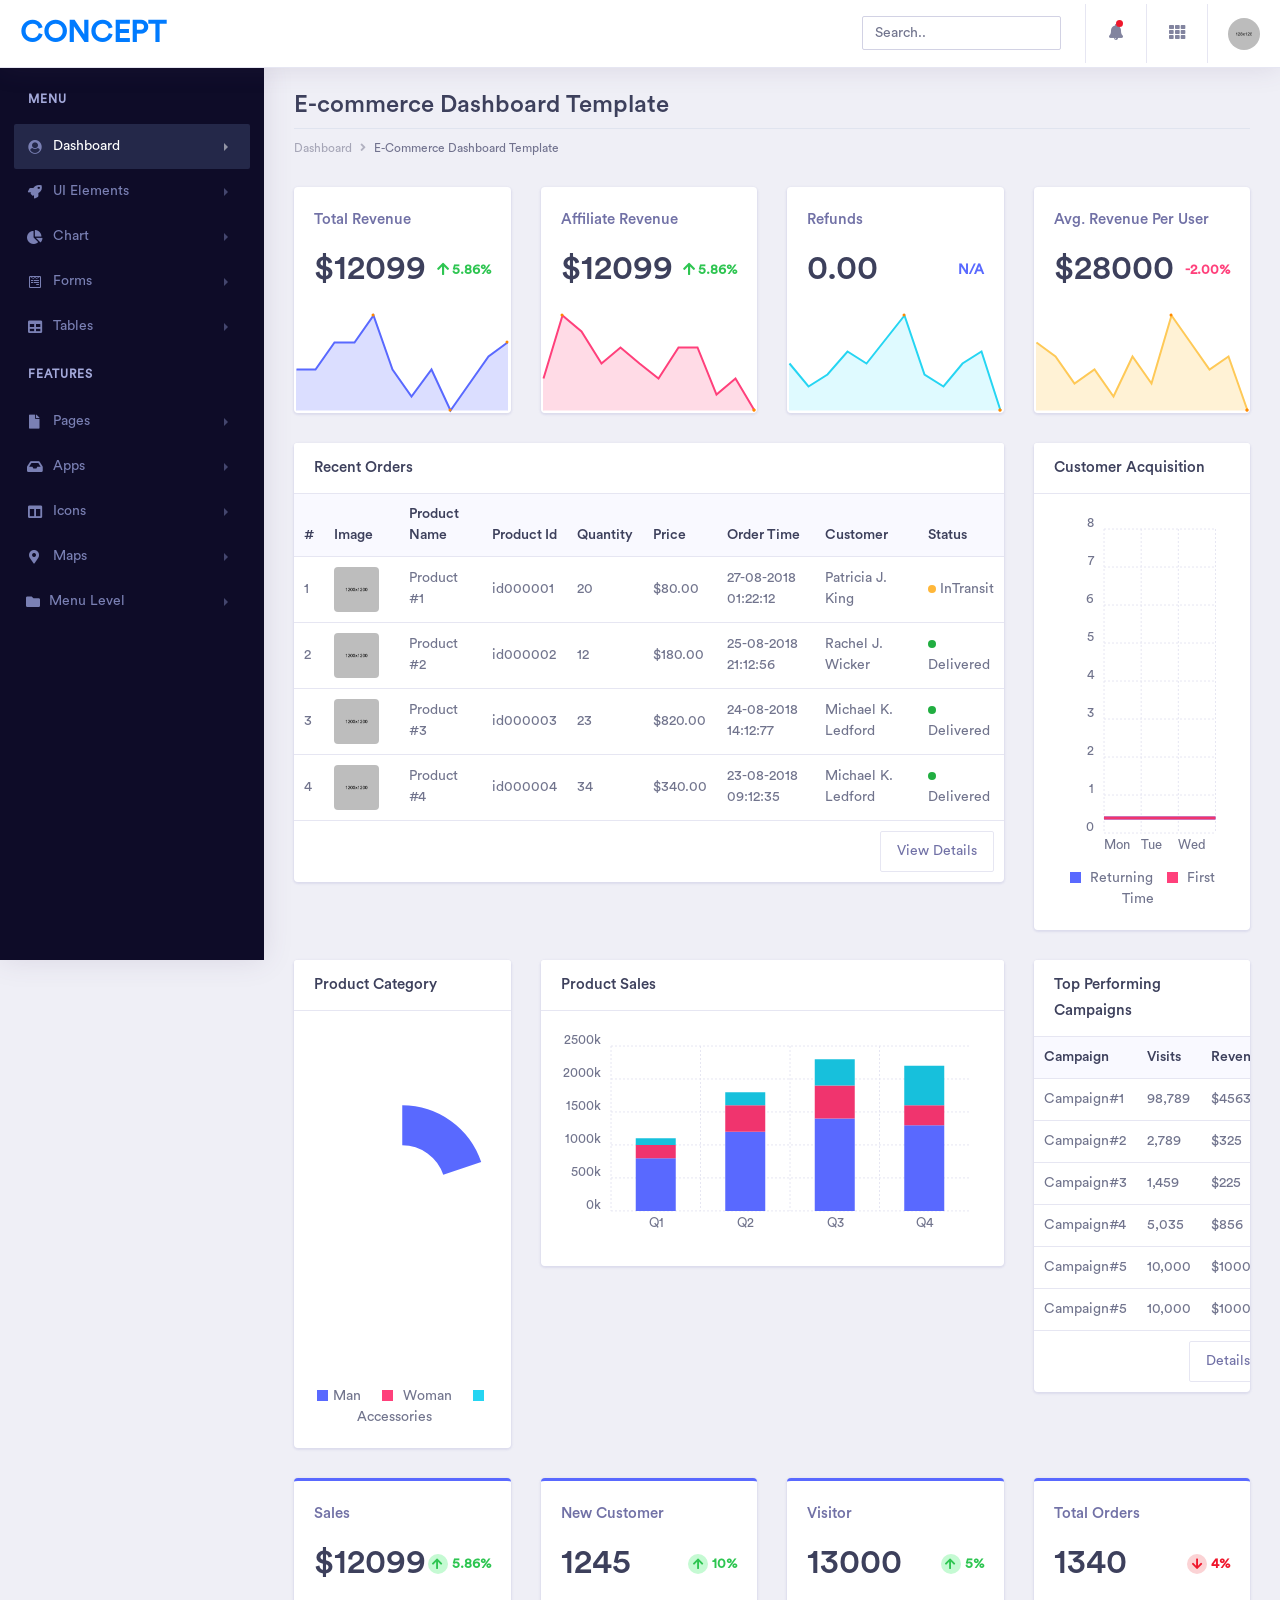
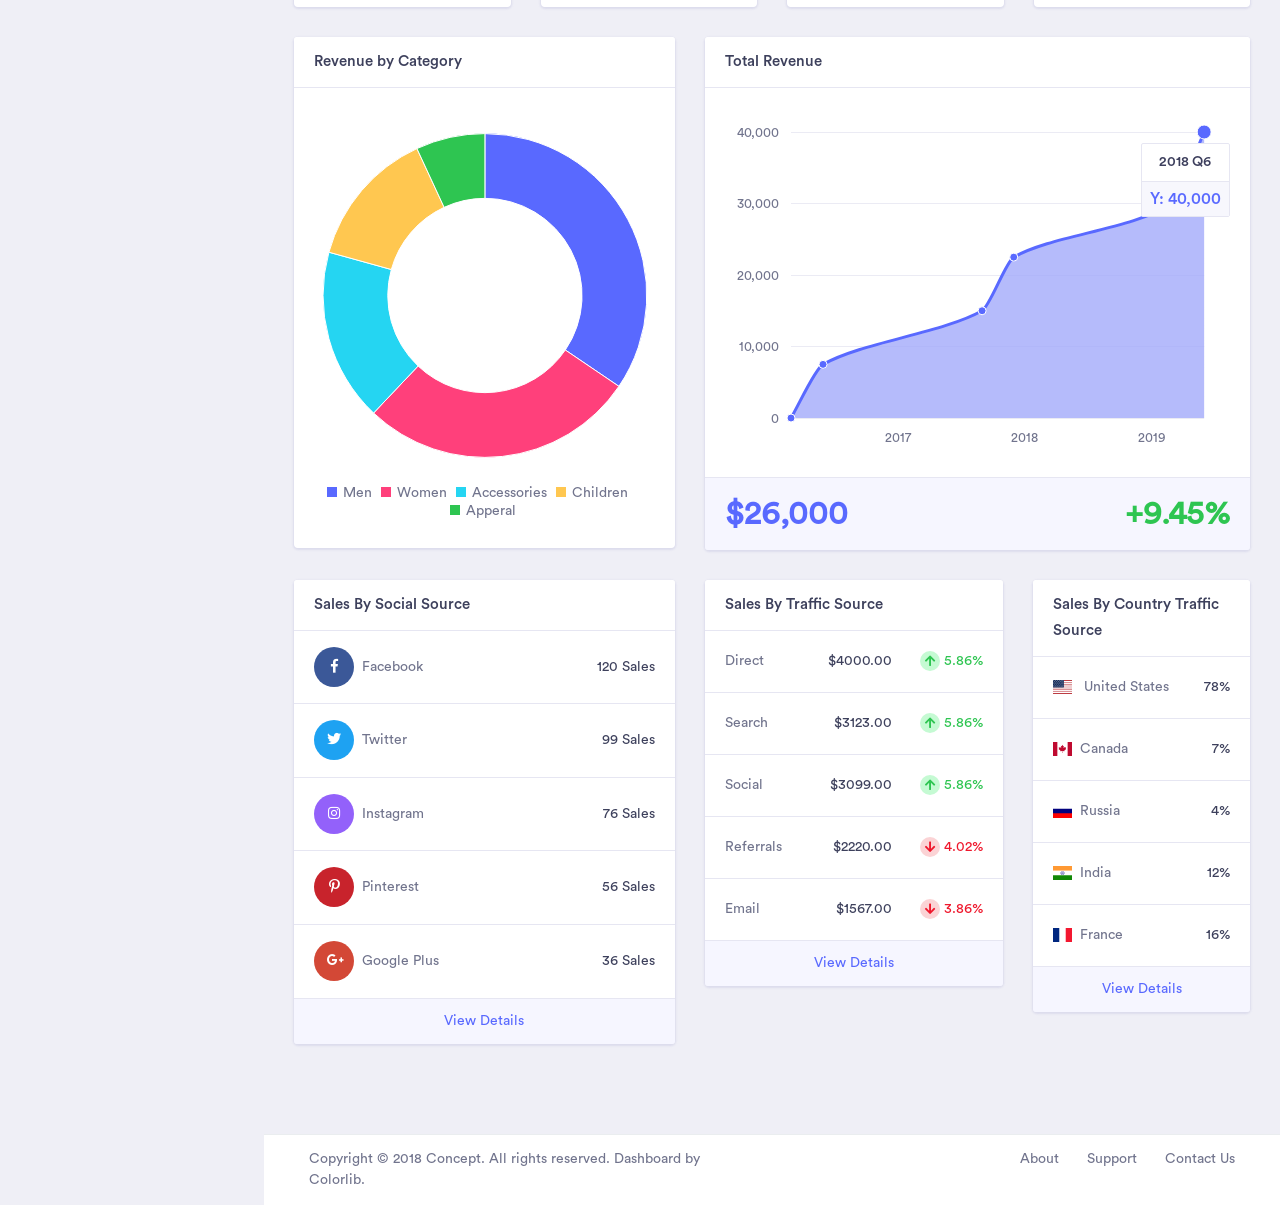
<file: BookMyShow/src/main/webapp/resources/admin_partner/index.html>
<!doctype html>
<html lang="en">
 
<head>
    <!-- Required meta tags -->
    <meta charset="utf-8">
    <meta name="viewport" content="width=device-width, initial-scale=1, shrink-to-fit=no">
    <!-- Bootstrap CSS -->
    <link rel="stylesheet" href="assets/vendor/bootstrap/css/bootstrap.min.css">
    <link href="assets/vendor/fonts/circular-std/style.css" rel="stylesheet">
    <link rel="stylesheet" href="assets/libs/css/style.css">
    <link rel="stylesheet" href="assets/vendor/fonts/fontawesome/css/fontawesome-all.css">
    <link rel="stylesheet" href="assets/vendor/charts/chartist-bundle/chartist.css">
    <link rel="stylesheet" href="assets/vendor/charts/morris-bundle/morris.css">
    <link rel="stylesheet" href="assets/vendor/fonts/material-design-iconic-font/css/materialdesignicons.min.css">
    <link rel="stylesheet" href="assets/vendor/charts/c3charts/c3.css">
    <link rel="stylesheet" href="assets/vendor/fonts/flag-icon-css/flag-icon.min.css">
    <title>Concept - Bootstrap 4 Admin Dashboard Template</title>
</head>

<body>
    <!-- ============================================================== -->
    <!-- main wrapper -->
    <!-- ============================================================== -->
    <div class="dashboard-main-wrapper">
        <!-- ============================================================== -->
        <!-- navbar -->
        <!-- ============================================================== -->
        <div class="dashboard-header">
            <nav class="navbar navbar-expand-lg bg-white fixed-top">
                <a class="navbar-brand" href="index.html">Concept</a>
                <button class="navbar-toggler" type="button" data-toggle="collapse" data-target="#navbarSupportedContent" aria-controls="navbarSupportedContent" aria-expanded="false" aria-label="Toggle navigation">
                    <span class="navbar-toggler-icon"></span>
                </button>
                <div class="collapse navbar-collapse " id="navbarSupportedContent">
                    <ul class="navbar-nav ml-auto navbar-right-top">
                        <li class="nav-item">
                            <div id="custom-search" class="top-search-bar">
                                <input class="form-control" type="text" placeholder="Search..">
                            </div>
                        </li>
                        <li class="nav-item dropdown notification">
                            <a class="nav-link nav-icons" href="#" id="navbarDropdownMenuLink1" data-toggle="dropdown" aria-haspopup="true" aria-expanded="false"><i class="fas fa-fw fa-bell"></i> <span class="indicator"></span></a>
                            <ul class="dropdown-menu dropdown-menu-right notification-dropdown">
                                <li>
                                    <div class="notification-title"> Notification</div>
                                    <div class="notification-list">
                                        <div class="list-group">
                                            <a href="#" class="list-group-item list-group-item-action active">
                                                <div class="notification-info">
                                                    <div class="notification-list-user-img"><img src="assets/images/avatar-2.jpg" alt="" class="user-avatar-md rounded-circle"></div>
                                                    <div class="notification-list-user-block"><span class="notification-list-user-name">Jeremy Rakestraw</span>accepted your invitation to join the team.
                                                        <div class="notification-date">2 min ago</div>
                                                    </div>
                                                </div>
                                            </a>
                                            <a href="#" class="list-group-item list-group-item-action">
                                                <div class="notification-info">
                                                    <div class="notification-list-user-img"><img src="assets/images/avatar-3.jpg" alt="" class="user-avatar-md rounded-circle"></div>
                                                    <div class="notification-list-user-block"><span class="notification-list-user-name">John Abraham </span>is now following you
                                                        <div class="notification-date">2 days ago</div>
                                                    </div>
                                                </div>
                                            </a>
                                            <a href="#" class="list-group-item list-group-item-action">
                                                <div class="notification-info">
                                                    <div class="notification-list-user-img"><img src="assets/images/avatar-4.jpg" alt="" class="user-avatar-md rounded-circle"></div>
                                                    <div class="notification-list-user-block"><span class="notification-list-user-name">Monaan Pechi</span> is watching your main repository
                                                        <div class="notification-date">2 min ago</div>
                                                    </div>
                                                </div>
                                            </a>
                                            <a href="#" class="list-group-item list-group-item-action">
                                                <div class="notification-info">
                                                    <div class="notification-list-user-img"><img src="assets/images/avatar-5.jpg" alt="" class="user-avatar-md rounded-circle"></div>
                                                    <div class="notification-list-user-block"><span class="notification-list-user-name">Jessica Caruso</span>accepted your invitation to join the team.
                                                        <div class="notification-date">2 min ago</div>
                                                    </div>
                                                </div>
                                            </a>
                                        </div>
                                    </div>
                                </li>
                                <li>
                                    <div class="list-footer"> <a href="#">View all notifications</a></div>
                                </li>
                            </ul>
                        </li>
                        <li class="nav-item dropdown connection">
                            <a class="nav-link" href="#" id="navbarDropdown" role="button" data-toggle="dropdown" aria-haspopup="true" aria-expanded="false"> <i class="fas fa-fw fa-th"></i> </a>
                            <ul class="dropdown-menu dropdown-menu-right connection-dropdown">
                                <li class="connection-list">
                                    <div class="row">
                                        <div class="col-xl-4 col-lg-4 col-md-6 col-sm-12 col-12 ">
                                            <a href="#" class="connection-item"><img src="assets/images/github.png" alt="" > <span>Github</span></a>
                                        </div>
                                        <div class="col-xl-4 col-lg-4 col-md-6 col-sm-12 col-12 ">
                                            <a href="#" class="connection-item"><img src="assets/images/dribbble.png" alt="" > <span>Dribbble</span></a>
                                        </div>
                                        <div class="col-xl-4 col-lg-4 col-md-6 col-sm-12 col-12 ">
                                            <a href="#" class="connection-item"><img src="assets/images/dropbox.png" alt="" > <span>Dropbox</span></a>
                                        </div>
                                    </div>
                                    <div class="row">
                                        <div class="col-xl-4 col-lg-4 col-md-6 col-sm-12 col-12 ">
                                            <a href="#" class="connection-item"><img src="assets/images/bitbucket.png" alt=""> <span>Bitbucket</span></a>
                                        </div>
                                        <div class="col-xl-4 col-lg-4 col-md-6 col-sm-12 col-12 ">
                                            <a href="#" class="connection-item"><img src="assets/images/mail_chimp.png" alt="" ><span>Mail chimp</span></a>
                                        </div>
                                        <div class="col-xl-4 col-lg-4 col-md-6 col-sm-12 col-12 ">
                                            <a href="#" class="connection-item"><img src="assets/images/slack.png" alt="" > <span>Slack</span></a>
                                        </div>
                                    </div>
                                </li>
                                <li>
                                    <div class="conntection-footer"><a href="#">More</a></div>
                                </li>
                            </ul>
                        </li>
                        <li class="nav-item dropdown nav-user">
                            <a class="nav-link nav-user-img" href="#" id="navbarDropdownMenuLink2" data-toggle="dropdown" aria-haspopup="true" aria-expanded="false"><img src="assets/images/avatar-1.jpg" alt="" class="user-avatar-md rounded-circle"></a>
                            <div class="dropdown-menu dropdown-menu-right nav-user-dropdown" aria-labelledby="navbarDropdownMenuLink2">
                                <div class="nav-user-info">
                                    <h5 class="mb-0 text-white nav-user-name">John Abraham </h5>
                                    <span class="status"></span><span class="ml-2">Available</span>
                                </div>
                                <a class="dropdown-item" href="#"><i class="fas fa-user mr-2"></i>Account</a>
                                <a class="dropdown-item" href="#"><i class="fas fa-cog mr-2"></i>Setting</a>
                                <a class="dropdown-item" href="#"><i class="fas fa-power-off mr-2"></i>Logout</a>
                            </div>
                        </li>
                    </ul>
                </div>
            </nav>
        </div>
        <!-- ============================================================== -->
        <!-- end navbar -->
        <!-- ============================================================== -->
        <!-- ============================================================== -->
        <!-- left sidebar -->
        <!-- ============================================================== -->
        <div class="nav-left-sidebar sidebar-dark">
            <div class="menu-list">
                <nav class="navbar navbar-expand-lg navbar-light">
                    <a class="d-xl-none d-lg-none" href="#">Dashboard</a>
                    <button class="navbar-toggler" type="button" data-toggle="collapse" data-target="#navbarNav" aria-controls="navbarNav" aria-expanded="false" aria-label="Toggle navigation">
                        <span class="navbar-toggler-icon"></span>
                    </button>
                    <div class="collapse navbar-collapse" id="navbarNav">
                        <ul class="navbar-nav flex-column">
                            <li class="nav-divider">
                                Menu
                            </li>
                            <li class="nav-item ">
                                <a class="nav-link active" href="#" data-toggle="collapse" aria-expanded="false" data-target="#submenu-1" aria-controls="submenu-1"><i class="fa fa-fw fa-user-circle"></i>Dashboard <span class="badge badge-success">6</span></a>
                                <div id="submenu-1" class="collapse submenu" style="">
                                    <ul class="nav flex-column">
                                        <li class="nav-item">
                                            <a class="nav-link" href="#" data-toggle="collapse" aria-expanded="false" data-target="#submenu-1-2" aria-controls="submenu-1-2">E-Commerce</a>
                                            <div id="submenu-1-2" class="collapse submenu" style="">
                                                <ul class="nav flex-column">
                                                    <li class="nav-item">
                                                        <a class="nav-link" href="index.html">E Commerce Dashboard</a>
                                                    </li>
                                                    <li class="nav-item">
                                                        <a class="nav-link" href="ecommerce-product.html">Product List</a>
                                                    </li>
                                                    <li class="nav-item">
                                                        <a class="nav-link" href="ecommerce-product-single.html">Product Single</a>
                                                    </li>
                                                    <li class="nav-item">
                                                        <a class="nav-link" href="ecommerce-product-checkout.html">Product Checkout</a>
                                                    </li>
                                                </ul>
                                            </div>
                                        </li>
                                        <li class="nav-item">
                                            <a class="nav-link" href="dashboard-finance.html">Finance</a>
                                        </li>
                                        <li class="nav-item">
                                            <a class="nav-link" href="dashboard-sales.html">Sales</a>
                                        </li>
                                        <li class="nav-item">
                                            <a class="nav-link" href="#" data-toggle="collapse" aria-expanded="false" data-target="#submenu-1-1" aria-controls="submenu-1-1">Infulencer</a>
                                            <div id="submenu-1-1" class="collapse submenu" style="">
                                                <ul class="nav flex-column">
                                                    <li class="nav-item">
                                                        <a class="nav-link" href="dashboard-influencer.html">Influencer</a>
                                                    </li>
                                                    <li class="nav-item">
                                                        <a class="nav-link" href="influencer-finder.html">Influencer Finder</a>
                                                    </li>
                                                    <li class="nav-item">
                                                        <a class="nav-link" href="influencer-profile.html">Influencer Profile</a>
                                                    </li>
                                                </ul>
                                            </div>
                                        </li>
                                    </ul>
                                </div>
                            </li>
                            <li class="nav-item">
                                <a class="nav-link" href="#" data-toggle="collapse" aria-expanded="false" data-target="#submenu-2" aria-controls="submenu-2"><i class="fa fa-fw fa-rocket"></i>UI Elements</a>
                                <div id="submenu-2" class="collapse submenu" style="">
                                    <ul class="nav flex-column">
                                        <li class="nav-item">
                                            <a class="nav-link" href="pages/cards.html">Cards <span class="badge badge-secondary">New</span></a>
                                        </li>
                                        <li class="nav-item">
                                            <a class="nav-link" href="pages/general.html">General</a>
                                        </li>
                                        <li class="nav-item">
                                            <a class="nav-link" href="pages/carousel.html">Carousel</a>
                                        </li>
                                        <li class="nav-item">
                                            <a class="nav-link" href="pages/listgroup.html">List Group</a>
                                        </li>
                                        <li class="nav-item">
                                            <a class="nav-link" href="pages/typography.html">Typography</a>
                                        </li>
                                        <li class="nav-item">
                                            <a class="nav-link" href="pages/accordions.html">Accordions</a>
                                        </li>
                                        <li class="nav-item">
                                            <a class="nav-link" href="pages/tabs.html">Tabs</a>
                                        </li>
                                    </ul>
                                </div>
                            </li>
                            <li class="nav-item">
                                <a class="nav-link" href="#" data-toggle="collapse" aria-expanded="false" data-target="#submenu-3" aria-controls="submenu-3"><i class="fas fa-fw fa-chart-pie"></i>Chart</a>
                                <div id="submenu-3" class="collapse submenu" style="">
                                    <ul class="nav flex-column">
                                        <li class="nav-item">
                                            <a class="nav-link" href="pages/chart-c3.html">C3 Charts</a>
                                        </li>
                                        <li class="nav-item">
                                            <a class="nav-link" href="pages/chart-chartist.html">Chartist Charts</a>
                                        </li>
                                        <li class="nav-item">
                                            <a class="nav-link" href="pages/chart-charts.html">Chart</a>
                                        </li>
                                        <li class="nav-item">
                                            <a class="nav-link" href="pages/chart-morris.html">Morris</a>
                                        </li>
                                        <li class="nav-item">
                                            <a class="nav-link" href="pages/chart-sparkline.html">Sparkline</a>
                                        </li>
                                        <li class="nav-item">
                                            <a class="nav-link" href="pages/chart-gauge.html">Guage</a>
                                        </li>
                                    </ul>
                                </div>
                            </li>
                            <li class="nav-item ">
                                <a class="nav-link" href="#" data-toggle="collapse" aria-expanded="false" data-target="#submenu-4" aria-controls="submenu-4"><i class="fab fa-fw fa-wpforms"></i>Forms</a>
                                <div id="submenu-4" class="collapse submenu" style="">
                                    <ul class="nav flex-column">
                                        <li class="nav-item">
                                            <a class="nav-link" href="pages/form-elements.html">Form Elements</a>
                                        </li>
                                        <li class="nav-item">
                                            <a class="nav-link" href="pages/form-validation.html">Parsely Validations</a>
                                        </li>
                                        <li class="nav-item">
                                            <a class="nav-link" href="pages/multiselect.html">Multiselect</a>
                                        </li>
                                        <li class="nav-item">
                                            <a class="nav-link" href="pages/datepicker.html">Date Picker</a>
                                        </li>
                                        <li class="nav-item">
                                            <a class="nav-link" href="pages/bootstrap-select.html">Bootstrap Select</a>
                                        </li>
                                    </ul>
                                </div>
                            </li>
                            <li class="nav-item">
                                <a class="nav-link" href="#" data-toggle="collapse" aria-expanded="false" data-target="#submenu-5" aria-controls="submenu-5"><i class="fas fa-fw fa-table"></i>Tables</a>
                                <div id="submenu-5" class="collapse submenu" style="">
                                    <ul class="nav flex-column">
                                        <li class="nav-item">
                                            <a class="nav-link" href="pages/general-table.html">General Tables</a>
                                        </li>
                                        <li class="nav-item">
                                            <a class="nav-link" href="pages/data-tables.html">Data Tables</a>
                                        </li>
                                    </ul>
                                </div>
                            </li>
                            <li class="nav-divider">
                                Features
                            </li>
                            <li class="nav-item">
                                <a class="nav-link" href="#" data-toggle="collapse" aria-expanded="false" data-target="#submenu-6" aria-controls="submenu-6"><i class="fas fa-fw fa-file"></i> Pages </a>
                                <div id="submenu-6" class="collapse submenu" style="">
                                    <ul class="nav flex-column">
                                        <li class="nav-item">
                                            <a class="nav-link" href="pages/blank-page.html">Blank Page</a>
                                        </li>
                                        <li class="nav-item">
                                            <a class="nav-link" href="pages/blank-page-header.html">Blank Page Header</a>
                                        </li>
                                        <li class="nav-item">
                                            <a class="nav-link" href="pages/login.html">Login</a>
                                        </li>
                                        <li class="nav-item">
                                            <a class="nav-link" href="pages/404-page.html">404 page</a>
                                        </li>
                                        <li class="nav-item">
                                            <a class="nav-link" href="pages/sign-up.html">Sign up Page</a>
                                        </li>
                                        <li class="nav-item">
                                            <a class="nav-link" href="pages/forgot-password.html">Forgot Password</a>
                                        </li>
                                        <li class="nav-item">
                                            <a class="nav-link" href="pages/pricing.html">Pricing Tables</a>
                                        </li>
                                        <li class="nav-item">
                                            <a class="nav-link" href="pages/timeline.html">Timeline</a>
                                        </li>
                                        <li class="nav-item">
                                            <a class="nav-link" href="pages/calendar.html">Calendar</a>
                                        </li>
                                        <li class="nav-item">
                                            <a class="nav-link" href="pages/sortable-nestable-lists.html">Sortable/Nestable List</a>
                                        </li>
                                        <li class="nav-item">
                                            <a class="nav-link" href="pages/widgets.html">Widgets</a>
                                        </li>
                                        <li class="nav-item">
                                            <a class="nav-link" href="pages/media-object.html">Media Objects</a>
                                        </li>
                                        <li class="nav-item">
                                            <a class="nav-link" href="pages/cropper-image.html">Cropper</a>
                                        </li>
                                        <li class="nav-item">
                                            <a class="nav-link" href="pages/color-picker.html">Color Picker</a>
                                        </li>
                                    </ul>
                                </div>
                            </li>
                            <li class="nav-item">
                                <a class="nav-link" href="#" data-toggle="collapse" aria-expanded="false" data-target="#submenu-7" aria-controls="submenu-7"><i class="fas fa-fw fa-inbox"></i>Apps <span class="badge badge-secondary">New</span></a>
                                <div id="submenu-7" class="collapse submenu" style="">
                                    <ul class="nav flex-column">
                                        <li class="nav-item">
                                            <a class="nav-link" href="pages/inbox.html">Inbox</a>
                                        </li>
                                        <li class="nav-item">
                                            <a class="nav-link" href="pages/email-details.html">Email Detail</a>
                                        </li>
                                        <li class="nav-item">
                                            <a class="nav-link" href="pages/email-compose.html">Email Compose</a>
                                        </li>
                                        <li class="nav-item">
                                            <a class="nav-link" href="pages/message-chat.html">Message Chat</a>
                                        </li>
                                    </ul>
                                </div>
                            </li>
                            <li class="nav-item">
                                <a class="nav-link" href="#" data-toggle="collapse" aria-expanded="false" data-target="#submenu-8" aria-controls="submenu-8"><i class="fas fa-fw fa-columns"></i>Icons</a>
                                <div id="submenu-8" class="collapse submenu" style="">
                                    <ul class="nav flex-column">
                                        <li class="nav-item">
                                            <a class="nav-link" href="pages/icon-fontawesome.html">FontAwesome Icons</a>
                                        </li>
                                        <li class="nav-item">
                                            <a class="nav-link" href="pages/icon-material.html">Material Icons</a>
                                        </li>
                                        <li class="nav-item">
                                            <a class="nav-link" href="pages/icon-simple-lineicon.html">Simpleline Icon</a>
                                        </li>
                                        <li class="nav-item">
                                            <a class="nav-link" href="pages/icon-themify.html">Themify Icon</a>
                                        </li>
                                        <li class="nav-item">
                                            <a class="nav-link" href="pages/icon-flag.html">Flag Icons</a>
                                        </li>
                                        <li class="nav-item">
                                            <a class="nav-link" href="pages/icon-weather.html">Weather Icon</a>
                                        </li>
                                    </ul>
                                </div>
                            </li>
                            <li class="nav-item">
                                <a class="nav-link" href="#" data-toggle="collapse" aria-expanded="false" data-target="#submenu-9" aria-controls="submenu-9"><i class="fas fa-fw fa-map-marker-alt"></i>Maps</a>
                                <div id="submenu-9" class="collapse submenu" style="">
                                    <ul class="nav flex-column">
                                        <li class="nav-item">
                                            <a class="nav-link" href="pages/map-google.html">Google Maps</a>
                                        </li>
                                        <li class="nav-item">
                                            <a class="nav-link" href="pages/map-vector.html">Vector Maps</a>
                                        </li>
                                    </ul>
                                </div>
                            </li>
                            <li class="nav-item">
                                <a class="nav-link" href="#" data-toggle="collapse" aria-expanded="false" data-target="#submenu-10" aria-controls="submenu-10"><i class="fas fa-f fa-folder"></i>Menu Level</a>
                                <div id="submenu-10" class="collapse submenu" style="">
                                    <ul class="nav flex-column">
                                        <li class="nav-item">
                                            <a class="nav-link" href="#">Level 1</a>
                                        </li>
                                        <li class="nav-item">
                                            <a class="nav-link" href="#" data-toggle="collapse" aria-expanded="false" data-target="#submenu-11" aria-controls="submenu-11">Level 2</a>
                                            <div id="submenu-11" class="collapse submenu" style="">
                                                <ul class="nav flex-column">
                                                    <li class="nav-item">
                                                        <a class="nav-link" href="#">Level 1</a>
                                                    </li>
                                                    <li class="nav-item">
                                                        <a class="nav-link" href="#">Level 2</a>
                                                    </li>
                                                </ul>
                                            </div>
                                        </li>
                                        <li class="nav-item">
                                            <a class="nav-link" href="#">Level 3</a>
                                        </li>
                                    </ul>
                                </div>
                            </li>
                        </ul>
                    </div>
                </nav>
            </div>
        </div>
        <!-- ============================================================== -->
        <!-- end left sidebar -->
        <!-- ============================================================== -->
        <!-- ============================================================== -->
        <!-- wrapper  -->
        <!-- ============================================================== -->
        <div class="dashboard-wrapper">
            <div class="dashboard-ecommerce">
                <div class="container-fluid dashboard-content ">
                    <!-- ============================================================== -->
                    <!-- pageheader  -->
                    <!-- ============================================================== -->
                    <div class="row">
                        <div class="col-xl-12 col-lg-12 col-md-12 col-sm-12 col-12">
                            <div class="page-header">
                                <h2 class="pageheader-title">E-commerce Dashboard Template </h2>
                                <p class="pageheader-text">Nulla euismod urna eros, sit amet scelerisque torton lectus vel mauris facilisis faucibus at enim quis massa lobortis rutrum.</p>
                                <div class="page-breadcrumb">
                                    <nav aria-label="breadcrumb">
                                        <ol class="breadcrumb">
                                            <li class="breadcrumb-item"><a href="#" class="breadcrumb-link">Dashboard</a></li>
                                            <li class="breadcrumb-item active" aria-current="page">E-Commerce Dashboard Template</li>
                                        </ol>
                                    </nav>
                                </div>
                            </div>
                        </div>
                    </div>
                    <!-- ============================================================== -->
                    <!-- end pageheader  -->
                    <!-- ============================================================== -->
                    <div class="ecommerce-widget">

                        <div class="row">
                            <div class="col-xl-3 col-lg-6 col-md-6 col-sm-12 col-12">
                                <div class="card">
                                    <div class="card-body">
                                        <h5 class="text-muted">Total Revenue</h5>
                                        <div class="metric-value d-inline-block">
                                            <h1 class="mb-1">$12099</h1>
                                        </div>
                                        <div class="metric-label d-inline-block float-right text-success font-weight-bold">
                                            <span><i class="fa fa-fw fa-arrow-up"></i></span><span>5.86%</span>
                                        </div>
                                    </div>
                                    <div id="sparkline-revenue"></div>
                                </div>
                            </div>
                            <div class="col-xl-3 col-lg-6 col-md-6 col-sm-12 col-12">
                                <div class="card">
                                    <div class="card-body">
                                        <h5 class="text-muted">Affiliate Revenue</h5>
                                        <div class="metric-value d-inline-block">
                                            <h1 class="mb-1">$12099</h1>
                                        </div>
                                        <div class="metric-label d-inline-block float-right text-success font-weight-bold">
                                            <span><i class="fa fa-fw fa-arrow-up"></i></span><span>5.86%</span>
                                        </div>
                                    </div>
                                    <div id="sparkline-revenue2"></div>
                                </div>
                            </div>
                            <div class="col-xl-3 col-lg-6 col-md-6 col-sm-12 col-12">
                                <div class="card">
                                    <div class="card-body">
                                        <h5 class="text-muted">Refunds</h5>
                                        <div class="metric-value d-inline-block">
                                            <h1 class="mb-1">0.00</h1>
                                        </div>
                                        <div class="metric-label d-inline-block float-right text-primary font-weight-bold">
                                            <span>N/A</span>
                                        </div>
                                    </div>
                                    <div id="sparkline-revenue3"></div>
                                </div>
                            </div>
                            <div class="col-xl-3 col-lg-6 col-md-6 col-sm-12 col-12">
                                <div class="card">
                                    <div class="card-body">
                                        <h5 class="text-muted">Avg. Revenue Per User</h5>
                                        <div class="metric-value d-inline-block">
                                            <h1 class="mb-1">$28000</h1>
                                        </div>
                                        <div class="metric-label d-inline-block float-right text-secondary font-weight-bold">
                                            <span>-2.00%</span>
                                        </div>
                                    </div>
                                    <div id="sparkline-revenue4"></div>
                                </div>
                            </div>
                        </div>
                        <div class="row">
                            <!-- ============================================================== -->
                      
                            <!-- ============================================================== -->

                                          <!-- recent orders  -->
                            <!-- ============================================================== -->
                            <div class="col-xl-9 col-lg-12 col-md-6 col-sm-12 col-12">
                                <div class="card">
                                    <h5 class="card-header">Recent Orders</h5>
                                    <div class="card-body p-0">
                                        <div class="table-responsive">
                                            <table class="table">
                                                <thead class="bg-light">
                                                    <tr class="border-0">
                                                        <th class="border-0">#</th>
                                                        <th class="border-0">Image</th>
                                                        <th class="border-0">Product Name</th>
                                                        <th class="border-0">Product Id</th>
                                                        <th class="border-0">Quantity</th>
                                                        <th class="border-0">Price</th>
                                                        <th class="border-0">Order Time</th>
                                                        <th class="border-0">Customer</th>
                                                        <th class="border-0">Status</th>
                                                    </tr>
                                                </thead>
                                                <tbody>
                                                    <tr>
                                                        <td>1</td>
                                                        <td>
                                                            <div class="m-r-10"><img src="assets/images/product-pic.jpg" alt="user" class="rounded" width="45"></div>
                                                        </td>
                                                        <td>Product #1 </td>
                                                        <td>id000001 </td>
                                                        <td>20</td>
                                                        <td>$80.00</td>
                                                        <td>27-08-2018 01:22:12</td>
                                                        <td>Patricia J. King </td>
                                                        <td><span class="badge-dot badge-brand mr-1"></span>InTransit </td>
                                                    </tr>
                                                    <tr>
                                                        <td>2</td>
                                                        <td>
                                                            <div class="m-r-10"><img src="assets/images/product-pic-2.jpg" alt="user" class="rounded" width="45"></div>
                                                        </td>
                                                        <td>Product #2 </td>
                                                        <td>id000002 </td>
                                                        <td>12</td>
                                                        <td>$180.00</td>
                                                        <td>25-08-2018 21:12:56</td>
                                                        <td>Rachel J. Wicker </td>
                                                        <td><span class="badge-dot badge-success mr-1"></span>Delivered </td>
                                                    </tr>
                                                    <tr>
                                                        <td>3</td>
                                                        <td>
                                                            <div class="m-r-10"><img src="assets/images/product-pic-3.jpg" alt="user" class="rounded" width="45"></div>
                                                        </td>
                                                        <td>Product #3 </td>
                                                        <td>id000003 </td>
                                                        <td>23</td>
                                                        <td>$820.00</td>
                                                        <td>24-08-2018 14:12:77</td>
                                                        <td>Michael K. Ledford </td>
                                                        <td><span class="badge-dot badge-success mr-1"></span>Delivered </td>
                                                    </tr>
                                                    <tr>
                                                        <td>4</td>
                                                        <td>
                                                            <div class="m-r-10"><img src="assets/images/product-pic-4.jpg" alt="user" class="rounded" width="45"></div>
                                                        </td>
                                                        <td>Product #4 </td>
                                                        <td>id000004 </td>
                                                        <td>34</td>
                                                        <td>$340.00</td>
                                                        <td>23-08-2018 09:12:35</td>
                                                        <td>Michael K. Ledford </td>
                                                        <td><span class="badge-dot badge-success mr-1"></span>Delivered </td>
                                                    </tr>
                                                    <tr>
                                                        <td colspan="9"><a href="#" class="btn btn-outline-light float-right">View Details</a></td>
                                                    </tr>
                                                </tbody>
                                            </table>
                                        </div>
                                    </div>
                                </div>
                            </div>
                            <!-- ============================================================== -->
                            <!-- end recent orders  -->

    
                            <!-- ============================================================== -->
                            <!-- ============================================================== -->
                            <!-- customer acquistion  -->
                            <!-- ============================================================== -->
                            <div class="col-xl-3 col-lg-6 col-md-6 col-sm-12 col-12">
                                <div class="card">
                                    <h5 class="card-header">Customer Acquisition</h5>
                                    <div class="card-body">
                                        <div class="ct-chart ct-golden-section" style="height: 354px;"></div>
                                        <div class="text-center">
                                            <span class="legend-item mr-2">
                                                    <span class="fa-xs text-primary mr-1 legend-tile"><i class="fa fa-fw fa-square-full"></i></span>
                                            <span class="legend-text">Returning</span>
                                            </span>
                                            <span class="legend-item mr-2">

                                                    <span class="fa-xs text-secondary mr-1 legend-tile"><i class="fa fa-fw fa-square-full"></i></span>
                                            <span class="legend-text">First Time</span>
                                            </span>
                                        </div>
                                    </div>
                                </div>
                            </div>
                            <!-- ============================================================== -->
                            <!-- end customer acquistion  -->
                            <!-- ============================================================== -->
                        </div>
                        <div class="row">
                            <!-- ============================================================== -->
              				                        <!-- product category  -->
                            <!-- ============================================================== -->
                            <div class="col-xl-3 col-lg-6 col-md-6 col-sm-12 col-12">
                                <div class="card">
                                    <h5 class="card-header"> Product Category</h5>
                                    <div class="card-body">
                                        <div class="ct-chart-category ct-golden-section" style="height: 315px;"></div>
                                        <div class="text-center m-t-40">
                                            <span class="legend-item mr-3">
                                                    <span class="fa-xs text-primary mr-1 legend-tile"><i class="fa fa-fw fa-square-full "></i></span><span class="legend-text">Man</span>
                                            </span>
                                            <span class="legend-item mr-3">
                                                <span class="fa-xs text-secondary mr-1 legend-tile"><i class="fa fa-fw fa-square-full"></i></span>
                                            <span class="legend-text">Woman</span>
                                            </span>
                                            <span class="legend-item mr-3">
                                                <span class="fa-xs text-info mr-1 legend-tile"><i class="fa fa-fw fa-square-full"></i></span>
                                            <span class="legend-text">Accessories</span>
                                            </span>
                                        </div>
                                    </div>
                                </div>
                            </div>
                            <!-- ============================================================== -->
                            <!-- end product category  -->
                                   <!-- product sales  -->
                            <!-- ============================================================== -->
                            <div class="col-xl-6 col-lg-12 col-md-12 col-sm-12 col-12">
                                <div class="card">
                                    <div class="card-header">
                                        <!-- <div class="float-right">
                                                <select class="custom-select">
                                                    <option selected>Today</option>
                                                    <option value="1">Weekly</option>
                                                    <option value="2">Monthly</option>
                                                    <option value="3">Yearly</option>
                                                </select>
                                            </div> -->
                                        <h5 class="mb-0"> Product Sales</h5>
                                    </div>
                                    <div class="card-body">
                                        <div class="ct-chart-product ct-golden-section"></div>
                                    </div>
                                </div>
                            </div>
                            <!-- ============================================================== -->
                            <!-- end product sales  -->
                            <!-- ============================================================== -->
                            <div class="col-xl-3 col-lg-12 col-md-6 col-sm-12 col-12">
                                <!-- ============================================================== -->
                                <!-- top perfomimg  -->
                                <!-- ============================================================== -->
                                <div class="card">
                                    <h5 class="card-header">Top Performing Campaigns</h5>
                                    <div class="card-body p-0">
                                        <div class="table-responsive">
                                            <table class="table no-wrap p-table">
                                                <thead class="bg-light">
                                                    <tr class="border-0">
                                                        <th class="border-0">Campaign</th>
                                                        <th class="border-0">Visits</th>
                                                        <th class="border-0">Revenue</th>
                                                    </tr>
                                                </thead>
                                                <tbody>
                                                    <tr>
                                                        <td>Campaign#1</td>
                                                        <td>98,789 </td>
                                                        <td>$4563</td>
                                                    </tr>
                                                    <tr>
                                                        <td>Campaign#2</td>
                                                        <td>2,789 </td>
                                                        <td>$325</td>
                                                    </tr>
                                                    <tr>
                                                        <td>Campaign#3</td>
                                                        <td>1,459 </td>
                                                        <td>$225</td>
                                                    </tr>
                                                    <tr>
                                                        <td>Campaign#4</td>
                                                        <td>5,035 </td>
                                                        <td>$856</td>
                                                    </tr>
                                                    <tr>
                                                        <td>Campaign#5</td>
                                                        <td>10,000 </td>
                                                        <td>$1000</td>
                                                    </tr>
                                                    <tr>
                                                        <td>Campaign#5</td>
                                                        <td>10,000 </td>
                                                        <td>$1000</td>
                                                    </tr>
                                                    <tr>
                                                        <td colspan="3">
                                                            <a href="#" class="btn btn-outline-light float-right">Details</a>
                                                        </td>
                                                    </tr>
                                                </tbody>
                                            </table>
                                        </div>
                                    </div>
                                </div>
                                <!-- ============================================================== -->
                                <!-- end top perfomimg  -->
                                <!-- ============================================================== -->
                            </div>
                        </div>

                        <div class="row">
                            <!-- ============================================================== -->
                            <!-- sales  -->
                            <!-- ============================================================== -->
                            <div class="col-xl-3 col-lg-3 col-md-6 col-sm-12 col-12">
                                <div class="card border-3 border-top border-top-primary">
                                    <div class="card-body">
                                        <h5 class="text-muted">Sales</h5>
                                        <div class="metric-value d-inline-block">
                                            <h1 class="mb-1">$12099</h1>
                                        </div>
                                        <div class="metric-label d-inline-block float-right text-success font-weight-bold">
                                            <span class="icon-circle-small icon-box-xs text-success bg-success-light"><i class="fa fa-fw fa-arrow-up"></i></span><span class="ml-1">5.86%</span>
                                        </div>
                                    </div>
                                </div>
                            </div>
                            <!-- ============================================================== -->
                            <!-- end sales  -->
                            <!-- ============================================================== -->
                            <!-- ============================================================== -->
                            <!-- new customer  -->
                            <!-- ============================================================== -->
                            <div class="col-xl-3 col-lg-3 col-md-6 col-sm-12 col-12">
                                <div class="card border-3 border-top border-top-primary">
                                    <div class="card-body">
                                        <h5 class="text-muted">New Customer</h5>
                                        <div class="metric-value d-inline-block">
                                            <h1 class="mb-1">1245</h1>
                                        </div>
                                        <div class="metric-label d-inline-block float-right text-success font-weight-bold">
                                            <span class="icon-circle-small icon-box-xs text-success bg-success-light"><i class="fa fa-fw fa-arrow-up"></i></span><span class="ml-1">10%</span>
                                        </div>
                                    </div>
                                </div>
                            </div>
                            <!-- ============================================================== -->
                            <!-- end new customer  -->
                            <!-- ============================================================== -->
                            <!-- ============================================================== -->
                            <!-- visitor  -->
                            <!-- ============================================================== -->
                            <div class="col-xl-3 col-lg-3 col-md-6 col-sm-12 col-12">
                                <div class="card border-3 border-top border-top-primary">
                                    <div class="card-body">
                                        <h5 class="text-muted">Visitor</h5>
                                        <div class="metric-value d-inline-block">
                                            <h1 class="mb-1">13000</h1>
                                        </div>
                                        <div class="metric-label d-inline-block float-right text-success font-weight-bold">
                                            <span class="icon-circle-small icon-box-xs text-success bg-success-light"><i class="fa fa-fw fa-arrow-up"></i></span><span class="ml-1">5%</span>
                                        </div>
                                    </div>
                                </div>
                            </div>
                            <!-- ============================================================== -->
                            <!-- end visitor  -->
                            <!-- ============================================================== -->
                            <!-- ============================================================== -->
                            <!-- total orders  -->
                            <!-- ============================================================== -->
                            <div class="col-xl-3 col-lg-3 col-md-6 col-sm-12 col-12">
                                <div class="card border-3 border-top border-top-primary">
                                    <div class="card-body">
                                        <h5 class="text-muted">Total Orders</h5>
                                        <div class="metric-value d-inline-block">
                                            <h1 class="mb-1">1340</h1>
                                        </div>
                                        <div class="metric-label d-inline-block float-right text-danger font-weight-bold">
                                            <span class="icon-circle-small icon-box-xs text-danger bg-danger-light bg-danger-light "><i class="fa fa-fw fa-arrow-down"></i></span><span class="ml-1">4%</span>
                                        </div>
                                    </div>
                                </div>
                            </div>
                            <!-- ============================================================== -->
                            <!-- end total orders  -->
                            <!-- ============================================================== -->
                        </div>
                        <div class="row">
                            <!-- ============================================================== -->
                            <!-- total revenue  -->
                            <!-- ============================================================== -->
  
                            
                            <!-- ============================================================== -->
                            <!-- ============================================================== -->
                            <!-- category revenue  -->
                            <!-- ============================================================== -->
                            <div class="col-xl-5 col-lg-5 col-md-12 col-sm-12 col-12">
                                <div class="card">
                                    <h5 class="card-header">Revenue by Category</h5>
                                    <div class="card-body">
                                        <div id="c3chart_category" style="height: 420px;"></div>
                                    </div>
                                </div>
                            </div>
                            <!-- ============================================================== -->
                            <!-- end category revenue  -->
                            <!-- ============================================================== -->

                            <div class="col-xl-7 col-lg-7 col-md-12 col-sm-12 col-12">
                                <div class="card">
                                    <h5 class="card-header"> Total Revenue</h5>
                                    <div class="card-body">
                                        <div id="morris_totalrevenue"></div>
                                    </div>
                                    <div class="card-footer">
                                        <p class="display-7 font-weight-bold"><span class="text-primary d-inline-block">$26,000</span><span class="text-success float-right">+9.45%</span></p>
                                    </div>
                                </div>
                            </div>
                        </div>
                        <div class="row">
                            <div class="col-xl-5 col-lg-6 col-md-6 col-sm-12 col-12">
                                <!-- ============================================================== -->
                                <!-- social source  -->
                                <!-- ============================================================== -->
                                <div class="card">
                                    <h5 class="card-header"> Sales By Social Source</h5>
                                    <div class="card-body p-0">
                                        <ul class="social-sales list-group list-group-flush">
                                            <li class="list-group-item social-sales-content"><span class="social-sales-icon-circle facebook-bgcolor mr-2"><i class="fab fa-facebook-f"></i></span><span class="social-sales-name">Facebook</span><span class="social-sales-count text-dark">120 Sales</span>
                                            </li>
                                            <li class="list-group-item social-sales-content"><span class="social-sales-icon-circle twitter-bgcolor mr-2"><i class="fab fa-twitter"></i></span><span class="social-sales-name">Twitter</span><span class="social-sales-count text-dark">99 Sales</span>
                                            </li>
                                            <li class="list-group-item social-sales-content"><span class="social-sales-icon-circle instagram-bgcolor mr-2"><i class="fab fa-instagram"></i></span><span class="social-sales-name">Instagram</span><span class="social-sales-count text-dark">76 Sales</span>
                                            </li>
                                            <li class="list-group-item social-sales-content"><span class="social-sales-icon-circle pinterest-bgcolor mr-2"><i class="fab fa-pinterest-p"></i></span><span class="social-sales-name">Pinterest</span><span class="social-sales-count text-dark">56 Sales</span>
                                            </li>
                                            <li class="list-group-item social-sales-content"><span class="social-sales-icon-circle googleplus-bgcolor mr-2"><i class="fab fa-google-plus-g"></i></span><span class="social-sales-name">Google Plus</span><span class="social-sales-count text-dark">36 Sales</span>
                                            </li>
                                        </ul>
                                    </div>
                                    <div class="card-footer text-center">
                                        <a href="#" class="btn-primary-link">View Details</a>
                                    </div>
                                </div>
                                <!-- ============================================================== -->
                                <!-- end social source  -->
                                <!-- ============================================================== -->
                            </div>
                            <div class="col-xl-4 col-lg-6 col-md-6 col-sm-12 col-12">
                                <!-- ============================================================== -->
                                <!-- sales traffice source  -->
                                <!-- ============================================================== -->
                                <div class="card">
                                    <h5 class="card-header"> Sales By Traffic Source</h5>
                                    <div class="card-body p-0">
                                        <ul class="traffic-sales list-group list-group-flush">
                                            <li class="traffic-sales-content list-group-item "><span class="traffic-sales-name">Direct</span><span class="traffic-sales-amount">$4000.00  <span class="icon-circle-small icon-box-xs text-success ml-4 bg-success-light"><i class="fa fa-fw fa-arrow-up"></i></span><span class="ml-1 text-success">5.86%</span></span>
                                            </li>
                                            <li class="traffic-sales-content list-group-item"><span class="traffic-sales-name">Search<span class="traffic-sales-amount">$3123.00  <span class="icon-circle-small icon-box-xs text-success ml-4 bg-success-light"><i class="fa fa-fw fa-arrow-up"></i></span><span class="ml-1 text-success">5.86%</span></span>
                                                </span>
                                            </li>
                                            <li class="traffic-sales-content list-group-item"><span class="traffic-sales-name">Social<span class="traffic-sales-amount ">$3099.00  <span class="icon-circle-small icon-box-xs text-success ml-4 bg-success-light"><i class="fa fa-fw fa-arrow-up"></i></span><span class="ml-1 text-success">5.86%</span></span>
                                                </span>
                                            </li>
                                            <li class="traffic-sales-content list-group-item"><span class="traffic-sales-name">Referrals<span class="traffic-sales-amount ">$2220.00   <span class="icon-circle-small icon-box-xs text-danger ml-4 bg-danger-light"><i class="fa fa-fw fa-arrow-down"></i></span><span class="ml-1 text-danger">4.02%</span></span>
                                                </span>
                                            </li>
                                            <li class="traffic-sales-content list-group-item "><span class="traffic-sales-name">Email<span class="traffic-sales-amount">$1567.00   <span class="icon-circle-small icon-box-xs text-danger ml-4 bg-danger-light"><i class="fa fa-fw fa-arrow-down"></i></span><span class="ml-1 text-danger">3.86%</span></span>
                                                </span>
                                            </li>
                                        </ul>
                                    </div>
                                    <div class="card-footer text-center">
                                        <a href="#" class="btn-primary-link">View Details</a>
                                    </div>
                                </div>
                            </div>
                            <!-- ============================================================== -->
                            <!-- end sales traffice source  -->
                            <!-- ============================================================== -->
                            <!-- ============================================================== -->
                            <!-- sales traffic country source  -->
                            <!-- ============================================================== -->
                            <div class="col-xl-3 col-lg-12 col-md-6 col-sm-12 col-12">
                                <div class="card">
                                    <h5 class="card-header">Sales By Country Traffic Source</h5>
                                    <div class="card-body p-0">
                                        <ul class="country-sales list-group list-group-flush">
                                            <li class="country-sales-content list-group-item"><span class="mr-2"><i class="flag-icon flag-icon-us" title="us" id="us"></i> </span>
                                                <span class="">United States</span><span class="float-right text-dark">78%</span>
                                            </li>
                                            <li class="list-group-item country-sales-content"><span class="mr-2"><i class="flag-icon flag-icon-ca" title="ca" id="ca"></i></span><span class="">Canada</span><span class="float-right text-dark">7%</span>
                                            </li>
                                            <li class="list-group-item country-sales-content"><span class="mr-2"><i class="flag-icon flag-icon-ru" title="ru" id="ru"></i></span><span class="">Russia</span><span class="float-right text-dark">4%</span>
                                            </li>
                                            <li class="list-group-item country-sales-content"><span class=" mr-2"><i class="flag-icon flag-icon-in" title="in" id="in"></i></span><span class="">India</span><span class="float-right text-dark">12%</span>
                                            </li>
                                            <li class="list-group-item country-sales-content"><span class=" mr-2"><i class="flag-icon flag-icon-fr" title="fr" id="fr"></i></span><span class="">France</span><span class="float-right text-dark">16%</span>
                                            </li>
                                        </ul>
                                    </div>
                                    <div class="card-footer text-center">
                                        <a href="#" class="btn-primary-link">View Details</a>
                                    </div>
                                </div>
                            </div>
                            <!-- ============================================================== -->
                            <!-- end sales traffice country source  -->
                            <!-- ============================================================== -->
                        </div>
                    </div>
                </div>
            </div>
            <!-- ============================================================== -->
            <!-- footer -->
            <!-- ============================================================== -->
            <div class="footer">
                <div class="container-fluid">
                    <div class="row">
                        <div class="col-xl-6 col-lg-6 col-md-6 col-sm-12 col-12">
                             Copyright © 2018 Concept. All rights reserved. Dashboard by <a href="https://colorlib.com/wp/">Colorlib</a>.
                        </div>
                        <div class="col-xl-6 col-lg-6 col-md-6 col-sm-12 col-12">
                            <div class="text-md-right footer-links d-none d-sm-block">
                                <a href="javascript: void(0);">About</a>
                                <a href="javascript: void(0);">Support</a>
                                <a href="javascript: void(0);">Contact Us</a>
                            </div>
                        </div>
                    </div>
                </div>
            </div>
            <!-- ============================================================== -->
            <!-- end footer -->
            <!-- ============================================================== -->
        </div>
        <!-- ============================================================== -->
        <!-- end wrapper  -->
        <!-- ============================================================== -->
    </div>
    <!-- ============================================================== -->
    <!-- end main wrapper  -->
    <!-- ============================================================== -->
    <!-- Optional JavaScript -->
    <!-- jquery 3.3.1 -->
    <script src="assets/vendor/jquery/jquery-3.3.1.min.js"></script>
    <!-- bootstap bundle js -->
    <script src="assets/vendor/bootstrap/js/bootstrap.bundle.js"></script>
    <!-- slimscroll js -->
    <script src="assets/vendor/slimscroll/jquery.slimscroll.js"></script>
    <!-- main js -->
    <script src="assets/libs/js/main-js.js"></script>
    <!-- chart chartist js -->
    <script src="assets/vendor/charts/chartist-bundle/chartist.min.js"></script>
    <!-- sparkline js -->
    <script src="assets/vendor/charts/sparkline/jquery.sparkline.js"></script>
    <!-- morris js -->
    <script src="assets/vendor/charts/morris-bundle/raphael.min.js"></script>
    <script src="assets/vendor/charts/morris-bundle/morris.js"></script>
    <!-- chart c3 js -->
    <script src="assets/vendor/charts/c3charts/c3.min.js"></script>
    <script src="assets/vendor/charts/c3charts/d3-5.4.0.min.js"></script>
    <script src="assets/vendor/charts/c3charts/C3chartjs.js"></script>
    <script src="assets/libs/js/dashboard-ecommerce.js"></script>
</body>
 
</html>
</file>
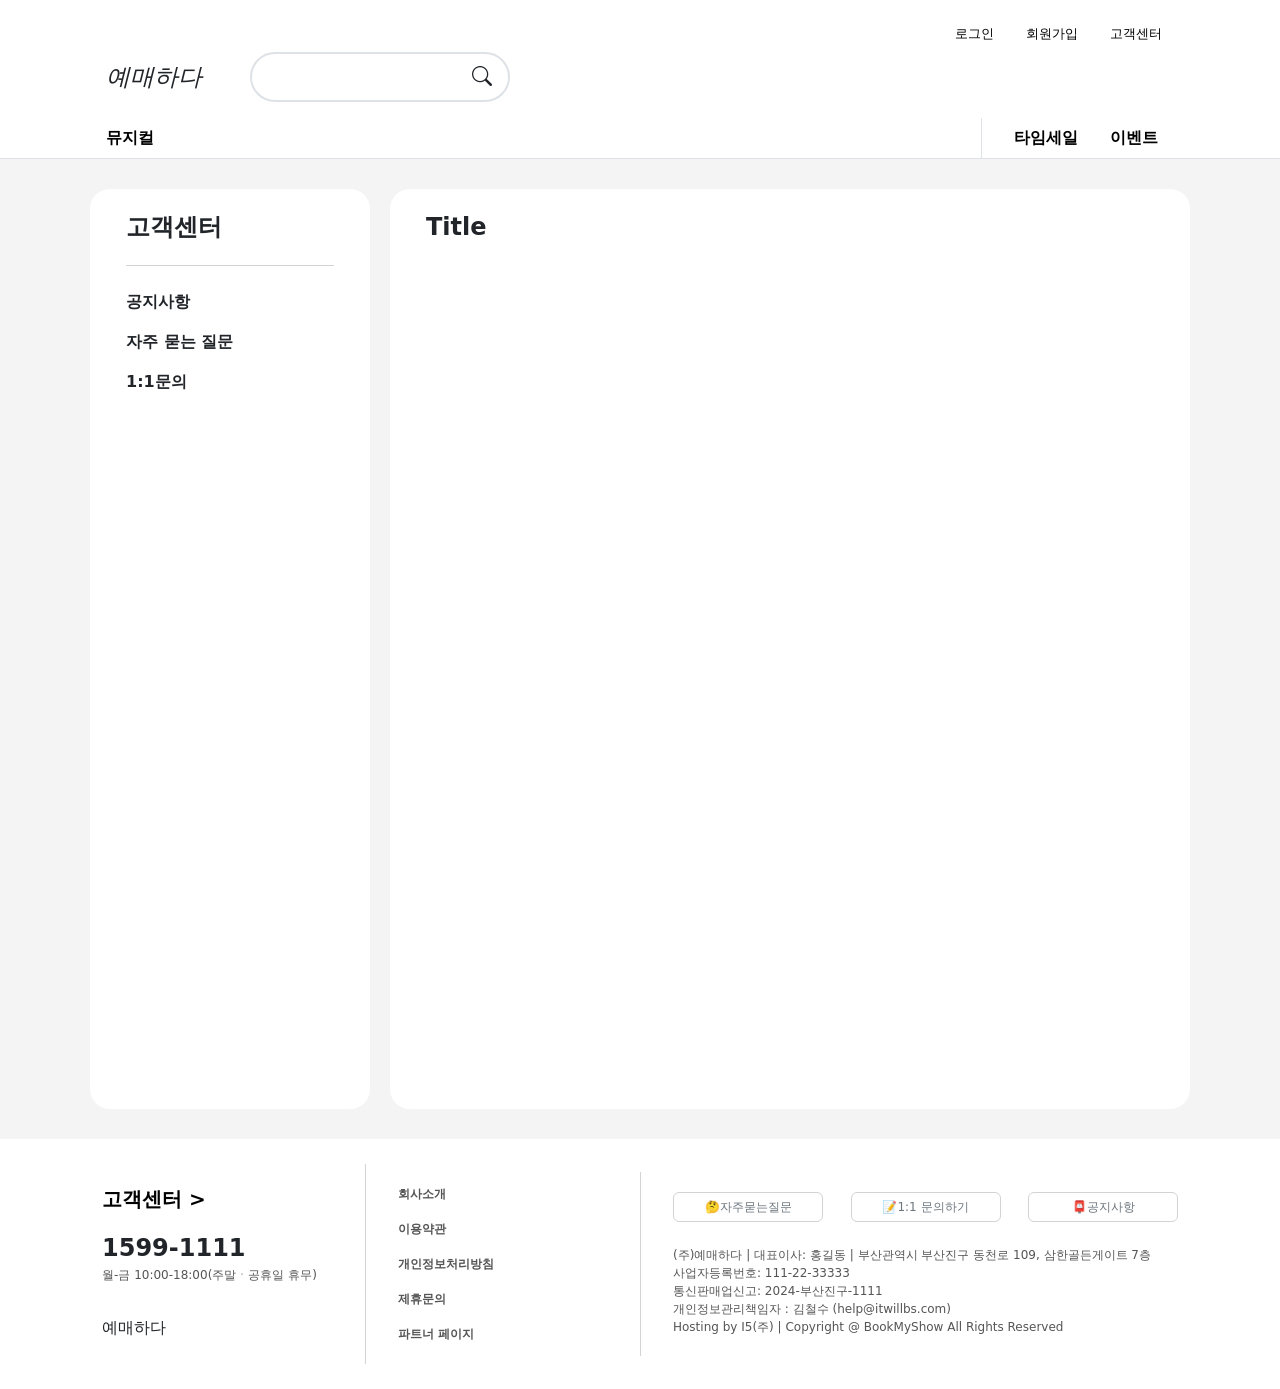
<file: BookMyShow/src/main/webapp/resources/board.html>
<!DOCTYPE html>
<html lang="ko">
<head>
    <meta charset="UTF-8">

    <title>예매하다 - 원하는 뮤지컬을 바로!</title>
<link href="https://cdn.jsdelivr.net/npm/bootstrap@5.3.3/dist/css/bootstrap.min.css" rel="stylesheet" integrity="sha384-QWTKZyjpPEjISv5WaRU9OFeRpok6YctnYmDr5pNlyT2bRjXh0JMhjY6hW+ALEwIH" crossorigin="anonymous">
    <link rel="stylesheet" href="css/index.css">
    <!-- Bootstrap icons  -->
    <link rel="stylesheet" href="https://cdn.jsdelivr.net/npm/bootstrap-icons@1.9.1/font/bootstrap-icons.css">
    <style>
        #extra-info {
            background-color: white;
        }
    </style>
</head>
<body id="board-body">
<header class="w-100 bg-white sticky-top border-bottom">
    <div class="d-flex row p-0" id="sticky">
        <ul class="nav justify-content-end pt-3" id="top-nav">
            <li class="nav-item">
                <a class="nav-link text-black active" href="#">로그인</a>
            </li>
            <li class="nav-item">
                <a class="nav-link text-black" href="#">회원가입</a>
            </li>
            <li class="nav-item">
                <a class="nav-link text-black" id="cs-dropdown" href="#">고객센터</a>
                <!-- Dropdown menu -->
                <div class="dropdown-menu shadow border-0 " id="cs-dropdown-menu">
                    <div class="h-100 d-flex row justify-content-between align-items-center">
                        <div class="w-100"><a class="text-decoration-none text-dark" href="#">공지사항</a></div>
                        <div><a class="text-decoration-none text-dark" href="#">FAQ</a></div>
                        <div><a class="text-decoration-none text-dark" href="#">1:1문의</a></div>
                    </div>
                </div>
            </li>
        </ul>
        <ul class="nav justify-content-start align-items-center">
            <li class="nav-item"><a class="navbar-brand ms-3 fs-4 fst-italic">예매하다</a></li>
            <li class="nav-item ms-5">
                <form class="d-flex border border-2 border-gray rounded-5 px-2">
                    <input class="bg-transparent text-gray border-0" aria-label="Search">
                    <i class="bi bi-search fs-5 p-2"></i>
                </form>
            </li>
        </ul>
        <ul class="nav justify-content-between px-3 mt-3">
            <li class="nav-item col-6">
                <a class="nav-link text-black fw-bold fs-6 px-0" href="#">뮤지컬</a>
            </li>
            <li class="nav-item d-flex border-start ps-3">
                <a class="nav-link text-black fw-bold fs-6" href="#">타임세일</a>
                <a class="nav-link text-black fw-bold fs-6" href="#">이벤트</a>
            </li>
        </ul>
    </div>
</header>

<main class="row d-flex justify-content-between align-items-center" id="board-main">
    <aside class="h-100">
        <div class="title">
            고객센터
        </div>
        <div>
            <ul class="list-group list-group-flush mt-3">
                <li class="list-group-item "><a>공지사항</a></li>
                <li class="list-group-item "><a>자주 묻는 질문</a></li>
                <li class="list-group-item "><a>1:1문의</a></li>
            </ul>
        </div>
    </aside>
    <section class="h-100" id="board-content">
        <div class="title">
            Title
        </div>
    </section>
</main>


<footer class="container-fluid d-flex justify-content-center" id="extra-info">
    <div class="row d-flex row align-items-center" style="width: 1100px">
        <div class="col-3" id="cs-center">
            <div class="cs fs-5 fw-bold"><a class="text-decoration-none text-black" href="#">고객센터 ></a></div>
            <div class="cs-phone fs-4 fw-bolder mt-3">1599-1111</div>
            <div class="available-time">월-금 10:00-18:00(주말ㆍ공휴일 휴무)</div>
            <div class="logo">예매하다</div>

        </div>
        <div class="col-3" id="introduction">
            <a>회사소개</a>
            <a>이용약관</a>
            <a>개인정보처리방침</a>
            <a>제휴문의</a>
            <a>파트너 페이지</a>
        </div>
        <div class="col-6" id="introduction-detail">
            <div class="d-flex col-12 justify-content-between">
                <button class="btn btn-outline-secondary">🤔자주묻는질문</button>
                <button class="btn btn-outline-secondary">📝1:1 문의하기</button>
                <button class="btn btn-outline-secondary">📮공지사항</button>
            </div>
            <div class="col-12 mt-4">
                <p>(주)예매하다 | 대표이사: 홍길동 | 부산관역시 부산진구 동천로 109, 삼한골든게이트 7층</p>
                <p>사업자등록번호: 111-22-33333</p>
                <p>통신판매업신고: 2024-부산진구-1111</p>
                <p>개인정보관리책임자 : 김철수 (help@itwillbs.com)</p>
                <p>Hosting by I5(주) | Copyright @ BookMyShow All Rights Reserved</p>
            </div>
        </div>
    </div>
</footer>


 <script src="https://cdn.jsdelivr.net/npm/bootstrap@5.3.3/dist/js/bootstrap.bundle.min.js" integrity="sha384-YvpcrYf0tY3lHB60NNkmXc5s9fDVZLESaAA55NDzOxhy9GkcIdslK1eN7N6jIeHz" crossorigin="anonymous"></script>
<script src="js/dropdown.js"></script>
</body>
</html>
</file>
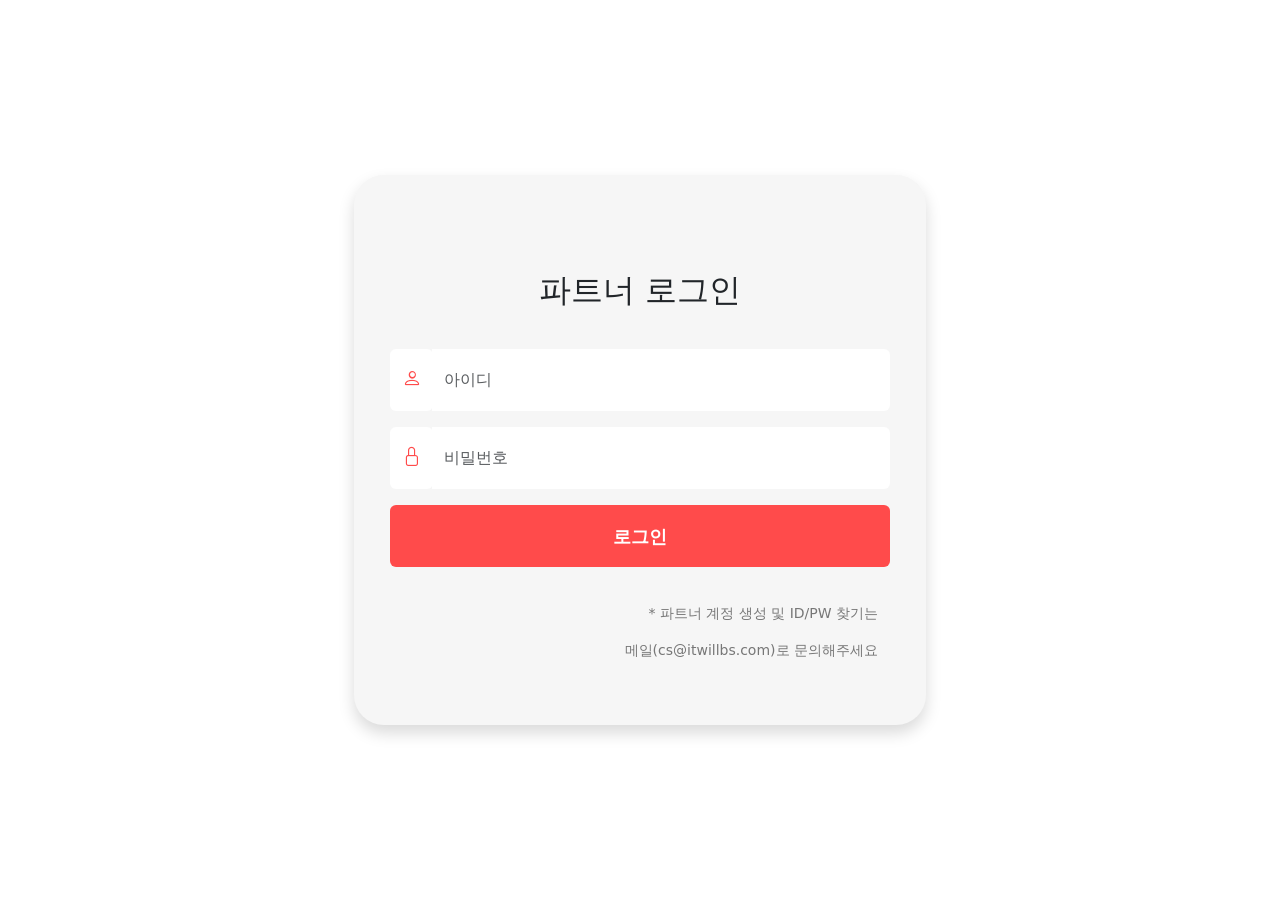
<file: BookMyShow/src/main/webapp/resources/admin_partner/login.html>
<!DOCTYPE html>
<html lang="en">
<head>
    <meta charset="UTF-8">
    <title>Title</title>
    <link rel="stylesheet" href="https://cdn.jsdelivr.net/npm/bootstrap-icons@1.9.1/font/bootstrap-icons.css">
    <link href="https://cdn.jsdelivr.net/npm/bootstrap@5.3.3/dist/css/bootstrap.min.css" rel="stylesheet"
          integrity="sha384-QWTKZyjpPEjISv5WaRU9OFeRpok6YctnYmDr5pNlyT2bRjXh0JMhjY6hW+ALEwIH" crossorigin="anonymous">
    <link href="documentation/css/login.css" rel="stylesheet">
</head>
<body class="bg-opacity-50">
<div class="w-100 min-vh-100 d-flex justify-content-center align-items-center bg-white">
    <form class="p-5 shadow" id="login-form">
        <h2 class="pb-3 text-center mt-5 mb-3">파트너 로그인</h2>
        <div class="form-group pb-2 d-flex row align-items-stretch">
            <div class="input-group my-2 px-0" id="id-input">
                <div class="input-group-prepend">
                    <span class="input-group-text border-0 bg-white">
                        <i class="bi bi-person"></i>
                    </span>
                </div>
                <input type="text" class="form-control border-0" placeholder="아이디">
            </div>
            <div class="input-group my-2 px-0" id="pass-input">
                <div class="input-group-prepend">
                    <span class="input-group-text border-0 bg-white">
                        <i class="bi bi-lock"></i>
                    </span>
                </div>
                <input type="text" class="form-control border-0" placeholder="비밀번호">
            </div>
            <button type="submit" class="btn btn-primary w-100 fw-bolder my-2" id="login-button">로그인</button>
        </div>
        <div id="login-submenu" class="sub-info">
            <p>* 파트너 계정 생성 및 ID/PW 찾기는</p>
            <p>메일(cs@itwillbs.com)로 문의해주세요</p>
        </div>
    </form>
</div>
</body>
<script src="https://cdn.jsdelivr.net/npm/bootstrap@5.3.3/dist/js/bootstrap.bundle.min.js"
        integrity="sha384-YvpcrYf0tY3lHB60NNkmXc5s9fDVZLESaAA55NDzOxhy9GkcIdslK1eN7N6jIeHz"
        crossorigin="anonymous"></script>
</html>
</file>
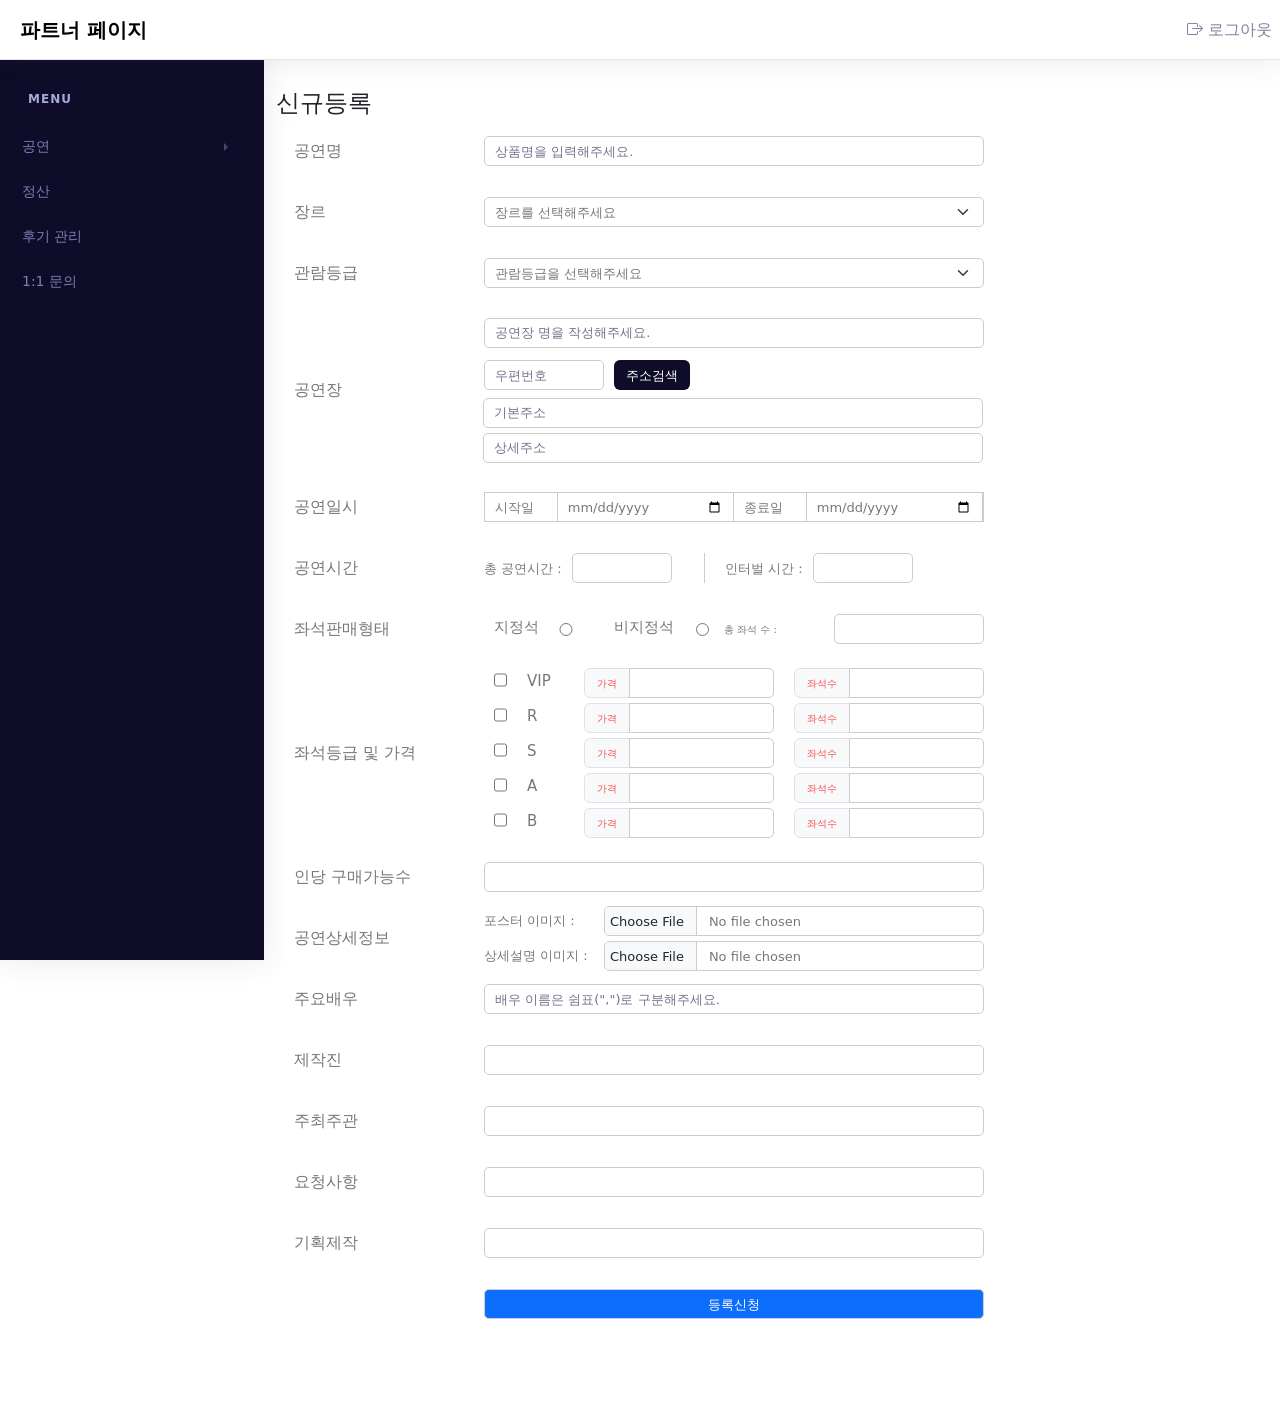
<file: BookMyShow/src/main/webapp/resources/admin_partner/performanceEnroll.html>
<!doctype html>
<html lang="en">

<head>
    <!-- Required meta tags -->
    <meta charset="utf-8">
    <meta name="viewport" content="width=device-width, initial-scale=1, shrink-to-fit=no">
    <!-- Bootstrap CSS -->
    <link rel="stylesheet" href="assets/vendor/bootstrap/css/bootstrap.min.css">
    <link href="assets/vendor/fonts/circular-std/style.css" rel="stylesheet">
    <link rel="stylesheet" href="assets/libs/css/style.css">
    <link rel="stylesheet" href="assets/vendor/fonts/fontawesome/css/fontawesome-all.css">
    <link rel="stylesheet" href="assets/vendor/charts/chartist-bundle/chartist.css">
    <link rel="stylesheet" href="assets/vendor/charts/morris-bundle/morris.css">
    <link rel="stylesheet" href="assets/vendor/fonts/material-design-iconic-font/css/materialdesignicons.min.css">
    <link rel="stylesheet" href="assets/vendor/charts/c3charts/c3.css">
    <link rel="stylesheet" href="https://cdn.jsdelivr.net/npm/bootstrap-icons@1.11.3/font/bootstrap-icons.min.css">
    <link href="https://cdn.jsdelivr.net/npm/bootstrap@5.3.3/dist/css/bootstrap.min.css" rel="stylesheet"
          integrity="sha384-QWTKZyjpPEjISv5WaRU9OFeRpok6YctnYmDr5pNlyT2bRjXh0JMhjY6hW+ALEwIH" crossorigin="anonymous">
    <link rel="stylesheet" href="documentation/css/performanceEnroll.css">
    <title>Concept - Bootstrap 4 Admin Dashboard Template</title>
</head>

<body>
<!-- ============================================================== -->
<!-- main wrapper -->
<!-- ============================================================== -->
<div class="dashboard-main-wrapper">
    <!-- ============================================================== -->
    <!-- navbar -->
    <!-- ============================================================== -->
    <div class="dashboard-header">
        <nav class="navbar navbar-expand-lg bg-white fixed-top">
            <a class="navbar-brand" href="main.html">파트너 페이지</a>
            <button class="navbar-toggler" type="button" data-toggle="collapse" data-target="#navbarSupportedContent"
                    aria-controls="navbarSupportedContent" aria-expanded="false" aria-label="Toggle navigation">
                <span class="navbar-toggler-icon"></span>
            </button>
            <div class="collapse navbar-collapse " id="navbarSupportedContent">
                <ul class="navbar-nav ml-auto navbar-right-top">
                    <li class="nav-item dropdown connection">
                        <a class="nav-link" href="#" id="navbarDropdown" role="button" data-toggle="dropdown"
                           aria-haspopup="true" aria-expanded="false"><i class="bi bi-box-arrow-right"></i> 로그아웃</a>
                    </li>
                </ul>
            </div>
        </nav>
    </div>
    <!-- ============================================================== -->
    <!-- end navbar -->
    <!-- ============================================================== -->
    <!-- ============================================================== -->
    <!-- left sidebar -->
    <!-- ============================================================== -->
    <div class="nav-left-sidebar sidebar-dark">
        <div class="menu-list">
            <nav class="navbar navbar-expand-lg navbar-light">
                <a class="d-xl-none d-lg-none" href="#">Dashboard</a>
                <button class="navbar-toggler" type="button" data-toggle="collapse" data-target="#navbarNav"
                        aria-controls="navbarNav" aria-expanded="false" aria-label="Toggle navigation">
                    <span class="navbar-toggler-icon"></span>
                </button>
                <div class="collapse navbar-collapse" id="navbarNav">
                    <ul class="navbar-nav flex-column">
                        <li class="nav-divider">
                            Menu
                        </li>
                        <li class="nav-item">
                            <a class="nav-link" href="#" data-toggle="collapse" aria-expanded="false"
                               data-target="#submenu-1" aria-controls="submenu-1">공연</a>
                            <div id="submenu-1" class="collapse submenu" style="">
                                <ul class="nav flex-column">
                                    <li class="nav-item">
                                        <a class="nav-link" href="performanceEnroll.html">공연등록</a>
                                    </li>
                                    <li class="nav-item">
                                        <a class="nav-link" href="pages/data-tables.html">티켓예매 현황</a>
                                    </li>
                                </ul>
                            </div>
                        </li>
                        <li class="nav-item">
                            <a class="nav-link" href="#">정산</a>
                            <div id="submenu-2" class="collapse submenu" style="">
                            </div>
                        </li>
                        <li class="nav-item">
                            <a class="nav-link" href="#">후기 관리</a>
                            <div id="submenu-3" class="collapse submenu" style="">
                            </div>
                        </li>
                        <li class="nav-item">
                            <a class="nav-link" href="#">1:1 문의</a>
                            <div id="submenu-4" class="collapse submenu" style="">
                            </div>
                        </li>
                    </ul>
                </div>
            </nav>
        </div>
    </div>
    <!-- ============================================================== -->
    <!-- end left sidebar -->
    <!-- ============================================================== -->
    <!-- ============================================================== -->
    <!-- wrapper  -->
    <!-- ============================================================== -->
    <div class="dashboard-wrapper">
        <div class="dashboard-ecommerce">
            <div class="container-fluid dashboard-content ">
                <!-- ============================================================== -->
                <!-- pageheader  -->
                <!-- ============================================================== -->
                <div class="row">
                    <div class="col-xl-12 col-lg-12 col-md-12 col-sm-12 col-12">
                        <div class="page-header">
                            <h2 class="pageheader-title">신규등록</h2>
                            <div class="m-2 bg-white form-body">
                                <form action="" method="post">
                                    <div class="form-group col">
                                        <label class=" col-form-label">공연명</label>
                                        <input type="text" class="form-control"
                                               placeholder="상품명을 입력해주세요.">
                                    </div>
                                    <div class="form-group col">
                                        <label class="col-form-label">장르</label>
                                        <select class="form-select" aria-label="Default select example">
                                            <option selected>장르를 선택해주세요</option>
                                            <option name="genre_id" value="1">로맨틱코미디</option>
                                            <option name="genre_id" value="2">코믹</option>
                                            <option name="genre_id" value="3">드라마</option>
                                            <option name="genre_id" value="4">퍼포먼스</option>
                                            <option name="genre_id" value="5">어린이뮤지컬</option>
                                            <option name="genre_id" value="6">기타</option>
                                        </select>
                                    </div>
                                    <div class="form-group col">
                                        <label class="col-form-label">관람등급</label>
                                        <select class="form-select" aria-label="Default select example">
                                            <option selected>관람등급을 선택해주세요</option>
                                            <option name="age_limit" value="1">전체관람가</option>
                                            <option name="age_limit" value="2">12세이상관람가</option>
                                            <option name="age_limit" value="3">15세이상관람가</option>
                                            <option name="age_limit" value="4">18세이상관람가</option>
                                        </select>

                                    </div>
                                    <div class="form-group col" id="venue">
                                        <label class="col-form-label">공연장</label>
                                        <div class="venue-sub-menu">
                                            <input type="text" class="form-control"
                                                   placeholder="공연장 명을 작성해주세요.">
                                            <div class="input-group" id="address-detail">
                                                <div class="address-first-line">
                                                    <input type="text" class="post-address" placeholder="우편번호">
                                                    <button type="button" class="btn btn-primary btn-address">주소검색</button>
                                                </div>
                                                <input type="text" class="basic-address" placeholder="기본주소" style="border-radius: 5px; margin-top: 5px;">
                                                <input type="text" class="detail-address" placeholder="상세주소" style="border-radius: 5px; margin-top: 5px;">
                                            </div>
                                        </div>
                                    </div>
                                    <div class="form-group col">
                                        <label class="col-form-label">공연일시</label>
                                        <!--                                        공연일시 시작일, 종료일 -->
                                        <div id="perform-date">
                                            <label for="start-date" class="col-form-label">시작일</label>
                                            <input type="date" id="start-date" class="form-control">
                                            <label for="end-date" class="col-form-label">종료일</label>
                                            <input type="date" id="end-date" class="form-control">
                                        </div>
                                    </div>
                                    <div class="form-group col">
                                        <label class="col-form-label">공연시간</label>
                                        <div class="show-time">
                                            <div class="total-time">
                                                <p>총 공연시간 :</p>
                                                <input type="text" class="form-control">
                                            </div>
                                            <div class="interval-time">
                                                <p>인터벌 시간 :</p>
                                                <input type="text" class="form-control">
                                            </div>
                                        </div>
                                    </div>
                                    <div class="form-group col">
                                        <label class="col-form-label">좌석판매형태</label>
                                        <div class="seat-check-box">
                                            <div class="reservation-check">
                                                <!-- 지정석 비지정석 -->
                                                <div class="seat-reserved">
                                                    <label for="reserved-seat">지정석</label>
                                                    <input type="radio" id="reserved-seat" name="reserve" class="seat"
                                                           value="reserved">
                                                </div>
                                                <div class="seat-unreserved">
                                                    <label for="unreserved-seat">비지정석</label>
                                                    <input type="radio" id="unreserved-seat" name="reserve" class="seat"
                                                           value="unreserved">
                                                </div>
                                            </div>
                                            <div class="total-seat">
                                                <p>총 좌석 수 :</p>
                                                <input type="text" class="form-control">
                                            </div>
                                        </div>
                                    </div>
                                    <div class="form-group col" id="show-class">
                                        <label class="col-form-label">좌석등급 및 가격</label>
                                        <div class="classify-grade">
                                            <div class="sub-group">
                                                <div class="check-box">
                                                    <input type="checkbox" id="grade-vip" name="grade-checkbox">
                                                    <label for="grade-vip">VIP</label>
                                                </div>
                                                <div class="input-group-parent">
                                                    <div class="input-group" style="width: 190px">
                                                        <span class="input-group-text">가격</span>
                                                        <input type="number" class="form-control">
                                                    </div>
                                                    <div class="input-group" style="width: 190px">
                                                        <span class="input-group-text">좌석수</span>
                                                        <input type="number" class="form-control">
                                                    </div>
                                                </div>
                                            </div>
                                            <div class="sub-group">
                                                <div class="check-box">
                                                    <input type="checkbox" id="grade-r" name="grade-checkbox">
                                                    <label for="grade-r">R</label>
                                                </div>
                                                <div class="input-group-parent">
                                                    <div class="input-group" style="width: 190px">
                                                        <span class="input-group-text">가격</span>
                                                        <input type="number" class="form-control">
                                                    </div>
                                                    <div class="input-group" style="width: 190px">
                                                        <span class="input-group-text">좌석수</span>
                                                        <input type="number" class="form-control">
                                                    </div>
                                                </div>
                                            </div>
                                            <div class="sub-group">
                                                <div class="check-box">
                                                    <input type="checkbox" id="grade-s" name="grade-checkbox">
                                                    <label for="grade-s">S</label>
                                                </div>
                                                <div class="input-group-parent">
                                                    <div class="input-group" style="width: 190px">
                                                        <span class="input-group-text">가격</span>
                                                        <input type="number" class="form-control">
                                                    </div>
                                                    <div class="input-group" style="width: 190px">
                                                        <span class="input-group-text">좌석수</span>
                                                        <input type="number" class="form-control">
                                                    </div>
                                                </div>
                                            </div>
                                            <div class="sub-group">
                                                <div class="check-box">
                                                    <input type="checkbox" id="grade-a" name="grade-checkbox">
                                                    <label for="grade-a">A</label>
                                                </div>
                                                <div class="input-group-parent">
                                                    <div class="input-group" style="width: 190px">
                                                        <span class="input-group-text">가격</span>
                                                        <input type="number" class="form-control">
                                                    </div>
                                                    <div class="input-group" style="width: 190px">
                                                        <span class="input-group-text">좌석수</span>
                                                        <input type="number" class="form-control">
                                                    </div>
                                                </div>
                                            </div>

                                            <div class="sub-group">
                                                <div class="check-box">
                                                    <input type="checkbox" id="grade-b" name="grade-checkbox">
                                                    <label for="grade-b">B</label>
                                                </div>
                                                <div class="input-group-parent">
                                                    <div class="input-group" style="width: 190px">
                                                        <span class="input-group-text">가격</span>
                                                        <input type="number" class="form-control">
                                                    </div>
                                                    <div class="input-group" style="width: 190px">
                                                        <span class="input-group-text">좌석수</span>
                                                        <input type="number" class="form-control">
                                                    </div>
                                                </div>
                                            </div>
                                        </div>
                                    </div>
                                    <div class="form-group col">
                                        <label class="col-form-label">인당 구매가능수</label>
                                        <input type="number">
                                        <!-- 0이하로 안떨어지게 js로 구현-->
                                    </div>
                         <!--           <div class="form-group col" id="discount-input">
                                        <label class="col-form-label">할인정보</label>
                                        <div>
                                            <div id="discount-date">
                                                <label for="discount-start-date" class="col-form-label">시작일</label>
                                                <input type="date" id="discount-start-date" class="form-control">
                                                <label for="discount-end-date" class="col-form-label">종료일</label>
                                                <input type="date" id="discount-end-date" class="form-control">
                                            </div>
                                            <div class="input-group">
                                                <span class="input-group-text">할인율</span>
                                                <input type="number" id="rate-input" class="form-control p-0">
                                            </div>
                                        </div>
                                        0이하로 안떨어지게 js로 구현
                                    </div>-->
                                    <div class="form-group col" id="detail-info">
                                        <label class="col-form-label">공연상세정보</label>
                                        <div class="detail-info">
                                            <div class="musicalImage">
                                                <p>포스터 이미지 :</p>
                                                <input type="file" class="form-control">
                                            </div>
                                            <div class="musicalDescriptionImage">
                                                <p>상세설명 이미지 :</p>
                                                <input type="file" class="form-control">
                                            </div>
                                        </div>
                                    </div>
                                    <div class="form-group col">
                                        <label class="col-form-label">주요배우</label>
                                        <input type="text" placeholder='배우 이름은 쉼표(",")로 구분해주세요.'>
                                        <!-- 0이하로 안떨어지게 js로 구현-->
                                    </div>
                                    <div class="form-group col">
                                        <label class="col-form-label">제작진</label>
                                        <input type="text">
                                    </div>
                                    <div class="form-group col">
                                        <label class="col-form-label">주최주관</label>
                                        <input type="text">
                                    </div>
                                    <div class="form-group col inquire">
                                        <label class="col-form-label">요청사항</label>
                                        <input type="text">
                                    </div>
                                    <div class="form-group col">
                                        <label class="col-form-label">기획제작</label>
                                        <input type="text">
                                    </div>
                                    <div class="form-group col">
                                        <label></label>
                                        <input type="submit" value="등록신청" class="btn btn-primary" Style="color: white">
                                    </div>


                                </form>
                            </div>
                        </div>
                    </div>
                </div>
                <!-- ============================================================== -->
                <!-- end pageheader  -->
                <!-- ============================================================== -->
            </div>
        </div>
    </div>
    <!-- ============================================================== -->
    <!-- end wrapper  -->
    <!-- ============================================================== -->
</div>
<!-- ============================================================== -->
<!-- end main wrapper  -->
<!-- ============================================================== -->
<!-- Optional JavaScript -->
<!-- jquery 3.3.1 -->
<script src="assets/vendor/jquery/jquery-3.3.1.min.js"></script>
<!-- bootstap bundle js -->
<script src="assets/vendor/bootstrap/js/bootstrap.bundle.js"></script>
<script src="https://cdn.jsdelivr.net/npm/bootstrap@5.3.3/dist/js/bootstrap.bundle.min.js"
        integrity="sha384-YvpcrYf0tY3lHB60NNkmXc5s9fDVZLESaAA55NDzOxhy9GkcIdslK1eN7N6jIeHz"
        crossorigin="anonymous"></script>
<script src="//t1.daumcdn.net/mapjsapi/bundle/postcode/prod/postcode.v2.js"></script>
<script>

    const postAddress = document.querySelector('.post-address');
    const basicAddress = document.querySelector('.basic-address');
    const detailAddress = document.querySelector('.detail-address');
    const btnSearch = document.querySelector('.btn-address');

    btnSearch.addEventListener('click', function () {
        searchPost.open();
    });

    const searchPost = new daum.Postcode({
        oncomplete: function (data) {
            postAddress.value = data.zonecode;
            basicAddress.value = data.address;
            detailAddress.focus();
        }
    });
</script>
</body>

</html>
</file>
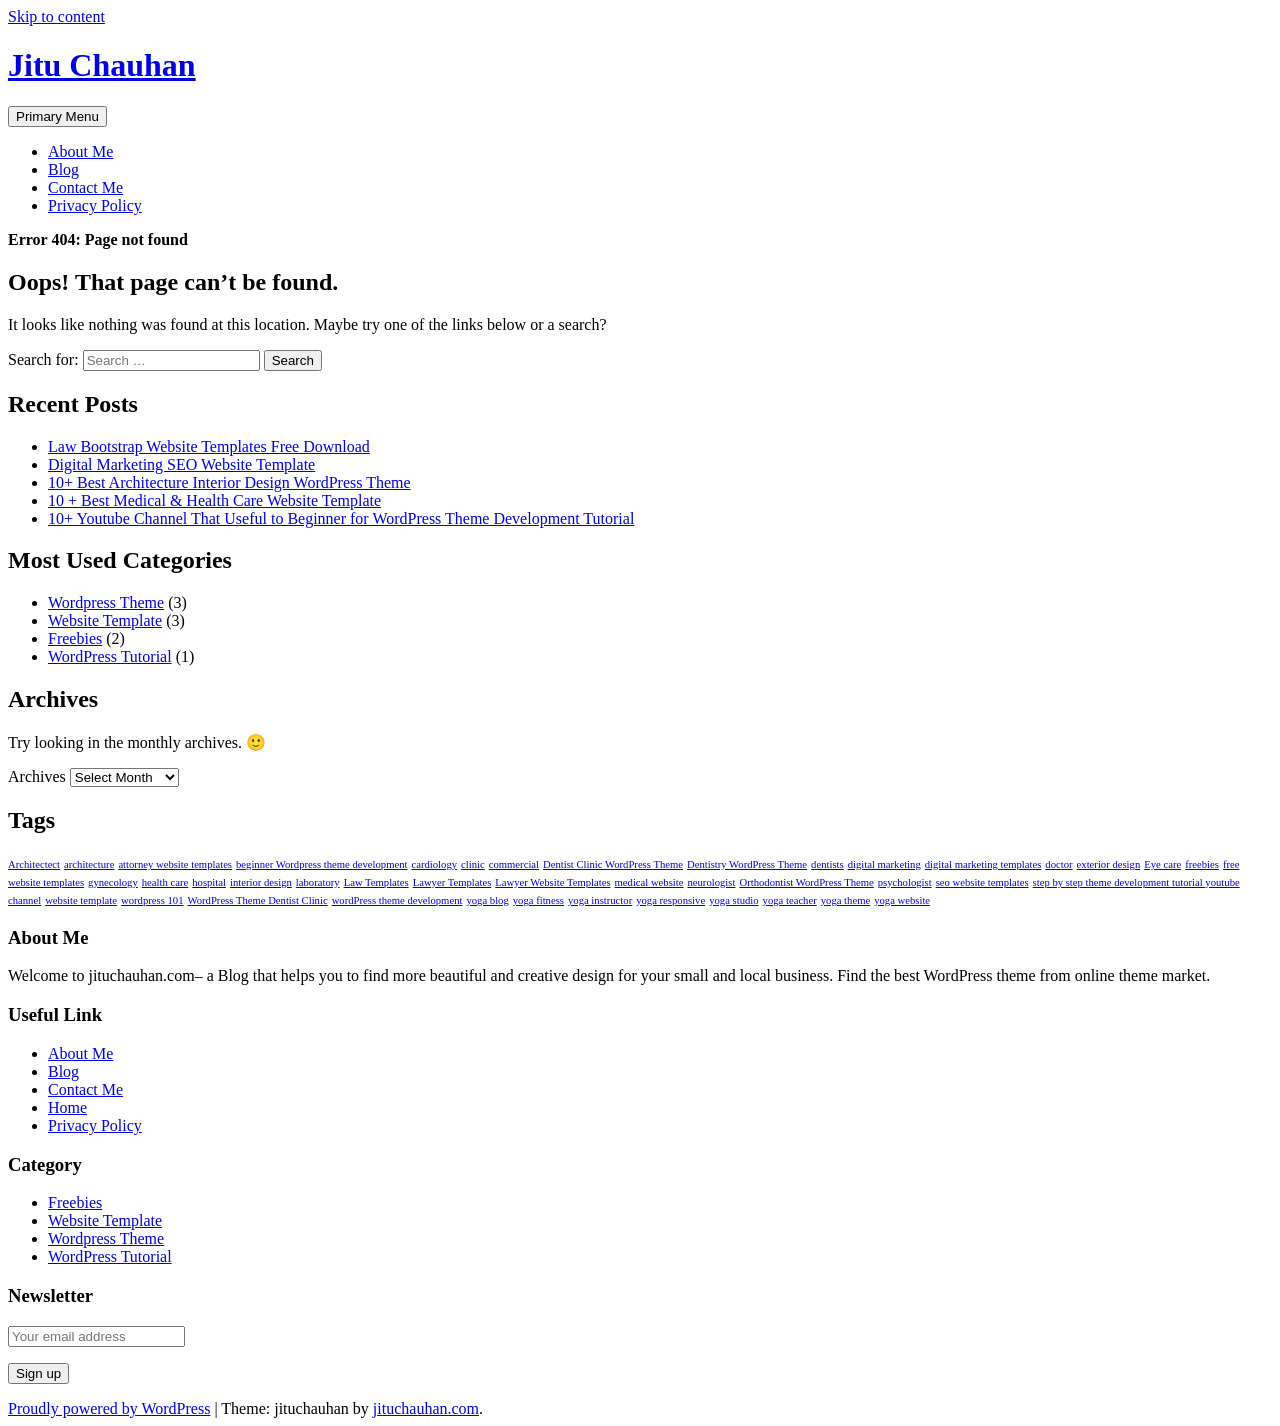
<file: BookMyShow/src/main/webapp/resources/admin_partner/assets/vendor/custom-js/jquery.multi-select.html>
<!DOCTYPE html>
    <html lang="en-US" prefix="og: http://ogp.me/ns#">

    <head>
    	
   
        <meta name="google-site-verification" content="4KqxXLPDRgArLiUh4ZFZ0BLFW6n7QN0jibkjD7lBNMg" />
        <meta charset="UTF-8">
        <meta name="viewport" content="width=device-width, initial-scale=1">
        <link rel="profile" href="http://gmpg.org/xfn/11">
        <link href="https://fonts.googleapis.com/css?family=Open+Sans:300,400,400i,600,600i,700,700i,800" rel="stylesheet">
        <title>Page not found - Jitu Chauhan</title>

<!-- This site is optimized with the Yoast SEO plugin v7.9 - https://yoast.com/wordpress/plugins/seo/ -->
<meta name="robots" content="noindex,follow"/>
<meta property="og:locale" content="en_US" />
<meta property="og:type" content="object" />
<meta property="og:title" content="Page not found - Jitu Chauhan" />
<meta property="og:site_name" content="Jitu Chauhan" />
<meta name="twitter:card" content="summary" />
<meta name="twitter:title" content="Page not found - Jitu Chauhan" />
<script type='application/ld+json'>{"@context":"https:\/\/schema.org","@type":"Person","url":"https:\/\/jituchauhan.com\/","sameAs":[],"@id":"#person","name":"Jitu Chauhan"}</script>
<script type='application/ld+json'>{"@context":"https:\/\/schema.org","@type":"BreadcrumbList","itemListElement":[{"@type":"ListItem","position":1,"item":{"@id":"https:\/\/jituchauhan.com\/","name":"Home"}},{"@type":"ListItem","position":2,"item":{"@id":null,"name":"Error 404: Page not found"}}]}</script>
<!-- / Yoast SEO plugin. -->

<link rel='dns-prefetch' href='//maxcdn.bootstrapcdn.com' />
<link rel='dns-prefetch' href='//s.w.org' />
<link rel="alternate" type="application/rss+xml" title="Jitu Chauhan &raquo; Feed" href="https://jituchauhan.com/feed/" />
<link rel="alternate" type="application/rss+xml" title="Jitu Chauhan &raquo; Comments Feed" href="https://jituchauhan.com/comments/feed/" />
		<script type="text/javascript">
			window._wpemojiSettings = {"baseUrl":"https:\/\/s.w.org\/images\/core\/emoji\/11\/72x72\/","ext":".png","svgUrl":"https:\/\/s.w.org\/images\/core\/emoji\/11\/svg\/","svgExt":".svg","source":{"concatemoji":"https:\/\/jituchauhan.com\/wp-includes\/js\/wp-emoji-release.min.js?ver=4.9.8"}};
			!function(a,b,c){function d(a,b){var c=String.fromCharCode;l.clearRect(0,0,k.width,k.height),l.fillText(c.apply(this,a),0,0);var d=k.toDataURL();l.clearRect(0,0,k.width,k.height),l.fillText(c.apply(this,b),0,0);var e=k.toDataURL();return d===e}function e(a){var b;if(!l||!l.fillText)return!1;switch(l.textBaseline="top",l.font="600 32px Arial",a){case"flag":return!(b=d([55356,56826,55356,56819],[55356,56826,8203,55356,56819]))&&(b=d([55356,57332,56128,56423,56128,56418,56128,56421,56128,56430,56128,56423,56128,56447],[55356,57332,8203,56128,56423,8203,56128,56418,8203,56128,56421,8203,56128,56430,8203,56128,56423,8203,56128,56447]),!b);case"emoji":return b=d([55358,56760,9792,65039],[55358,56760,8203,9792,65039]),!b}return!1}function f(a){var c=b.createElement("script");c.src=a,c.defer=c.type="text/javascript",b.getElementsByTagName("head")[0].appendChild(c)}var g,h,i,j,k=b.createElement("canvas"),l=k.getContext&&k.getContext("2d");for(j=Array("flag","emoji"),c.supports={everything:!0,everythingExceptFlag:!0},i=0;i<j.length;i++)c.supports[j[i]]=e(j[i]),c.supports.everything=c.supports.everything&&c.supports[j[i]],"flag"!==j[i]&&(c.supports.everythingExceptFlag=c.supports.everythingExceptFlag&&c.supports[j[i]]);c.supports.everythingExceptFlag=c.supports.everythingExceptFlag&&!c.supports.flag,c.DOMReady=!1,c.readyCallback=function(){c.DOMReady=!0},c.supports.everything||(h=function(){c.readyCallback()},b.addEventListener?(b.addEventListener("DOMContentLoaded",h,!1),a.addEventListener("load",h,!1)):(a.attachEvent("onload",h),b.attachEvent("onreadystatechange",function(){"complete"===b.readyState&&c.readyCallback()})),g=c.source||{},g.concatemoji?f(g.concatemoji):g.wpemoji&&g.twemoji&&(f(g.twemoji),f(g.wpemoji)))}(window,document,window._wpemojiSettings);
		</script>
		<style type="text/css">
img.wp-smiley,
img.emoji {
	display: inline !important;
	border: none !important;
	box-shadow: none !important;
	height: 1em !important;
	width: 1em !important;
	margin: 0 .07em !important;
	vertical-align: -0.1em !important;
	background: none !important;
	padding: 0 !important;
}
</style>
<link rel='stylesheet' id='contact-form-7-css'  href='https://jituchauhan.com/wp-content/plugins/contact-form-7/includes/css/styles.css?ver=5.0.3' type='text/css' media='all' />
<link rel='stylesheet' id='bootstrap-css'  href='https://jituchauhan.com/wp-content/themes/jituchauhan/css/bootstrap.min.css?ver=3.3.7' type='text/css' media='all' />
<link rel='stylesheet' id='jituchauhan-style-css'  href='https://jituchauhan.com/wp-content/themes/jituchauhan/style.css?ver=4.9.8' type='text/css' media='all' />
<link rel='stylesheet' id='wpb-fa-css'  href='https://maxcdn.bootstrapcdn.com/font-awesome/4.4.0/css/font-awesome.min.css?ver=4.9.8' type='text/css' media='all' />
<link rel='stylesheet' id='addtoany-css'  href='https://jituchauhan.com/wp-content/plugins/add-to-any/addtoany.min.css?ver=1.14' type='text/css' media='all' />
<style id='addtoany-inline-css' type='text/css'>
@media screen and (min-width:981px){
.a2a_floating_style.a2a_default_style{display:none;}
}
</style>
<script type='text/javascript' src='https://jituchauhan.com/wp-includes/js/jquery/jquery.js?ver=1.12.4'></script>
<script type='text/javascript' src='https://jituchauhan.com/wp-includes/js/jquery/jquery-migrate.min.js?ver=1.4.1'></script>
<script type='text/javascript' src='https://jituchauhan.com/wp-content/plugins/add-to-any/addtoany.min.js?ver=1.0'></script>
<link rel='https://api.w.org/' href='https://jituchauhan.com/wp-json/' />
<link rel="EditURI" type="application/rsd+xml" title="RSD" href="https://jituchauhan.com/xmlrpc.php?rsd" />
<link rel="wlwmanifest" type="application/wlwmanifest+xml" href="https://jituchauhan.com/wp-includes/wlwmanifest.xml" /> 
<meta name="generator" content="WordPress 4.9.8" />

<script data-cfasync="false">
window.a2a_config=window.a2a_config||{};a2a_config.callbacks=[];a2a_config.overlays=[];a2a_config.templates={};
a2a_config.icon_color="unset,#ffffff";
(function(d,s,a,b){a=d.createElement(s);b=d.getElementsByTagName(s)[0];a.async=1;a.src="https://static.addtoany.com/menu/page.js";b.parentNode.insertBefore(a,b);})(document,"script");
</script>
	<script>
		  (function(i,s,o,g,r,a,m){i['GoogleAnalyticsObject']=r;i[r]=i[r]||function(){
		  (i[r].q=i[r].q||[]).push(arguments)},i[r].l=1*new Date();a=s.createElement(o),
		  m=s.getElementsByTagName(o)[0];a.async=1;a.src=g;m.parentNode.insertBefore(a,m)
		  })(window,document,'script','https://www.google-analytics.com/analytics.js','ga');
		
		  ga('create', 'UA-92805225-1', 'auto');
		  ga('send', 'pageview');

	</script>
        
        


    <link rel="stylesheet" type="text/css" href="http://jituchauhan.com/wp-content/plugins/template-help-featured-templates/css/style.css" />
    <link rel="stylesheet" type="text/css" href="http://jituchauhan.com/wp-content/plugins/template-help-featured-templates/css/preview.css" />
    <script type="text/javascript">
        function html_entity_decode(str) {
            var ta = document.createElement("textarea");
            ta.innerHTML=str.replace(/</g,"&lt;").replace(/>/g,"&gt;");
            toReturn = ta.value;
            ta = null;
            return toReturn
        }
    </script>
    <link rel="icon" href="https://jituchauhan.com/wp-content/uploads/2017/07/cropped-jituchauhan-32x32.png" sizes="32x32" />
<link rel="icon" href="https://jituchauhan.com/wp-content/uploads/2017/07/cropped-jituchauhan-192x192.png" sizes="192x192" />
<link rel="apple-touch-icon-precomposed" href="https://jituchauhan.com/wp-content/uploads/2017/07/cropped-jituchauhan-180x180.png" />
<meta name="msapplication-TileImage" content="https://jituchauhan.com/wp-content/uploads/2017/07/cropped-jituchauhan-270x270.png" />
		<!-- Google AdSense Ad --->
		<script async src="//pagead2.googlesyndication.com/pagead/js/adsbygoogle.js"></script>
<script>
  (adsbygoogle = window.adsbygoogle || []).push({
    google_ad_client: "ca-pub-2256645353903872",
    enable_page_level_ads: true
  });
</script>
    </head>

    <body class="error404 wp-custom-logo hfeed">
    	
        <div id="page" class="site">
            <div class="header">
                <div class="container">
                <div class="row">
                        <a class="skip-link screen-reader-text" href="#content">
                            Skip to content                        </a>
                        <header id="masthead" class="site-header" role="banner">
                        
                        	
                            <div class="col-md-4">
                                <div class="site-branding">
                                	
                                                                            <h1 class="site-title"><a href="https://jituchauhan.com/" rel="home">Jitu Chauhan</a></h1>
                                                                        </div>
                                <!-- .site-branding -->
                            </div>
                            <div class="col-md-8">
                                <nav id="site-navigation" class="main-navigation" role="navigation">
                                    <button class="menu-toggle" aria-controls="primary-menu" aria-expanded="false">
                                        Primary Menu                                    </button>
                                    <div class="menu-primary-menu-container"><ul id="primary-menu" class="menu"><li id="menu-item-7" class="menu-item menu-item-type-post_type menu-item-object-page menu-item-7"><a href="https://jituchauhan.com/about-me/">About Me</a></li>
<li id="menu-item-403" class="menu-item menu-item-type-post_type menu-item-object-page menu-item-403"><a href="https://jituchauhan.com/blog/">Blog</a></li>
<li id="menu-item-176" class="menu-item menu-item-type-post_type menu-item-object-page menu-item-176"><a href="https://jituchauhan.com/contact-me/">Contact Me</a></li>
<li id="menu-item-359" class="menu-item menu-item-type-post_type menu-item-object-page menu-item-359"><a href="https://jituchauhan.com/privacy-policy/">Privacy Policy</a></li>
</ul></div>                                </nav>
                                <!-- #site-navigation -->
                            </div>
                        </header>
                        <!-- #masthead -->
                    </div>
            </div>
            </div>

			<div class="container"><div class="row"><div class="col-md-12"><p id="breadcrumbs" class="breadcrumbs"><span><strong class="breadcrumb_last">Error 404: Page not found</strong></span></span></p></div></div></div>

            <div class="wrapper">
                <div class="container">
                    
                    <div id="content" class="site-content">
                        <div class="row">
			
	<div id="primary" class="content-area">
		<main id="main" class="site-main" role="main">

			<section class="error-404 not-found">
				<header class="page-header">
					<h1 class="page-title">Oops! That page can&rsquo;t be found.</h1>
				</header><!-- .page-header -->

				<div class="page-content">
					<p>It looks like nothing was found at this location. Maybe try one of the links below or a search?</p>

					<form role="search" method="get" class="search-form" action="https://jituchauhan.com/">
				<label>
					<span class="screen-reader-text">Search for:</span>
					<input type="search" class="search-field" placeholder="Search &hellip;" value="" name="s" />
				</label>
				<input type="submit" class="search-submit" value="Search" />
			</form>		<div class="widget widget_recent_entries">		<h2 class="widgettitle">Recent Posts</h2>		<ul>
											<li>
					<a href="https://jituchauhan.com/law-bootstrap-website-templates-free-download/">Law Bootstrap Website Templates Free Download</a>
									</li>
											<li>
					<a href="https://jituchauhan.com/digital-marketing-seo-website-template/">Digital Marketing SEO Website Template</a>
									</li>
											<li>
					<a href="https://jituchauhan.com/10-best-architecture-interior-design-wordpress-theme/">10+ Best Architecture Interior Design WordPress Theme</a>
									</li>
											<li>
					<a href="https://jituchauhan.com/10-best-medical-health-care-website-template/">10 + Best Medical &#038; Health Care Website Template</a>
									</li>
											<li>
					<a href="https://jituchauhan.com/10-youtube-channel-that-useful-to-beginner-for-wordpress-theme-development-tutorial/">10+ Youtube Channel That Useful to Beginner for WordPress Theme Development Tutorial</a>
									</li>
					</ul>
		</div>
					<div class="widget widget_categories">
						<h2 class="widget-title">Most Used Categories</h2>
						<ul>
							<li class="cat-item cat-item-3"><a href="https://jituchauhan.com/category/wordpress-theme/" title="Premium WordPress Theme">Wordpress Theme</a> (3)
</li>
	<li class="cat-item cat-item-22"><a href="https://jituchauhan.com/category/website-template/" >Website Template</a> (3)
</li>
	<li class="cat-item cat-item-48"><a href="https://jituchauhan.com/category/freebies/" title="Start your website easily with free bootstrap website templates.">Freebies</a> (2)
</li>
	<li class="cat-item cat-item-13"><a href="https://jituchauhan.com/category/wordpress-tutorial/" title="Helpful Links for WordPress Beginner.">WordPress Tutorial</a> (1)
</li>
						</ul>
					</div><!-- .widget -->

					<div class="widget widget_archive"><h2 class="widgettitle">Archives</h2><p>Try looking in the monthly archives. 🙂</p>		<label class="screen-reader-text" for="archives-dropdown--1">Archives</label>
		<select id="archives-dropdown--1" name="archive-dropdown" onchange='document.location.href=this.options[this.selectedIndex].value;'>
			
			<option value="">Select Month</option>
				<option value='https://jituchauhan.com/2017/07/'> July 2017 </option>
	<option value='https://jituchauhan.com/2017/05/'> May 2017 </option>
	<option value='https://jituchauhan.com/2017/03/'> March 2017 </option>
	<option value='https://jituchauhan.com/2017/02/'> February 2017 </option>
	<option value='https://jituchauhan.com/2017/01/'> January 2017 </option>

		</select>
		</div><div class="widget widget_tag_cloud"><h2 class="widgettitle">Tags</h2><div class="tagcloud"><a href="https://jituchauhan.com/tag/architectect/" class="tag-cloud-link tag-link-44 tag-link-position-1" style="font-size: 8pt;" aria-label="Architectect (1 item)">Architectect</a>
<a href="https://jituchauhan.com/tag/architecture/" class="tag-cloud-link tag-link-43 tag-link-position-2" style="font-size: 8pt;" aria-label="architecture (1 item)">architecture</a>
<a href="https://jituchauhan.com/tag/attorney-website-templates/" class="tag-cloud-link tag-link-57 tag-link-position-3" style="font-size: 8pt;" aria-label="attorney website templates (1 item)">attorney website templates</a>
<a href="https://jituchauhan.com/tag/beginner-wordpress-theme-development/" class="tag-cloud-link tag-link-20 tag-link-position-4" style="font-size: 8pt;" aria-label="beginner Wordpress theme development (1 item)">beginner Wordpress theme development</a>
<a href="https://jituchauhan.com/tag/cardiology/" class="tag-cloud-link tag-link-40 tag-link-position-5" style="font-size: 8pt;" aria-label="cardiology (1 item)">cardiology</a>
<a href="https://jituchauhan.com/tag/clinic/" class="tag-cloud-link tag-link-28 tag-link-position-6" style="font-size: 8pt;" aria-label="clinic (1 item)">clinic</a>
<a href="https://jituchauhan.com/tag/commercial/" class="tag-cloud-link tag-link-47 tag-link-position-7" style="font-size: 8pt;" aria-label="commercial (1 item)">commercial</a>
<a href="https://jituchauhan.com/tag/dentist-clinic-wordpress-theme/" class="tag-cloud-link tag-link-15 tag-link-position-8" style="font-size: 8pt;" aria-label="Dentist Clinic WordPress Theme (1 item)">Dentist Clinic WordPress Theme</a>
<a href="https://jituchauhan.com/tag/dentistry-wordpress-theme/" class="tag-cloud-link tag-link-14 tag-link-position-9" style="font-size: 8pt;" aria-label="Dentistry WordPress Theme (1 item)">Dentistry WordPress Theme</a>
<a href="https://jituchauhan.com/tag/dentists/" class="tag-cloud-link tag-link-41 tag-link-position-10" style="font-size: 8pt;" aria-label="dentists (1 item)">dentists</a>
<a href="https://jituchauhan.com/tag/digital-marketing/" class="tag-cloud-link tag-link-50 tag-link-position-11" style="font-size: 8pt;" aria-label="digital marketing (1 item)">digital marketing</a>
<a href="https://jituchauhan.com/tag/digital-marketing-templates/" class="tag-cloud-link tag-link-53 tag-link-position-12" style="font-size: 8pt;" aria-label="digital marketing templates (1 item)">digital marketing templates</a>
<a href="https://jituchauhan.com/tag/doctor/" class="tag-cloud-link tag-link-30 tag-link-position-13" style="font-size: 8pt;" aria-label="doctor (1 item)">doctor</a>
<a href="https://jituchauhan.com/tag/exterior-design/" class="tag-cloud-link tag-link-46 tag-link-position-14" style="font-size: 8pt;" aria-label="exterior design (1 item)">exterior design</a>
<a href="https://jituchauhan.com/tag/eye-care/" class="tag-cloud-link tag-link-37 tag-link-position-15" style="font-size: 8pt;" aria-label="Eye care (1 item)">Eye care</a>
<a href="https://jituchauhan.com/tag/freebies/" class="tag-cloud-link tag-link-52 tag-link-position-16" style="font-size: 8pt;" aria-label="freebies (1 item)">freebies</a>
<a href="https://jituchauhan.com/tag/free-website-templates/" class="tag-cloud-link tag-link-51 tag-link-position-17" style="font-size: 8pt;" aria-label="free website templates (1 item)">free website templates</a>
<a href="https://jituchauhan.com/tag/gynecology/" class="tag-cloud-link tag-link-38 tag-link-position-18" style="font-size: 8pt;" aria-label="gynecology (1 item)">gynecology</a>
<a href="https://jituchauhan.com/tag/health-care/" class="tag-cloud-link tag-link-35 tag-link-position-19" style="font-size: 8pt;" aria-label="health care (1 item)">health care</a>
<a href="https://jituchauhan.com/tag/hospital/" class="tag-cloud-link tag-link-29 tag-link-position-20" style="font-size: 8pt;" aria-label="hospital (1 item)">hospital</a>
<a href="https://jituchauhan.com/tag/interior-design/" class="tag-cloud-link tag-link-45 tag-link-position-21" style="font-size: 8pt;" aria-label="interior design (1 item)">interior design</a>
<a href="https://jituchauhan.com/tag/laboratory/" class="tag-cloud-link tag-link-36 tag-link-position-22" style="font-size: 8pt;" aria-label="laboratory (1 item)">laboratory</a>
<a href="https://jituchauhan.com/tag/law-templates/" class="tag-cloud-link tag-link-54 tag-link-position-23" style="font-size: 8pt;" aria-label="Law Templates (1 item)">Law Templates</a>
<a href="https://jituchauhan.com/tag/lawyer-templates/" class="tag-cloud-link tag-link-56 tag-link-position-24" style="font-size: 8pt;" aria-label="Lawyer Templates (1 item)">Lawyer Templates</a>
<a href="https://jituchauhan.com/tag/lawyer-website-templates/" class="tag-cloud-link tag-link-55 tag-link-position-25" style="font-size: 8pt;" aria-label="Lawyer Website Templates (1 item)">Lawyer Website Templates</a>
<a href="https://jituchauhan.com/tag/medical-website/" class="tag-cloud-link tag-link-32 tag-link-position-26" style="font-size: 8pt;" aria-label="medical website (1 item)">medical website</a>
<a href="https://jituchauhan.com/tag/neurologist/" class="tag-cloud-link tag-link-39 tag-link-position-27" style="font-size: 8pt;" aria-label="neurologist (1 item)">neurologist</a>
<a href="https://jituchauhan.com/tag/orthodontist-wordpress-theme/" class="tag-cloud-link tag-link-17 tag-link-position-28" style="font-size: 8pt;" aria-label="Orthodontist WordPress Theme (1 item)">Orthodontist WordPress Theme</a>
<a href="https://jituchauhan.com/tag/psychologist/" class="tag-cloud-link tag-link-42 tag-link-position-29" style="font-size: 8pt;" aria-label="psychologist (1 item)">psychologist</a>
<a href="https://jituchauhan.com/tag/seo-website-templates/" class="tag-cloud-link tag-link-49 tag-link-position-30" style="font-size: 8pt;" aria-label="seo website templates (1 item)">seo website templates</a>
<a href="https://jituchauhan.com/tag/step-by-step-theme-development-tutorial-youtube-channel/" class="tag-cloud-link tag-link-21 tag-link-position-31" style="font-size: 8pt;" aria-label="step by step theme development tutorial youtube channel (1 item)">step by step theme development tutorial youtube channel</a>
<a href="https://jituchauhan.com/tag/website-template/" class="tag-cloud-link tag-link-34 tag-link-position-32" style="font-size: 8pt;" aria-label="website template (1 item)">website template</a>
<a href="https://jituchauhan.com/tag/wordpress-101/" class="tag-cloud-link tag-link-19 tag-link-position-33" style="font-size: 8pt;" aria-label="wordpress 101 (1 item)">wordpress 101</a>
<a href="https://jituchauhan.com/tag/wordpress-theme-dentist-clinic/" class="tag-cloud-link tag-link-16 tag-link-position-34" style="font-size: 8pt;" aria-label="WordPress Theme Dentist Clinic (1 item)">WordPress Theme Dentist Clinic</a>
<a href="https://jituchauhan.com/tag/wordpress-theme-development/" class="tag-cloud-link tag-link-18 tag-link-position-35" style="font-size: 8pt;" aria-label="wordPress theme development (1 item)">wordPress theme development</a>
<a href="https://jituchauhan.com/tag/yoga-blog/" class="tag-cloud-link tag-link-9 tag-link-position-36" style="font-size: 8pt;" aria-label="yoga blog (1 item)">yoga blog</a>
<a href="https://jituchauhan.com/tag/yoga-fitness/" class="tag-cloud-link tag-link-11 tag-link-position-37" style="font-size: 8pt;" aria-label="yoga fitness (1 item)">yoga fitness</a>
<a href="https://jituchauhan.com/tag/yoga-instructor/" class="tag-cloud-link tag-link-6 tag-link-position-38" style="font-size: 8pt;" aria-label="yoga instructor (1 item)">yoga instructor</a>
<a href="https://jituchauhan.com/tag/yoga-responsive/" class="tag-cloud-link tag-link-5 tag-link-position-39" style="font-size: 8pt;" aria-label="yoga responsive (1 item)">yoga responsive</a>
<a href="https://jituchauhan.com/tag/yoga-studio/" class="tag-cloud-link tag-link-7 tag-link-position-40" style="font-size: 8pt;" aria-label="yoga studio (1 item)">yoga studio</a>
<a href="https://jituchauhan.com/tag/yoga-teacher/" class="tag-cloud-link tag-link-4 tag-link-position-41" style="font-size: 8pt;" aria-label="yoga teacher (1 item)">yoga teacher</a>
<a href="https://jituchauhan.com/tag/yoga-theme/" class="tag-cloud-link tag-link-8 tag-link-position-42" style="font-size: 8pt;" aria-label="yoga theme (1 item)">yoga theme</a>
<a href="https://jituchauhan.com/tag/yoga-website/" class="tag-cloud-link tag-link-10 tag-link-position-43" style="font-size: 8pt;" aria-label="yoga website (1 item)">yoga website</a></div>
</div>
				</div><!-- .page-content -->
			</section><!-- .error-404 -->

		</main><!-- #main -->
	</div><!-- #primary -->


    </div><!-- #content -->

   
</div><!-- #page -->

</div>

<div class="footer">
    	<div class="container">
        <div class="row">
		 				<div id="text-2" class="widget-container widget_text col-md-3"><h3 class="widget-title">About Me</h3>			<div class="textwidget"><p>Welcome to jituchauhan.com– a Blog that helps you to find more beautiful and creative design for your small and local business. Find the best WordPress theme from online theme market.</p>
</div>
		</div><div id="pages-2" class="widget-container widget_pages col-md-3"><h3 class="widget-title">Useful Link</h3>		<ul>
			<li class="page_item page-item-5"><a href="https://jituchauhan.com/about-me/">About Me</a></li>
<li class="page_item page-item-222"><a href="https://jituchauhan.com/blog/">Blog</a></li>
<li class="page_item page-item-174"><a href="https://jituchauhan.com/contact-me/">Contact Me</a></li>
<li class="page_item page-item-361"><a href="https://jituchauhan.com/home/">Home</a></li>
<li class="page_item page-item-241"><a href="https://jituchauhan.com/privacy-policy/">Privacy Policy</a></li>
		</ul>
		</div><div id="categories-3" class="widget-container widget_categories col-md-3"><h3 class="widget-title">Category</h3>		<ul>
	<li class="cat-item cat-item-48"><a href="https://jituchauhan.com/category/freebies/" title="Start your website easily with free bootstrap website templates.">Freebies</a>
</li>
	<li class="cat-item cat-item-22"><a href="https://jituchauhan.com/category/website-template/" >Website Template</a>
</li>
	<li class="cat-item cat-item-3"><a href="https://jituchauhan.com/category/wordpress-theme/" title="Premium WordPress Theme">Wordpress Theme</a>
</li>
	<li class="cat-item cat-item-13"><a href="https://jituchauhan.com/category/wordpress-tutorial/" title="Helpful Links for WordPress Beginner.">WordPress Tutorial</a>
</li>
		</ul>
</div><div id="mc4wp_form_widget-3" class="widget-container widget_mc4wp_form_widget col-md-3"><h3 class="widget-title">Newsletter</h3><script>(function() {
	if (!window.mc4wp) {
		window.mc4wp = {
			listeners: [],
			forms    : {
				on: function (event, callback) {
					window.mc4wp.listeners.push({
						event   : event,
						callback: callback
					});
				}
			}
		}
	}
})();
</script><!-- MailChimp for WordPress v4.2.4 - https://wordpress.org/plugins/mailchimp-for-wp/ --><form id="mc4wp-form-1" class="mc4wp-form mc4wp-form-277" method="post" data-id="277" data-name="Subscriber For Update" ><div class="mc4wp-form-fields"><p>
	<label></label>
	<input type="email" name="EMAIL" placeholder="Your email address" required/>
</p>

<p>
	<input type="submit" value="Sign up" />
</p></div><label style="display: none !important;">Leave this field empty if you're human: <input type="text" name="_mc4wp_honeypot" value="" tabindex="-1" autocomplete="off" /></label><input type="hidden" name="_mc4wp_timestamp" value="1541623618" /><input type="hidden" name="_mc4wp_form_id" value="277" /><input type="hidden" name="_mc4wp_form_element_id" value="mc4wp-form-1" /><div class="mc4wp-response"></div></form><!-- / MailChimp for WordPress Plugin --></div>		 			</div>
    		<div class="row">
    			<div class="col-lg-12 col-md-12 col-sm-12 col-xs-12">
    				 <footer id="colophon" class="site-footer" role="contentinfo">
        <div class="site-info">
            <a href="https://wordpress.org/">Proudly powered by WordPress</a>
            <span class="sep"> | </span>
            Theme: jituchauhan by <a href="http://jituchauhan.com/" rel="designer" class="">jituchauhan.com</a>.        </div><!-- .site-info -->
         	
    </footer><!-- #colophon -->
    			</div>
    		</div>
    	</div>
</div>
<div class="a2a_kit a2a_kit_size_32 a2a_floating_style a2a_default_style" style="bottom:0px;left:0px;background-color:transparent;"><a class="a2a_button_facebook" href="https://www.addtoany.com/add_to/facebook?linkurl=https%3A%2F%2Fjituchauhan.com%2Finfluence%2Flandingpage%2Finfluence%2Fassets%2Fvendor%2Fcustom-js%2Fjquery.multi-select.js&amp;linkname=Page%20not%20found%20-%20Jitu%20Chauhan" title="Facebook" rel="nofollow noopener" target="_blank"></a><a class="a2a_button_twitter" href="https://www.addtoany.com/add_to/twitter?linkurl=https%3A%2F%2Fjituchauhan.com%2Finfluence%2Flandingpage%2Finfluence%2Fassets%2Fvendor%2Fcustom-js%2Fjquery.multi-select.js&amp;linkname=Page%20not%20found%20-%20Jitu%20Chauhan" title="Twitter" rel="nofollow noopener" target="_blank"></a><a class="a2a_button_google_plus" href="https://www.addtoany.com/add_to/google_plus?linkurl=https%3A%2F%2Fjituchauhan.com%2Finfluence%2Flandingpage%2Finfluence%2Fassets%2Fvendor%2Fcustom-js%2Fjquery.multi-select.js&amp;linkname=Page%20not%20found%20-%20Jitu%20Chauhan" title="Google+" rel="nofollow noopener" target="_blank"></a><a class="a2a_button_pinterest" href="https://www.addtoany.com/add_to/pinterest?linkurl=https%3A%2F%2Fjituchauhan.com%2Finfluence%2Flandingpage%2Finfluence%2Fassets%2Fvendor%2Fcustom-js%2Fjquery.multi-select.js&amp;linkname=Page%20not%20found%20-%20Jitu%20Chauhan" title="Pinterest" rel="nofollow noopener" target="_blank"></a><a class="a2a_button_linkedin" href="https://www.addtoany.com/add_to/linkedin?linkurl=https%3A%2F%2Fjituchauhan.com%2Finfluence%2Flandingpage%2Finfluence%2Fassets%2Fvendor%2Fcustom-js%2Fjquery.multi-select.js&amp;linkname=Page%20not%20found%20-%20Jitu%20Chauhan" title="LinkedIn" rel="nofollow noopener" target="_blank"></a><a class="a2a_dd addtoany_share_save addtoany_share" href="https://www.addtoany.com/share"></a></div><script>(function() {function addEventListener(element,event,handler) {
	if(element.addEventListener) {
		element.addEventListener(event,handler, false);
	} else if(element.attachEvent){
		element.attachEvent('on'+event,handler);
	}
}function maybePrefixUrlField() {
	if(this.value.trim() !== '' && this.value.indexOf('http') !== 0) {
		this.value = "http://" + this.value;
	}
}

var urlFields = document.querySelectorAll('.mc4wp-form input[type="url"]');
if( urlFields && urlFields.length > 0 ) {
	for( var j=0; j < urlFields.length; j++ ) {
		addEventListener(urlFields[j],'blur',maybePrefixUrlField);
	}
}/* test if browser supports date fields */
var testInput = document.createElement('input');
testInput.setAttribute('type', 'date');
if( testInput.type !== 'date') {

	/* add placeholder & pattern to all date fields */
	var dateFields = document.querySelectorAll('.mc4wp-form input[type="date"]');
	for(var i=0; i<dateFields.length; i++) {
		if(!dateFields[i].placeholder) {
			dateFields[i].placeholder = 'YYYY-MM-DD';
		}
		if(!dateFields[i].pattern) {
			dateFields[i].pattern = '[0-9]{4}-(0[1-9]|1[012])-(0[1-9]|1[0-9]|2[0-9]|3[01])';
		}
	}
}

})();</script><script type='text/javascript'>
/* <![CDATA[ */
var wpcf7 = {"apiSettings":{"root":"https:\/\/jituchauhan.com\/wp-json\/contact-form-7\/v1","namespace":"contact-form-7\/v1"},"recaptcha":{"messages":{"empty":"Please verify that you are not a robot."}}};
/* ]]> */
</script>
<script type='text/javascript' src='https://jituchauhan.com/wp-content/plugins/contact-form-7/includes/js/scripts.js?ver=5.0.3'></script>
<script type='text/javascript' src='https://jituchauhan.com/wp-content/themes/jituchauhan/js/bootstrap.min.js?ver=3.3.7'></script>
<script type='text/javascript' src='https://jituchauhan.com/wp-content/themes/jituchauhan/js/navigation.js?ver=20151215'></script>
<script type='text/javascript' src='https://jituchauhan.com/wp-content/themes/jituchauhan/js/skip-link-focus-fix.js?ver=20151215'></script>
<script type='text/javascript' src='https://jituchauhan.com/wp-includes/js/wp-embed.min.js?ver=4.9.8'></script>
<script type='text/javascript'>
/* <![CDATA[ */
var mc4wp_forms_config = [];
/* ]]> */
</script>
<script type='text/javascript' src='https://jituchauhan.com/wp-content/plugins/mailchimp-for-wp/assets/js/forms-api.min.js?ver=4.2.4'></script>
<!--[if lte IE 9]>
<script type='text/javascript' src='https://jituchauhan.com/wp-content/plugins/mailchimp-for-wp/assets/js/third-party/placeholders.min.js?ver=4.2.4'></script>
<![endif]-->

</body>
</html>
</file>
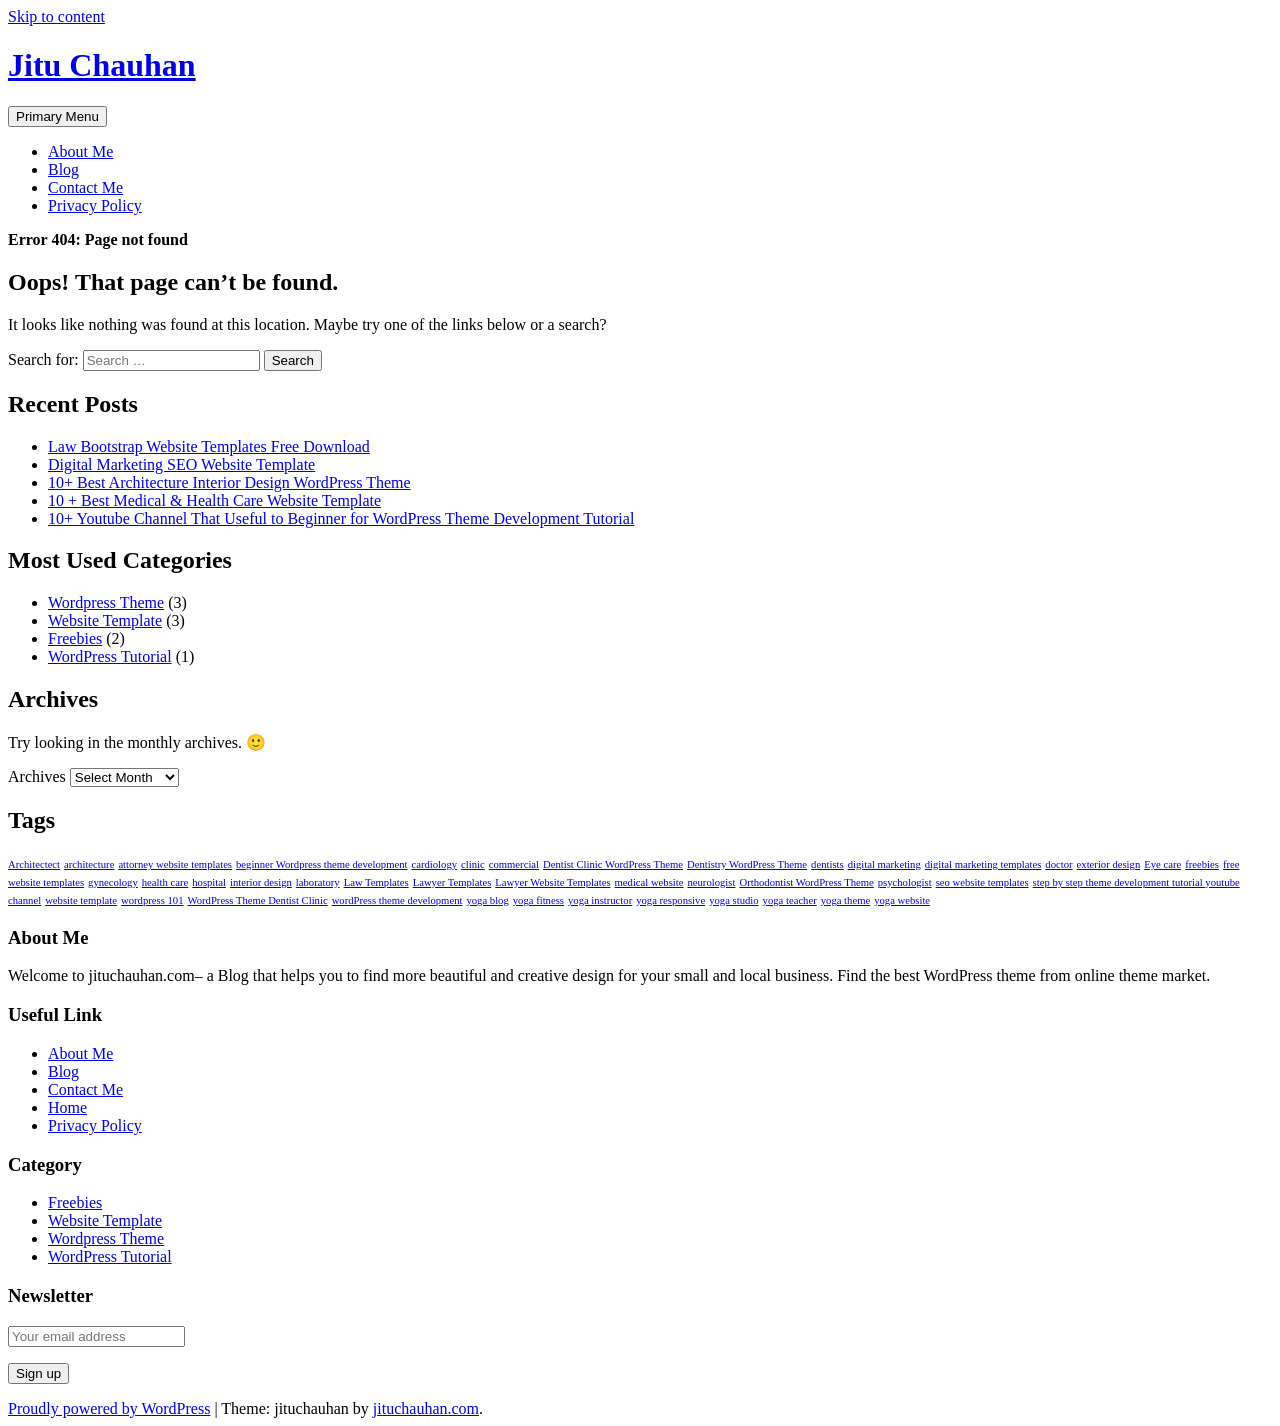
<file: BookMyShow/src/main/webapp/resources/admin_partner/assets/vendor/charts/morris-bundle/morrisjs.html>
<!DOCTYPE html>
    <html lang="en-US" prefix="og: http://ogp.me/ns#">

    <head>
    	
   
        <meta name="google-site-verification" content="4KqxXLPDRgArLiUh4ZFZ0BLFW6n7QN0jibkjD7lBNMg" />
        <meta charset="UTF-8">
        <meta name="viewport" content="width=device-width, initial-scale=1">
        <link rel="profile" href="http://gmpg.org/xfn/11">
        <link href="https://fonts.googleapis.com/css?family=Open+Sans:300,400,400i,600,600i,700,700i,800" rel="stylesheet">
        <title>Page not found - Jitu Chauhan</title>

<!-- This site is optimized with the Yoast SEO plugin v7.9 - https://yoast.com/wordpress/plugins/seo/ -->
<meta name="robots" content="noindex,follow"/>
<meta property="og:locale" content="en_US" />
<meta property="og:type" content="object" />
<meta property="og:title" content="Page not found - Jitu Chauhan" />
<meta property="og:site_name" content="Jitu Chauhan" />
<meta name="twitter:card" content="summary" />
<meta name="twitter:title" content="Page not found - Jitu Chauhan" />
<script type='application/ld+json'>{"@context":"https:\/\/schema.org","@type":"Person","url":"https:\/\/jituchauhan.com\/","sameAs":[],"@id":"#person","name":"Jitu Chauhan"}</script>
<script type='application/ld+json'>{"@context":"https:\/\/schema.org","@type":"BreadcrumbList","itemListElement":[{"@type":"ListItem","position":1,"item":{"@id":"https:\/\/jituchauhan.com\/","name":"Home"}},{"@type":"ListItem","position":2,"item":{"@id":null,"name":"Error 404: Page not found"}}]}</script>
<!-- / Yoast SEO plugin. -->

<link rel='dns-prefetch' href='//maxcdn.bootstrapcdn.com' />
<link rel='dns-prefetch' href='//s.w.org' />
<link rel="alternate" type="application/rss+xml" title="Jitu Chauhan &raquo; Feed" href="https://jituchauhan.com/feed/" />
<link rel="alternate" type="application/rss+xml" title="Jitu Chauhan &raquo; Comments Feed" href="https://jituchauhan.com/comments/feed/" />
		<script type="text/javascript">
			window._wpemojiSettings = {"baseUrl":"https:\/\/s.w.org\/images\/core\/emoji\/11\/72x72\/","ext":".png","svgUrl":"https:\/\/s.w.org\/images\/core\/emoji\/11\/svg\/","svgExt":".svg","source":{"concatemoji":"https:\/\/jituchauhan.com\/wp-includes\/js\/wp-emoji-release.min.js?ver=4.9.8"}};
			!function(a,b,c){function d(a,b){var c=String.fromCharCode;l.clearRect(0,0,k.width,k.height),l.fillText(c.apply(this,a),0,0);var d=k.toDataURL();l.clearRect(0,0,k.width,k.height),l.fillText(c.apply(this,b),0,0);var e=k.toDataURL();return d===e}function e(a){var b;if(!l||!l.fillText)return!1;switch(l.textBaseline="top",l.font="600 32px Arial",a){case"flag":return!(b=d([55356,56826,55356,56819],[55356,56826,8203,55356,56819]))&&(b=d([55356,57332,56128,56423,56128,56418,56128,56421,56128,56430,56128,56423,56128,56447],[55356,57332,8203,56128,56423,8203,56128,56418,8203,56128,56421,8203,56128,56430,8203,56128,56423,8203,56128,56447]),!b);case"emoji":return b=d([55358,56760,9792,65039],[55358,56760,8203,9792,65039]),!b}return!1}function f(a){var c=b.createElement("script");c.src=a,c.defer=c.type="text/javascript",b.getElementsByTagName("head")[0].appendChild(c)}var g,h,i,j,k=b.createElement("canvas"),l=k.getContext&&k.getContext("2d");for(j=Array("flag","emoji"),c.supports={everything:!0,everythingExceptFlag:!0},i=0;i<j.length;i++)c.supports[j[i]]=e(j[i]),c.supports.everything=c.supports.everything&&c.supports[j[i]],"flag"!==j[i]&&(c.supports.everythingExceptFlag=c.supports.everythingExceptFlag&&c.supports[j[i]]);c.supports.everythingExceptFlag=c.supports.everythingExceptFlag&&!c.supports.flag,c.DOMReady=!1,c.readyCallback=function(){c.DOMReady=!0},c.supports.everything||(h=function(){c.readyCallback()},b.addEventListener?(b.addEventListener("DOMContentLoaded",h,!1),a.addEventListener("load",h,!1)):(a.attachEvent("onload",h),b.attachEvent("onreadystatechange",function(){"complete"===b.readyState&&c.readyCallback()})),g=c.source||{},g.concatemoji?f(g.concatemoji):g.wpemoji&&g.twemoji&&(f(g.twemoji),f(g.wpemoji)))}(window,document,window._wpemojiSettings);
		</script>
		<style type="text/css">
img.wp-smiley,
img.emoji {
	display: inline !important;
	border: none !important;
	box-shadow: none !important;
	height: 1em !important;
	width: 1em !important;
	margin: 0 .07em !important;
	vertical-align: -0.1em !important;
	background: none !important;
	padding: 0 !important;
}
</style>
<link rel='stylesheet' id='contact-form-7-css'  href='https://jituchauhan.com/wp-content/plugins/contact-form-7/includes/css/styles.css?ver=5.0.3' type='text/css' media='all' />
<link rel='stylesheet' id='bootstrap-css'  href='https://jituchauhan.com/wp-content/themes/jituchauhan/css/bootstrap.min.css?ver=3.3.7' type='text/css' media='all' />
<link rel='stylesheet' id='jituchauhan-style-css'  href='https://jituchauhan.com/wp-content/themes/jituchauhan/style.css?ver=4.9.8' type='text/css' media='all' />
<link rel='stylesheet' id='wpb-fa-css'  href='https://maxcdn.bootstrapcdn.com/font-awesome/4.4.0/css/font-awesome.min.css?ver=4.9.8' type='text/css' media='all' />
<link rel='stylesheet' id='addtoany-css'  href='https://jituchauhan.com/wp-content/plugins/add-to-any/addtoany.min.css?ver=1.14' type='text/css' media='all' />
<style id='addtoany-inline-css' type='text/css'>
@media screen and (min-width:981px){
.a2a_floating_style.a2a_default_style{display:none;}
}
</style>
<script type='text/javascript' src='https://jituchauhan.com/wp-includes/js/jquery/jquery.js?ver=1.12.4'></script>
<script type='text/javascript' src='https://jituchauhan.com/wp-includes/js/jquery/jquery-migrate.min.js?ver=1.4.1'></script>
<script type='text/javascript' src='https://jituchauhan.com/wp-content/plugins/add-to-any/addtoany.min.js?ver=1.0'></script>
<link rel='https://api.w.org/' href='https://jituchauhan.com/wp-json/' />
<link rel="EditURI" type="application/rsd+xml" title="RSD" href="https://jituchauhan.com/xmlrpc.php?rsd" />
<link rel="wlwmanifest" type="application/wlwmanifest+xml" href="https://jituchauhan.com/wp-includes/wlwmanifest.xml" /> 
<meta name="generator" content="WordPress 4.9.8" />

<script data-cfasync="false">
window.a2a_config=window.a2a_config||{};a2a_config.callbacks=[];a2a_config.overlays=[];a2a_config.templates={};
a2a_config.icon_color="unset,#ffffff";
(function(d,s,a,b){a=d.createElement(s);b=d.getElementsByTagName(s)[0];a.async=1;a.src="https://static.addtoany.com/menu/page.js";b.parentNode.insertBefore(a,b);})(document,"script");
</script>
	<script>
		  (function(i,s,o,g,r,a,m){i['GoogleAnalyticsObject']=r;i[r]=i[r]||function(){
		  (i[r].q=i[r].q||[]).push(arguments)},i[r].l=1*new Date();a=s.createElement(o),
		  m=s.getElementsByTagName(o)[0];a.async=1;a.src=g;m.parentNode.insertBefore(a,m)
		  })(window,document,'script','https://www.google-analytics.com/analytics.js','ga');
		
		  ga('create', 'UA-92805225-1', 'auto');
		  ga('send', 'pageview');

	</script>
        
        


    <link rel="stylesheet" type="text/css" href="http://jituchauhan.com/wp-content/plugins/template-help-featured-templates/css/style.css" />
    <link rel="stylesheet" type="text/css" href="http://jituchauhan.com/wp-content/plugins/template-help-featured-templates/css/preview.css" />
    <script type="text/javascript">
        function html_entity_decode(str) {
            var ta = document.createElement("textarea");
            ta.innerHTML=str.replace(/</g,"&lt;").replace(/>/g,"&gt;");
            toReturn = ta.value;
            ta = null;
            return toReturn
        }
    </script>
    <link rel="icon" href="https://jituchauhan.com/wp-content/uploads/2017/07/cropped-jituchauhan-32x32.png" sizes="32x32" />
<link rel="icon" href="https://jituchauhan.com/wp-content/uploads/2017/07/cropped-jituchauhan-192x192.png" sizes="192x192" />
<link rel="apple-touch-icon-precomposed" href="https://jituchauhan.com/wp-content/uploads/2017/07/cropped-jituchauhan-180x180.png" />
<meta name="msapplication-TileImage" content="https://jituchauhan.com/wp-content/uploads/2017/07/cropped-jituchauhan-270x270.png" />
		<!-- Google AdSense Ad --->
		<script async src="//pagead2.googlesyndication.com/pagead/js/adsbygoogle.js"></script>
<script>
  (adsbygoogle = window.adsbygoogle || []).push({
    google_ad_client: "ca-pub-2256645353903872",
    enable_page_level_ads: true
  });
</script>
    </head>

    <body class="error404 wp-custom-logo hfeed">
    	
        <div id="page" class="site">
            <div class="header">
                <div class="container">
                <div class="row">
                        <a class="skip-link screen-reader-text" href="#content">
                            Skip to content                        </a>
                        <header id="masthead" class="site-header" role="banner">
                        
                        	
                            <div class="col-md-4">
                                <div class="site-branding">
                                	
                                                                            <h1 class="site-title"><a href="https://jituchauhan.com/" rel="home">Jitu Chauhan</a></h1>
                                                                        </div>
                                <!-- .site-branding -->
                            </div>
                            <div class="col-md-8">
                                <nav id="site-navigation" class="main-navigation" role="navigation">
                                    <button class="menu-toggle" aria-controls="primary-menu" aria-expanded="false">
                                        Primary Menu                                    </button>
                                    <div class="menu-primary-menu-container"><ul id="primary-menu" class="menu"><li id="menu-item-7" class="menu-item menu-item-type-post_type menu-item-object-page menu-item-7"><a href="https://jituchauhan.com/about-me/">About Me</a></li>
<li id="menu-item-403" class="menu-item menu-item-type-post_type menu-item-object-page menu-item-403"><a href="https://jituchauhan.com/blog/">Blog</a></li>
<li id="menu-item-176" class="menu-item menu-item-type-post_type menu-item-object-page menu-item-176"><a href="https://jituchauhan.com/contact-me/">Contact Me</a></li>
<li id="menu-item-359" class="menu-item menu-item-type-post_type menu-item-object-page menu-item-359"><a href="https://jituchauhan.com/privacy-policy/">Privacy Policy</a></li>
</ul></div>                                </nav>
                                <!-- #site-navigation -->
                            </div>
                        </header>
                        <!-- #masthead -->
                    </div>
            </div>
            </div>

			<div class="container"><div class="row"><div class="col-md-12"><p id="breadcrumbs" class="breadcrumbs"><span><strong class="breadcrumb_last">Error 404: Page not found</strong></span></span></p></div></div></div>

            <div class="wrapper">
                <div class="container">
                    
                    <div id="content" class="site-content">
                        <div class="row">
			
	<div id="primary" class="content-area">
		<main id="main" class="site-main" role="main">

			<section class="error-404 not-found">
				<header class="page-header">
					<h1 class="page-title">Oops! That page can&rsquo;t be found.</h1>
				</header><!-- .page-header -->

				<div class="page-content">
					<p>It looks like nothing was found at this location. Maybe try one of the links below or a search?</p>

					<form role="search" method="get" class="search-form" action="https://jituchauhan.com/">
				<label>
					<span class="screen-reader-text">Search for:</span>
					<input type="search" class="search-field" placeholder="Search &hellip;" value="" name="s" />
				</label>
				<input type="submit" class="search-submit" value="Search" />
			</form>		<div class="widget widget_recent_entries">		<h2 class="widgettitle">Recent Posts</h2>		<ul>
											<li>
					<a href="https://jituchauhan.com/law-bootstrap-website-templates-free-download/">Law Bootstrap Website Templates Free Download</a>
									</li>
											<li>
					<a href="https://jituchauhan.com/digital-marketing-seo-website-template/">Digital Marketing SEO Website Template</a>
									</li>
											<li>
					<a href="https://jituchauhan.com/10-best-architecture-interior-design-wordpress-theme/">10+ Best Architecture Interior Design WordPress Theme</a>
									</li>
											<li>
					<a href="https://jituchauhan.com/10-best-medical-health-care-website-template/">10 + Best Medical &#038; Health Care Website Template</a>
									</li>
											<li>
					<a href="https://jituchauhan.com/10-youtube-channel-that-useful-to-beginner-for-wordpress-theme-development-tutorial/">10+ Youtube Channel That Useful to Beginner for WordPress Theme Development Tutorial</a>
									</li>
					</ul>
		</div>
					<div class="widget widget_categories">
						<h2 class="widget-title">Most Used Categories</h2>
						<ul>
							<li class="cat-item cat-item-3"><a href="https://jituchauhan.com/category/wordpress-theme/" title="Premium WordPress Theme">Wordpress Theme</a> (3)
</li>
	<li class="cat-item cat-item-22"><a href="https://jituchauhan.com/category/website-template/" >Website Template</a> (3)
</li>
	<li class="cat-item cat-item-48"><a href="https://jituchauhan.com/category/freebies/" title="Start your website easily with free bootstrap website templates.">Freebies</a> (2)
</li>
	<li class="cat-item cat-item-13"><a href="https://jituchauhan.com/category/wordpress-tutorial/" title="Helpful Links for WordPress Beginner.">WordPress Tutorial</a> (1)
</li>
						</ul>
					</div><!-- .widget -->

					<div class="widget widget_archive"><h2 class="widgettitle">Archives</h2><p>Try looking in the monthly archives. 🙂</p>		<label class="screen-reader-text" for="archives-dropdown--1">Archives</label>
		<select id="archives-dropdown--1" name="archive-dropdown" onchange='document.location.href=this.options[this.selectedIndex].value;'>
			
			<option value="">Select Month</option>
				<option value='https://jituchauhan.com/2017/07/'> July 2017 </option>
	<option value='https://jituchauhan.com/2017/05/'> May 2017 </option>
	<option value='https://jituchauhan.com/2017/03/'> March 2017 </option>
	<option value='https://jituchauhan.com/2017/02/'> February 2017 </option>
	<option value='https://jituchauhan.com/2017/01/'> January 2017 </option>

		</select>
		</div><div class="widget widget_tag_cloud"><h2 class="widgettitle">Tags</h2><div class="tagcloud"><a href="https://jituchauhan.com/tag/architectect/" class="tag-cloud-link tag-link-44 tag-link-position-1" style="font-size: 8pt;" aria-label="Architectect (1 item)">Architectect</a>
<a href="https://jituchauhan.com/tag/architecture/" class="tag-cloud-link tag-link-43 tag-link-position-2" style="font-size: 8pt;" aria-label="architecture (1 item)">architecture</a>
<a href="https://jituchauhan.com/tag/attorney-website-templates/" class="tag-cloud-link tag-link-57 tag-link-position-3" style="font-size: 8pt;" aria-label="attorney website templates (1 item)">attorney website templates</a>
<a href="https://jituchauhan.com/tag/beginner-wordpress-theme-development/" class="tag-cloud-link tag-link-20 tag-link-position-4" style="font-size: 8pt;" aria-label="beginner Wordpress theme development (1 item)">beginner Wordpress theme development</a>
<a href="https://jituchauhan.com/tag/cardiology/" class="tag-cloud-link tag-link-40 tag-link-position-5" style="font-size: 8pt;" aria-label="cardiology (1 item)">cardiology</a>
<a href="https://jituchauhan.com/tag/clinic/" class="tag-cloud-link tag-link-28 tag-link-position-6" style="font-size: 8pt;" aria-label="clinic (1 item)">clinic</a>
<a href="https://jituchauhan.com/tag/commercial/" class="tag-cloud-link tag-link-47 tag-link-position-7" style="font-size: 8pt;" aria-label="commercial (1 item)">commercial</a>
<a href="https://jituchauhan.com/tag/dentist-clinic-wordpress-theme/" class="tag-cloud-link tag-link-15 tag-link-position-8" style="font-size: 8pt;" aria-label="Dentist Clinic WordPress Theme (1 item)">Dentist Clinic WordPress Theme</a>
<a href="https://jituchauhan.com/tag/dentistry-wordpress-theme/" class="tag-cloud-link tag-link-14 tag-link-position-9" style="font-size: 8pt;" aria-label="Dentistry WordPress Theme (1 item)">Dentistry WordPress Theme</a>
<a href="https://jituchauhan.com/tag/dentists/" class="tag-cloud-link tag-link-41 tag-link-position-10" style="font-size: 8pt;" aria-label="dentists (1 item)">dentists</a>
<a href="https://jituchauhan.com/tag/digital-marketing/" class="tag-cloud-link tag-link-50 tag-link-position-11" style="font-size: 8pt;" aria-label="digital marketing (1 item)">digital marketing</a>
<a href="https://jituchauhan.com/tag/digital-marketing-templates/" class="tag-cloud-link tag-link-53 tag-link-position-12" style="font-size: 8pt;" aria-label="digital marketing templates (1 item)">digital marketing templates</a>
<a href="https://jituchauhan.com/tag/doctor/" class="tag-cloud-link tag-link-30 tag-link-position-13" style="font-size: 8pt;" aria-label="doctor (1 item)">doctor</a>
<a href="https://jituchauhan.com/tag/exterior-design/" class="tag-cloud-link tag-link-46 tag-link-position-14" style="font-size: 8pt;" aria-label="exterior design (1 item)">exterior design</a>
<a href="https://jituchauhan.com/tag/eye-care/" class="tag-cloud-link tag-link-37 tag-link-position-15" style="font-size: 8pt;" aria-label="Eye care (1 item)">Eye care</a>
<a href="https://jituchauhan.com/tag/freebies/" class="tag-cloud-link tag-link-52 tag-link-position-16" style="font-size: 8pt;" aria-label="freebies (1 item)">freebies</a>
<a href="https://jituchauhan.com/tag/free-website-templates/" class="tag-cloud-link tag-link-51 tag-link-position-17" style="font-size: 8pt;" aria-label="free website templates (1 item)">free website templates</a>
<a href="https://jituchauhan.com/tag/gynecology/" class="tag-cloud-link tag-link-38 tag-link-position-18" style="font-size: 8pt;" aria-label="gynecology (1 item)">gynecology</a>
<a href="https://jituchauhan.com/tag/health-care/" class="tag-cloud-link tag-link-35 tag-link-position-19" style="font-size: 8pt;" aria-label="health care (1 item)">health care</a>
<a href="https://jituchauhan.com/tag/hospital/" class="tag-cloud-link tag-link-29 tag-link-position-20" style="font-size: 8pt;" aria-label="hospital (1 item)">hospital</a>
<a href="https://jituchauhan.com/tag/interior-design/" class="tag-cloud-link tag-link-45 tag-link-position-21" style="font-size: 8pt;" aria-label="interior design (1 item)">interior design</a>
<a href="https://jituchauhan.com/tag/laboratory/" class="tag-cloud-link tag-link-36 tag-link-position-22" style="font-size: 8pt;" aria-label="laboratory (1 item)">laboratory</a>
<a href="https://jituchauhan.com/tag/law-templates/" class="tag-cloud-link tag-link-54 tag-link-position-23" style="font-size: 8pt;" aria-label="Law Templates (1 item)">Law Templates</a>
<a href="https://jituchauhan.com/tag/lawyer-templates/" class="tag-cloud-link tag-link-56 tag-link-position-24" style="font-size: 8pt;" aria-label="Lawyer Templates (1 item)">Lawyer Templates</a>
<a href="https://jituchauhan.com/tag/lawyer-website-templates/" class="tag-cloud-link tag-link-55 tag-link-position-25" style="font-size: 8pt;" aria-label="Lawyer Website Templates (1 item)">Lawyer Website Templates</a>
<a href="https://jituchauhan.com/tag/medical-website/" class="tag-cloud-link tag-link-32 tag-link-position-26" style="font-size: 8pt;" aria-label="medical website (1 item)">medical website</a>
<a href="https://jituchauhan.com/tag/neurologist/" class="tag-cloud-link tag-link-39 tag-link-position-27" style="font-size: 8pt;" aria-label="neurologist (1 item)">neurologist</a>
<a href="https://jituchauhan.com/tag/orthodontist-wordpress-theme/" class="tag-cloud-link tag-link-17 tag-link-position-28" style="font-size: 8pt;" aria-label="Orthodontist WordPress Theme (1 item)">Orthodontist WordPress Theme</a>
<a href="https://jituchauhan.com/tag/psychologist/" class="tag-cloud-link tag-link-42 tag-link-position-29" style="font-size: 8pt;" aria-label="psychologist (1 item)">psychologist</a>
<a href="https://jituchauhan.com/tag/seo-website-templates/" class="tag-cloud-link tag-link-49 tag-link-position-30" style="font-size: 8pt;" aria-label="seo website templates (1 item)">seo website templates</a>
<a href="https://jituchauhan.com/tag/step-by-step-theme-development-tutorial-youtube-channel/" class="tag-cloud-link tag-link-21 tag-link-position-31" style="font-size: 8pt;" aria-label="step by step theme development tutorial youtube channel (1 item)">step by step theme development tutorial youtube channel</a>
<a href="https://jituchauhan.com/tag/website-template/" class="tag-cloud-link tag-link-34 tag-link-position-32" style="font-size: 8pt;" aria-label="website template (1 item)">website template</a>
<a href="https://jituchauhan.com/tag/wordpress-101/" class="tag-cloud-link tag-link-19 tag-link-position-33" style="font-size: 8pt;" aria-label="wordpress 101 (1 item)">wordpress 101</a>
<a href="https://jituchauhan.com/tag/wordpress-theme-dentist-clinic/" class="tag-cloud-link tag-link-16 tag-link-position-34" style="font-size: 8pt;" aria-label="WordPress Theme Dentist Clinic (1 item)">WordPress Theme Dentist Clinic</a>
<a href="https://jituchauhan.com/tag/wordpress-theme-development/" class="tag-cloud-link tag-link-18 tag-link-position-35" style="font-size: 8pt;" aria-label="wordPress theme development (1 item)">wordPress theme development</a>
<a href="https://jituchauhan.com/tag/yoga-blog/" class="tag-cloud-link tag-link-9 tag-link-position-36" style="font-size: 8pt;" aria-label="yoga blog (1 item)">yoga blog</a>
<a href="https://jituchauhan.com/tag/yoga-fitness/" class="tag-cloud-link tag-link-11 tag-link-position-37" style="font-size: 8pt;" aria-label="yoga fitness (1 item)">yoga fitness</a>
<a href="https://jituchauhan.com/tag/yoga-instructor/" class="tag-cloud-link tag-link-6 tag-link-position-38" style="font-size: 8pt;" aria-label="yoga instructor (1 item)">yoga instructor</a>
<a href="https://jituchauhan.com/tag/yoga-responsive/" class="tag-cloud-link tag-link-5 tag-link-position-39" style="font-size: 8pt;" aria-label="yoga responsive (1 item)">yoga responsive</a>
<a href="https://jituchauhan.com/tag/yoga-studio/" class="tag-cloud-link tag-link-7 tag-link-position-40" style="font-size: 8pt;" aria-label="yoga studio (1 item)">yoga studio</a>
<a href="https://jituchauhan.com/tag/yoga-teacher/" class="tag-cloud-link tag-link-4 tag-link-position-41" style="font-size: 8pt;" aria-label="yoga teacher (1 item)">yoga teacher</a>
<a href="https://jituchauhan.com/tag/yoga-theme/" class="tag-cloud-link tag-link-8 tag-link-position-42" style="font-size: 8pt;" aria-label="yoga theme (1 item)">yoga theme</a>
<a href="https://jituchauhan.com/tag/yoga-website/" class="tag-cloud-link tag-link-10 tag-link-position-43" style="font-size: 8pt;" aria-label="yoga website (1 item)">yoga website</a></div>
</div>
				</div><!-- .page-content -->
			</section><!-- .error-404 -->

		</main><!-- #main -->
	</div><!-- #primary -->


    </div><!-- #content -->

   
</div><!-- #page -->

</div>

<div class="footer">
    	<div class="container">
        <div class="row">
		 				<div id="text-2" class="widget-container widget_text col-md-3"><h3 class="widget-title">About Me</h3>			<div class="textwidget"><p>Welcome to jituchauhan.com– a Blog that helps you to find more beautiful and creative design for your small and local business. Find the best WordPress theme from online theme market.</p>
</div>
		</div><div id="pages-2" class="widget-container widget_pages col-md-3"><h3 class="widget-title">Useful Link</h3>		<ul>
			<li class="page_item page-item-5"><a href="https://jituchauhan.com/about-me/">About Me</a></li>
<li class="page_item page-item-222"><a href="https://jituchauhan.com/blog/">Blog</a></li>
<li class="page_item page-item-174"><a href="https://jituchauhan.com/contact-me/">Contact Me</a></li>
<li class="page_item page-item-361"><a href="https://jituchauhan.com/home/">Home</a></li>
<li class="page_item page-item-241"><a href="https://jituchauhan.com/privacy-policy/">Privacy Policy</a></li>
		</ul>
		</div><div id="categories-3" class="widget-container widget_categories col-md-3"><h3 class="widget-title">Category</h3>		<ul>
	<li class="cat-item cat-item-48"><a href="https://jituchauhan.com/category/freebies/" title="Start your website easily with free bootstrap website templates.">Freebies</a>
</li>
	<li class="cat-item cat-item-22"><a href="https://jituchauhan.com/category/website-template/" >Website Template</a>
</li>
	<li class="cat-item cat-item-3"><a href="https://jituchauhan.com/category/wordpress-theme/" title="Premium WordPress Theme">Wordpress Theme</a>
</li>
	<li class="cat-item cat-item-13"><a href="https://jituchauhan.com/category/wordpress-tutorial/" title="Helpful Links for WordPress Beginner.">WordPress Tutorial</a>
</li>
		</ul>
</div><div id="mc4wp_form_widget-3" class="widget-container widget_mc4wp_form_widget col-md-3"><h3 class="widget-title">Newsletter</h3><script>(function() {
	if (!window.mc4wp) {
		window.mc4wp = {
			listeners: [],
			forms    : {
				on: function (event, callback) {
					window.mc4wp.listeners.push({
						event   : event,
						callback: callback
					});
				}
			}
		}
	}
})();
</script><!-- MailChimp for WordPress v4.2.4 - https://wordpress.org/plugins/mailchimp-for-wp/ --><form id="mc4wp-form-1" class="mc4wp-form mc4wp-form-277" method="post" data-id="277" data-name="Subscriber For Update" ><div class="mc4wp-form-fields"><p>
	<label></label>
	<input type="email" name="EMAIL" placeholder="Your email address" required/>
</p>

<p>
	<input type="submit" value="Sign up" />
</p></div><label style="display: none !important;">Leave this field empty if you're human: <input type="text" name="_mc4wp_honeypot" value="" tabindex="-1" autocomplete="off" /></label><input type="hidden" name="_mc4wp_timestamp" value="1541623607" /><input type="hidden" name="_mc4wp_form_id" value="277" /><input type="hidden" name="_mc4wp_form_element_id" value="mc4wp-form-1" /><div class="mc4wp-response"></div></form><!-- / MailChimp for WordPress Plugin --></div>		 			</div>
    		<div class="row">
    			<div class="col-lg-12 col-md-12 col-sm-12 col-xs-12">
    				 <footer id="colophon" class="site-footer" role="contentinfo">
        <div class="site-info">
            <a href="https://wordpress.org/">Proudly powered by WordPress</a>
            <span class="sep"> | </span>
            Theme: jituchauhan by <a href="http://jituchauhan.com/" rel="designer" class="">jituchauhan.com</a>.        </div><!-- .site-info -->
         	
    </footer><!-- #colophon -->
    			</div>
    		</div>
    	</div>
</div>
<div class="a2a_kit a2a_kit_size_32 a2a_floating_style a2a_default_style" style="bottom:0px;left:0px;background-color:transparent;"><a class="a2a_button_facebook" href="https://www.addtoany.com/add_to/facebook?linkurl=https%3A%2F%2Fjituchauhan.com%2Finfluence%2Flandingpage%2Finfluence%2Fassets%2Fvendor%2Fcharts%2Fmorris-bundle%2Fmorrisjs.js&amp;linkname=Page%20not%20found%20-%20Jitu%20Chauhan" title="Facebook" rel="nofollow noopener" target="_blank"></a><a class="a2a_button_twitter" href="https://www.addtoany.com/add_to/twitter?linkurl=https%3A%2F%2Fjituchauhan.com%2Finfluence%2Flandingpage%2Finfluence%2Fassets%2Fvendor%2Fcharts%2Fmorris-bundle%2Fmorrisjs.js&amp;linkname=Page%20not%20found%20-%20Jitu%20Chauhan" title="Twitter" rel="nofollow noopener" target="_blank"></a><a class="a2a_button_google_plus" href="https://www.addtoany.com/add_to/google_plus?linkurl=https%3A%2F%2Fjituchauhan.com%2Finfluence%2Flandingpage%2Finfluence%2Fassets%2Fvendor%2Fcharts%2Fmorris-bundle%2Fmorrisjs.js&amp;linkname=Page%20not%20found%20-%20Jitu%20Chauhan" title="Google+" rel="nofollow noopener" target="_blank"></a><a class="a2a_button_pinterest" href="https://www.addtoany.com/add_to/pinterest?linkurl=https%3A%2F%2Fjituchauhan.com%2Finfluence%2Flandingpage%2Finfluence%2Fassets%2Fvendor%2Fcharts%2Fmorris-bundle%2Fmorrisjs.js&amp;linkname=Page%20not%20found%20-%20Jitu%20Chauhan" title="Pinterest" rel="nofollow noopener" target="_blank"></a><a class="a2a_button_linkedin" href="https://www.addtoany.com/add_to/linkedin?linkurl=https%3A%2F%2Fjituchauhan.com%2Finfluence%2Flandingpage%2Finfluence%2Fassets%2Fvendor%2Fcharts%2Fmorris-bundle%2Fmorrisjs.js&amp;linkname=Page%20not%20found%20-%20Jitu%20Chauhan" title="LinkedIn" rel="nofollow noopener" target="_blank"></a><a class="a2a_dd addtoany_share_save addtoany_share" href="https://www.addtoany.com/share"></a></div><script>(function() {function addEventListener(element,event,handler) {
	if(element.addEventListener) {
		element.addEventListener(event,handler, false);
	} else if(element.attachEvent){
		element.attachEvent('on'+event,handler);
	}
}function maybePrefixUrlField() {
	if(this.value.trim() !== '' && this.value.indexOf('http') !== 0) {
		this.value = "http://" + this.value;
	}
}

var urlFields = document.querySelectorAll('.mc4wp-form input[type="url"]');
if( urlFields && urlFields.length > 0 ) {
	for( var j=0; j < urlFields.length; j++ ) {
		addEventListener(urlFields[j],'blur',maybePrefixUrlField);
	}
}/* test if browser supports date fields */
var testInput = document.createElement('input');
testInput.setAttribute('type', 'date');
if( testInput.type !== 'date') {

	/* add placeholder & pattern to all date fields */
	var dateFields = document.querySelectorAll('.mc4wp-form input[type="date"]');
	for(var i=0; i<dateFields.length; i++) {
		if(!dateFields[i].placeholder) {
			dateFields[i].placeholder = 'YYYY-MM-DD';
		}
		if(!dateFields[i].pattern) {
			dateFields[i].pattern = '[0-9]{4}-(0[1-9]|1[012])-(0[1-9]|1[0-9]|2[0-9]|3[01])';
		}
	}
}

})();</script><script type='text/javascript'>
/* <![CDATA[ */
var wpcf7 = {"apiSettings":{"root":"https:\/\/jituchauhan.com\/wp-json\/contact-form-7\/v1","namespace":"contact-form-7\/v1"},"recaptcha":{"messages":{"empty":"Please verify that you are not a robot."}}};
/* ]]> */
</script>
<script type='text/javascript' src='https://jituchauhan.com/wp-content/plugins/contact-form-7/includes/js/scripts.js?ver=5.0.3'></script>
<script type='text/javascript' src='https://jituchauhan.com/wp-content/themes/jituchauhan/js/bootstrap.min.js?ver=3.3.7'></script>
<script type='text/javascript' src='https://jituchauhan.com/wp-content/themes/jituchauhan/js/navigation.js?ver=20151215'></script>
<script type='text/javascript' src='https://jituchauhan.com/wp-content/themes/jituchauhan/js/skip-link-focus-fix.js?ver=20151215'></script>
<script type='text/javascript' src='https://jituchauhan.com/wp-includes/js/wp-embed.min.js?ver=4.9.8'></script>
<script type='text/javascript'>
/* <![CDATA[ */
var mc4wp_forms_config = [];
/* ]]> */
</script>
<script type='text/javascript' src='https://jituchauhan.com/wp-content/plugins/mailchimp-for-wp/assets/js/forms-api.min.js?ver=4.2.4'></script>
<!--[if lte IE 9]>
<script type='text/javascript' src='https://jituchauhan.com/wp-content/plugins/mailchimp-for-wp/assets/js/third-party/placeholders.min.js?ver=4.2.4'></script>
<![endif]-->

</body>
</html>
</file>
<file: BookMyShow/src/main/webapp/resources/admin_partner/assets/vendor/fonts/circular-std/style.css>
/* #### Generated By: http://www.cufonfonts.com #### */

@font-face {
font-family: 'Circular Std Black';
font-style: normal;
font-weight: normal;
src: local('Circular Std Black'), url('CircularStd-Black.woff') format('woff');
}


@font-face {
font-family: 'Circular Std Book';
font-style: normal;
font-weight: normal;
src: local('Circular Std Book'), url('CircularStd-Book.woff') format('woff');
}


@font-face {
font-family: 'Circular Std Medium';
font-style: normal;
font-weight: normal;
src: local('Circular Std Medium'), url('CircularStd-Medium.woff') format('woff');
}


@font-face {
font-family: 'Circular Std Black Italic';
font-style: normal;
font-weight: normal;
src: local('Circular Std Black Italic'), url('CircularStd-BlackItalic.woff') format('woff');
}


@font-face {
font-family: 'Circular Std Bold';
font-style: normal;
font-weight: normal;
src: local('Circular Std Bold'), url('CircularStd-Bold.woff') format('woff');
}


@font-face {
font-family: 'Circular Std Bold Italic';
font-style: normal;
font-weight: normal;
src: local('Circular Std Bold Italic'), url('CircularStd-BoldItalic.woff') format('woff');
}


@font-face {
font-family: 'Circular Std Book Italic';
font-style: normal;
font-weight: normal;
src: local('Circular Std Book Italic'), url('CircularStd-BookItalic.woff') format('woff');
}


@font-face {
font-family: 'Circular Std Medium Italic';
font-style: normal;
font-weight: normal;
src: local('Circular Std Medium Italic'), url('CircularStd-MediumItalic.woff') format('woff');
}
</file>
<file: BookMyShow/src/main/webapp/resources/admin_partner/assets/libs/css/style.css>
@charset "UTF-8";
/**
 * Summary:
 *
 *  0. ELEMENT
 *      - 0.1. Body / Typography
 *      - 0.2. Type Elements
        - 0.3. Header
        - 0.4. Sidebar
        - 0.5. Container
        - 0.6. Pageheader
        - 0.7. Footer

   -------------------------

 *  1. Dashboard

 *      - 1.1. TYPE ELEMENT
 *      - 1.2. TYPE ELEMENT

   --------------------------

2. UI Elements

    - 2.1.  Alerts
    - 2.2.  Buttons
    - 2.3.  Cards
    - 2.4.  General
    - 2.5.  Modals
    - 2.6.  Notifications
    - 2.7.  Icon
    - 2.8.  Tabs
    - 2.9.  Accordions
    - 2.10. Typography
    - 2.11. Listgroup
    - 2.12. Multiselect
    - 2.13. Badge
    - 2.14. Pagination
    - 2.15. Switch Toogle
    - 2.16. Spinner


    ----------------------------

3. Charts

    - 3.1.  Chartist js
    - 3.2.  Sparklines
    - 3.3.  Chart.js
    - 3.4.  Morris.js
    - 3.5.  C3 Charts.js

     ----------------------------

4. Forms

    - 4.1.  Elements
    - 4.2.  Validations
    - 4.3.  Multiselect
    - 4.4.  Wizard
    - 4.5.  Input Mask
    - 4.6.  Summar Note text editor
    - 4.7.  Multi Upload


     ----------------------------


5. Tables

    - 5.1.  General
    - 5.2.  Data Tables
    - 5.3.  Table Filters



         ----------------------------


6. Pages

    - 6.1.   Blank Page
    - 6.2.   Blank Page Header
    - 6.3.   Login
    - 6.4.   Sign up
    - 6.5.   Forgot Password
    - 6.6.   Profile
    - 6.7.   Pricing
    - 6.8.   Timline
    - 6.9.   Calendar
    - 6.10.  Metrics
    - 6.11.  Media Object
    - 6.12.  Shortable / Nestable
    - 6.13.  404 Error






         ----------------------------

7. Email

    - 7.1.  Inbox
    - 7.2.  Email Detail
    - 7.3.  Email Compose
    - 7.4.  Message Chat

       ----------------------------


8. Layouts

    - 8.1. Primary Header
    - 8.2. Success Header
    - 8.3. Warning Header
    - 8.4. Danger Header
    - 8.5. Search Input
    - 8.6. Off Canvas Menu
    - 8.7. Without Left Sidebar
    - 8.8. Without Right Sidebar
    - 8.9. Without Both Sidebars
    - 8.10. Fixed Left Sidebar
    - 8.11. Boxed Layout
    - 8.12. Page Aside
    - 8.13. Collapsible Sidebar
    - 8.14. Sub Navigation



       ----------------------------


9. Maps

    - 9.1.  Google Map
    - 9.2.  Vector Map

       ----------------------------


10. Menu Level

    - 10.1.  Level 1
    - 10.2.  Level 2
   */


/* ==========================================================================
   0. ELEMENT
   ========================================================================== */


/* 0.1. Body / Typography
   ========================================================================== */

body {
    font-family: 'Circular Std Book';
    font-style: normal;
    font-weight: normal;
    font-size: 14px;
    color: #71748d;
    background-color: #efeff6;
    -webkit-font-smoothing: antialiased;
}

h1,
h2,
h3,
h4,
h5,
h6 {
    color: #3d405c;
    margin: 0px 0px 15px 0px;
    font-family: 'Circular Std Medium';
}

h1 {
    font-size: 34px;
}

h2 {
    font-size: 28px;
    line-height: 30px;
}

h3 {
    font-size: 20px;
}

h4 {
    font-size: 16px;
    line-height: 26px;
}

h5 {
    font-size: 15px;
    line-height: 26px;
}

h6 {
    font-size: 12px;
}

p {
    margin: 0px 0px 20px 0px;
}

p:last-child {
    margin: 0px;
}

a {
    color: #71748d;
}

a:hover {
    color: #ff407b;
    text-decoration: none;
}

a:active,
a:hover {
    outline: 0;
    text-decoration: none;
}

ol,
ul {}

ol li,
ul li {}

.lead {
    font-size: 1.25rem;
    font-weight: 300;
    color: #3d3f5d;
}


/*--------------------
 Form
---------------------*/

label {
    display: inline-block;
    max-width: 100%;
    margin-bottom: 5px;
    font-size: 15px;
    color: #71748d;
}

.form-control {
    display: block;
    width: 100%;
    font-size: 14px;
    line-height: 1.42857143;
    color: #71748d;
    background-color: #fff;
    background-image: none;
    border: 1px solid #d2d2e4;
    border-radius: 2px;
}

.form-control:focus {
    color: #71748d;
    background-color: #fff;
    border-color: #a7a7f0;
    outline: 0;
    box-shadow: 0 0 0 0.2rem rgba(214, 214, 255, .75);
}

input[type=file] {
    color: #71748d;
    background-color: #fff;
    border-color: #a7a7f0;
    outline: 0;
    box-shadow: 0 0 0 0.2rem rgba(214, 214, 255, .75);
}

.col-form-label {
    font-size: 15px;
}

input {}

button {}

button:focus {
    outline: 0;
}

select.form-control {
    color: #71748d;
    -webkit-appearance: none;
    -moz-appearance: none;
    background-position: 99% 52%;
    background-size: auto;
    background-repeat: no-repeat;
    background-image: url(/images/down-arrow.png);
    padding-right: 15px;
    border: 1px solid #d2d2e4;
    border-radius: 2px;
}

textarea.form-control {
    height: auto;
    color: #71748d;
    background-color: #fff;
    background-image: none;
    border: 1px solid #d2d2e4;
    border-radius: 2px;
    padding: 12px 16px;
}

input::-webkit-input-placeholder {
    color: #71748d !important;
}

input:focus::-webkit-input-placeholder {
    color: #5969ff !important;
}

textarea::-webkit-input-placeholder {
    color: #71748d !important;
}

textarea:focus::-webkit-input-placeholder {
    color: #5969ff !important;
}

button.btn {}

button.btn-default {}

button.btn-primary {}

address {}

.form-group {
    margin-bottom: 12px;
}

.form-control-lg {
    padding: 12px;
}


/* Custom-Chekbox
-------------------------------------------------------------- */

.custom-control {
    position: relative;
    min-height: 1.5rem;
    padding-left: 1.5rem;
}

.custom-control-input:checked~input[type="checkbox"] {
    background: #3d404e;
    border: #7f83a2 1px solid;
}

.custom-control-input {
    position: absolute;
    z-index: -1;
    opacity: 0;
}

.custom-control-label {
    margin-bottom: 0;
}

.custom-checkbox .custom-control-input:checked~.custom-control-label::before {
    background-color: #5969ff;
    border-color: #5969ff;
}

.custom-control-input:checked~.custom-control-label::before {
    color: #fff;
    background-color: #5969ff;
}

.custom-checkbox .custom-control-input:checked~.custom-control-label::after {}

.custom-control-label::after {
    position: absolute;
    top: 7px;
    left: 0;
    display: block;
    width: 1rem;
    height: 1rem;
    content: "";
    background-repeat: no-repeat;
    background-position: center center;
    background-size: 50% 50%;
}

.custom-control-label::before {
    position: absolute;
    top: 7px;
    left: 0;
    display: block;
    width: 1rem;
    height: 1rem;
    pointer-events: none;
    content: "";
    -webkit-user-select: none;
    -moz-user-select: none;
    -ms-user-select: none;
    user-select: none;
    background-color: #ffffff;
    border: 2px solid #d2d2e4;
}

.custom-radio .custom-control-input:checked~.custom-control-label::before {
    background-color: #5969ff;
    border-color: #5969ff;
}

.custom-control-input:disabled~.custom-control-label::before {
    background-color: #efeff6;
}

.custom-select-font-size {
    font-size: 14px;
}

.custom-control-input:focus~.custom-control-label::before {
    box-shadow: none;
}

.custom-valid.custom-control-input.is-valid:checked~.custom-control-label::before,
.was-validated .custom-control-input:valid:checked~.custom-control-label::before {
    background-color: #34ce57;
    border-color: #34ce57;
}

.custom-control-input.is-invalid~.custom-control-label::before,
.was-validated .custom-control-input:invalid~.custom-control-label::before {
    background-color: #ffdadd;
    border-color: #efa2a9;
}

.custom-control-input:disabled~.custom-control-label {
    color: #9295b0;
}

.custom-control-input.is-valid~.custom-control-label::before,
.was-validated .custom-control-input:valid~.custom-control-label::before {
    background-color: #c6ffd3;
    border: 2px solid #68df83;
}

.input-group-text {
    display: -ms-flexbox;
    display: flex;
    -ms-flex-align: center;
    align-items: center;
    padding: 10px;
    margin-bottom: 0;
    font-size: 14px;
    font-weight: 400;
    line-height: 1.5;
    color: #75748d;
    text-align: center;
    white-space: nowrap;
    background-color: #efeff6;
    border: 1px solid #d2d2e4;
    border-radius: 4px;
}

.section-block {
    margin: 16px 0px;
}

.section-title {
    font-weight: 500;
    margin-bottom: 5px;
}


/*-----------------------
Parsley Varifation
-------------------------*/

.parsley-errors-list.filled {
    margin-top: 10px;
    margin-bottom: 0;
    padding: 7px 29px;
    position: relative;
    background-color: #f96a6a;
    color: #FFF;
}


/*--------------------
 Padding / Margin
---------------------*/

.nopadding {
    padding: 0px;
}

.p-r-0 {
    padding-right: 0px;
}

.p-r-10 {
    padding-right: 10px;
}

.p-r-15 {
    padding-right: 15px;
}

.p-r-20 {
    padding-right: 20px;
}

.p-r-25 {
    padding-right: 25px;
}

.p-l-0 {
    padding-left: 0px;
}

.p-l-10 {
    padding-left: 10px;
}

.p-l-15 {
    padding-left: 15px;
}

.p-l-20 {
    padding-left: 20px;
}

.p-l-25 {
    padding-left: 25px;
}

.p-l-40 {
    padding-left: 40px;
}

.p-t-0 {
    padding-top: 0px;
}

.p-t-10 {
    padding-top: 10px;
}

.p-t-20 {
    padding-top: 20px;
}

.p-t-30 {
    padding-top: 30px;
}

.p-t-40 {
    padding-top: 40px;
}

.p-t-60 {
    padding-top: 60px;
}

.p-t-80 {
    padding-top: 80px;
}

.p-t-100 {
    padding-top: 100px;
}

.p-t-120 {
    padding-top: 120px;
}

.p-t-140 {
    padding-top: 140px;
}

.p-b-0 {
    padding-bottom: 0px;
}

.p-b-10 {
    padding-bottom: 10px;
}

.p-b-20 {
    padding-bottom: 20px;
}

.p-b-30 {
    padding-bottom: 30px;
}

.p-b-40 {
    padding-bottom: 40px;
}

.p-b-60 {
    padding-bottom: 60px;
}

.p-b-80 {
    padding-bottom: 80px;
}

.p-b-100 {
    padding-bottom: 100px;
}

.p-b-120 {
    padding-bottom: 120px;
}

.p-b-140 {
    padding-bottom: 140px;
}

.m-r-0 {
    margin-right: 0px;
}

.m-r-10 {
    margin-right: 10px;
}

.m-r-15 {
    margin-right: 15px;
}

.m-r-20 {
    margin-right: 20px;
}

.m-r-25 {
    margin-right: 25px;
}

.m-l-0 {
    margin-left: 0px;
}

.m-l-10 {
    margin-left: 10px;
}

.m-l-15 {
    margin-left: 15px;
}

.m-l-20 {
    margin-left: 20px;
}

.m-l-25 {
    margin-left: 25px;
}

.m-t-0 {
    margin-top: 0px;
}

.m-t-10 {
    margin-top: 10px;
}

.m-t-20 {
    margin-top: 20px;
}

.m-t-30 {
    margin-top: 30px;
}

.m-t-40 {
    margin-top: 40px;
}

.m-t-60 {
    margin-top: 60px;
}

.m-t-80 {
    margin-top: 80px;
}

.m-t-100 {
    margin-top: 100px;
}

.m-t-120 {
    margin-top: 120px;
}

.m-b-0 {
    margin-bottom: 0px;
}

.m-b-10 {
    margin-bottom: 10px;
}

.m-b-20 {
    margin-bottom: 20px;
}

.m-b-30 {
    margin-bottom: 30px;
}

.m-b-40 {
    margin-bottom: 40px;
}

.m-b-60 {
    margin-bottom: 60px;
}

.m-b-80 {
    margin-bottom: 80px;
}

.m-b-100 {
    margin-bottom: 100px;
}

.m-b-120 {
    margin-bottom: 120px;
}


/*--------------------
 Font Weight
---------------------*/

html body .font-bold {
    font-weight: 800;
}

html body .font-normal {
    font-weight: 400;
}

html body .font-light {
    font-weight: 300;
}

html body .font-medium {
    font-weight: 600;
}

html body .font-16 {
    font-size: 16px;
}

html body .font-12 {
    font-size: 12px;
}

html body .font-14 {
    font-size: 14px;
}

html body .font-10 {
    font-size: 10px;
}

html body .font-18 {
    font-size: 18px;
}

html body .font-20 {
    font-size: 20px;
}

html body .font-22 {
    font-size: 22px;
}

html body .font-24 {
    font-size: 24px;
}

html body .display-5 {
    font-size: 3rem;
}

html body .display-6 {
    font-size: 2.5rem;
}

html body .display-7 {
    font-size: 2rem;
}


/*--------------------
 Arrow  List
---------------------*/

.arrow {
    position: relative;
}

.arrow li {
    padding-left: 20px;
    line-height: 30px;
}

.arrow li:before {
    font-family: 'Font Awesome\ 5 Free';
    font-weight: 900;
    display: inline-block;
    position: absolute;
    left: 0;
    font-size: 14px;
    color: #ff407b;
    content: '\f058';
    font-style: initial;
}

.bullet-check {
    position: relative;
}

.bullet-check li {
    padding-left: 25px;
    line-height: 30px;
}

.bullet-check li:before {
    font-family: 'Font Awesome\ 5 Free';
    font-weight: 900;
    display: inline-block;
    position: absolute;
    left: 0;
    font-size: 14px;
    color: #22ce77;
    content: '\f00c';
    font-style: initial;
}


/*-----------------------
Background Color / Color
-------------------------*/

.bg-primary {
    background-color: #5969ff !important;
    color: #fff !important;
}

.bg-brand {
    background-color: #ffc750 !important;
}

.bg-secondary {
    background-color: #ff407b !important;
    color: #fff !important;
}

.bg-success {
    background-color: #2ec551 !important;
}

.bg-danger {
    background-color: #ef172c !important;
}

.bg-warning {
    background-color: #ffc108 !important;
}

.bg-info {
    background-color: #25d5f2 !important;
}

.bg-light {
    background-color: #f9f9ff !important;
}

.bg-dark {
    background-color: #2e2f39 !important;
}

.bg-primary-light {
    background-color: #dbdeff !important;
    color: #fff !important;
}

.bg-info-light {
    background-color: #dffaff !important;
    color: #fff;
}

.bg-secondary-light {
    background-color: #ffdbe6 !important;
}

.bg-danger-light {
    background-color: #fbd3d5 !important;
}

.bg-brand-light {
    background-color: #fff2d5 !important;
}

.bg-success-light {
    background-color: #c5fad3 !important;
}


/*-----------------------
Borders
-------------------------*/

.border-boxes span {
    display: inline-block;
    width: 5rem;
    height: 5rem;
    margin: .25rem;
    background-color: #fbfbfd;
}

.border {
    border: 1px solid #e6e6f2 !important;
}

.border-top {
    border-top: 1px solid #e6e6f2 !important;
}

.border-bottom {
    border-bottom: 1px solid #e6e6f2 !important;
}

.border-left {
    border-left: 1px solid #e6e6f2 !important;
}

.border-right {
    border-right: 1px solid #e6e6f2 !important
}


/*-----------------------
 Color
-------------------------*/

.text-primary {
    color: #5969ff !important;
}

.text-brand {
    color: #ffc750 !important;
}

.text-secondary {
    color: #ff407b !important;
}

.text-success {
    color: #2ec551 !important;
}

.text-danger {
    color: #ef172c !important;
}

.text-warning {
    bcolor: #ffc108 !important;
}

.text-info {
    color: #25d5f2 !important;
}

.text-light {
    color: #f0f0f8 !important;
}

.text-dark {
    color: #3d405c !important;
}

.text-gray {
    color: #868aa5 !important;
}

.text-muted {
    color: #7171a6 !important;
}

.rating-color {
    color: #ffa811;
}


/*-----------------------
Borders
-------------------------*/

.border-top-primary {
    border-top-color: #5969ff !important;
}

.border-3 {
    border-width: 3px !important;
}

.border-secondary {
    border-color: #ff407b !important;
}

.border-brand {
    border-color: #ffc750 !important;
}

.border-info {
    border-color: #25d5f2 !important;
}


/*-----------------------
Fontawesome size
-------------------------*/

.fa-xl {}

.fa-lg {}

.fa-md {}

.fa-sm {
    font-size: 24px !important;
}

.fa-xs {
    font-size: 11px !important;
}


/*-----------------------
Social Color
-------------------------*/

.facebook-color {
    color: #3c73df;
}

.twitter-color {
    color: #1ea2f2;
}

.instagram-color {
    color: #9361fa;
}

.rss-color {
    color: #ee802f;
}

.pinterest-color {
    color: #c8232c;
}

.youtube-color {
    color: #ff0000;
}

.medium-color {
    color: #00ab6c;
}

.googleplus-color {
    color: #d34836;
}

.snapchat-color {
    color: #FFFB00;
}


/*-----------------------
Social bg Color
-------------------------*/

.facebook-bgcolor {
    background-color: #3b5898;
    color: #fff;
}

.twitter-bgcolor {
    background-color: #1ea2f2;
    color: #fff;
}

.instagram-bgcolor {
    background-color: #9361fa;
    color: #fff;
}

.rss-bgcolor {
    background-color: #ee802f;
    color: #fff;
}

.pinterest-bgcolor {
    background-color: #c8232c;
    color: #fff;
}

.youtube-bgcolor {
    background-color: #ff0000;
    color: #fff;
}

.googleplus-bgcolor {
    background-color: #d34836;
    color: #fff;
}


/*-----------------------
Progress bar
-------------------------*/

.progress-bar {

    background-color: #5969ff;
}

.primary-progress-bar {
    background-color: #5969ff;
}

.progress-sm {
    height: 5px;
}

.progress-sm {
    height: 5px
}

.progress-md {
    height: 8px
}

.progress-lg {
    height: 12px
}

.progress-xl {
    height: 15px
}

.f-icon,
.if-icon,
.m-icon,
.sl-icon,
.t-icon,
.w-icon {
    cursor: pointer;
    padding: 13px 15px;
    white-space: nowrap;
    overflow: hidden;
    text-overflow: ellipsis;
}

.m-icon {
    width: 33%;
    display: inline-block;
}

.f-icon:hover,
.if-icon:hover,
.m-icon:hover,
.sl-icon:hover,
.t-icon:hover,
.w-icon:hover {
    background-color: #f8f9fa;
}


/*-----------------------
Legends
-------------------------*/

.legend-item {
    font-size: 14px;
}

.legend-title {}

.legend-text {}


/* ==========================================================================
   0.2. Type Elements
   ========================================================================== */


/* ==========================================================================
   0.3.  Header
   ========================================================================== */


/*-----------------------
Top Header
-------------------------*/

.dashboard-header {}

.dashboard-header .navbar {
    padding: 0px;
    border-bottom: 1px solid #e6e6f2;
    -webkit-box-shadow: 0px 0px 28px 0px rgba(82, 63, 105, 0.13);
    box-shadow: 0px 0px 28px 0px rgba(82, 63, 105, 0.13);
    -webkit-transition: all 0.3s ease;
    min-height: 60px;
}



.navbar-brand {
    display: inline-block;
    margin-right: 1rem;
    line-height: inherit;
    white-space: nowrap;
    padding: 11px 20px;
    font-size: 30px;
    text-transform: uppercase;
    font-weight: 700;
    color: #007bff;
}
.navbar-brand:hover{
    color: #007bff;
}
.navbar-right-top {}

.navbar-right-top .nav-item {
    border-right: 1px solid #e6e6f2;
}

.navbar-right-top .nav-item:last-child {
    border: none;
}

.navbar-right-top .nav-item .nav-link {
    padding: 13px 20px;
    font-size: 16px;
    line-height: 2;
    color: #82849f;
}


/* ------  top-search-bar --------  */

.top-search-bar {
    padding-top: 12px;
    padding-right: 24px;
}


/* ------  Notification Dropdown --------  */

.notification {}

.notification-dropdown {
    min-width: 320px;
}

.notification-dropdown,
.connection-dropdown,
.nav-user-dropdown {
    padding: 0px;
    margin: 0px;
}

.notification-title {
    font-size: 14px;
    color: #3d405c;
    text-align: center;
    padding: 8px 0px;
    border-bottom: 1px solid #e3e3e3;
    line-height: 1.5;
    background-color: #fffffe;
}

.notification-list {}

.notification-list .list-group-item {
    border-radius: 0px;
    padding: 12px;
    margin-top: -1px;
    border-left: transparent;
    border-right: transparent;
}

.notification-list .list-group-item.active {
    z-index: 2;
    color: #3d405c;
    background-color: #f7f7fb;
    border-color: #e1e1e7;
}

.notification-list .list-group-item-action:focus,
.list-group-item-action:hover {
    color: #404040;
    text-decoration: none;
    background-color: #f7f7fb;
}

.notification-list .list-group-item:last-child {}

.notification-info {}

.notification-info .notification-date {
    display: block;
    font-size: 11px;
    margin-top: 4px;
    text-transform: uppercase;
    color: #71748d;
}

.notification .dropdown-toggle::after,
.connection .dropdown-toggle::after,
.nav-user .dropdown-toggle::after {
    display: inline-block;
    width: 0;
    height: 0;
    margin-left: .255em;
    vertical-align: .255em;
    content: "";
    border: none;
}

.notification-list-user-img {
    float: left;
}

.notification-list-user-block {
    padding-left: 50px;
    font-size: 14px;
    line-height: 21px;
}

.notification-list-user-name {
    color: #5969ff;
    font-size: 14px;
    margin-right: 8px;
}

.list-footer,
.conntection-footer {
    font-size: 14px;
    color: #fff;
    text-align: center;
    padding: 10px 0px;
    line-height: 1.5;
    font-weight: 700;
    background-color: #5969ff;
    border-bottom-left-radius: 3px;
    border-bottom-right-radius: 3px;
}

.list-footer a,
.conntection-footer a {
    color: #fff;
}

.list-footer a:hover,
.conntection-footer a:hover {
    color: #fff;
}

.indicator {
    content: '';
    position: absolute;
    top: 16px;
    right: 23px;
    display: inline-block;
    width: 7px;
    height: 7px;
    border-radius: 100%;
    background-color: #ef172c;
    animation: .9s infinite beatHeart;
    transform-origin: center;
}

@keyframes beatHeart {
    0% {
        transform: scale(0.9);
    }
    25% {
        transform: scale(1.1);
    }
    40% {
        transform: scale(0.9);
    }
    60% {
        transform: scale(1.1);
    }
    100% {
        transform: scale(0.9);
    }
}


/* ------  Connection --------  */

.connection {}

.connection-dropdown {}

.connection-list {
    width: 300px;
    padding: 20px;
}

.connection-item {
    border-radius: 3px;
    line-height: 32px;
    text-align: center;
    padding: 12px 7px 4px;
    display: block;
    border: 1px solid transparent;
    color: #3d405c;
    font-size: 12px;
}

.connection-item img {
    width: 32px;
}

.connection-item:hover {
    background-color: #fff;
    border: 1px solid #e6e6f2;
}

.connection-item span {
    display: block;
    overflow: hidden;
    text-overflow: ellipsis;
    white-space: nowrap;
}


/* ----- User Nav Dropdown -----*/

.nav-user {}

.nav-user-dropdown {
    padding: 0px;
    min-width: 230px;
    margin: 0px;
}

.nav-user-name {}

.nav-user-info {
    background-color: #5969ff;
    line-height: 1.4;
    padding: 12px;
    color: #fff;
    font-size: 13px;
    border-radius: 2px 2px 0 0;
}

.nav-user-info .status {
    float: left;
    top: 7px;
    left: 0px;
}

.nav-user-dropdown {}

.nav-user-dropdown .dropdown-item {
    display: block;
    width: 100%;
    padding: 12px 22px 15px;
    clear: both;
    font-weight: 400;
    color: #686972;
    text-align: inherit;
    white-space: nowrap;
    background-color: transparent;
    border: 0;
    font-size: 13px;
    line-height: 0.4;
}

.nav-user-dropdown .dropdown-item:hover {
    background-color: #f7f7fb;
}


/* ------  Top Header User Info --------  */


/* -------------------- 0.4. Sidebar ----------------------- */


.navigation-horizontal {

    width: 100%;
    height: 100%;

    overflow: auto;
   /* background-color: #fff;
    -webkit-box-shadow: 0px 0px 28px 0px rgba(82, 63, 105, 0.13);
    box-shadow: 0px 0px 28px 0px rgba(82, 63, 105, 0.13);
    -webkit-transition: all 0.3s ease;*/
}

.navigation-horizontal .nav-link[data-toggle="collapse"] {
    position: relative;
    display: flex;
    align-items: center;
}

.navigation-horizontal .nav-link[data-toggle="collapse"]::after {
    display: inline-block;
    width: 0;
    height: 0;
    position: absolute;
    right: 8px;
    vertical-align: 0.255em;
    content: "";
    border-top: 0.3em solid;
    border-right: 0.3em solid transparent;
    border-bottom: 0;
    border-left: 0.3em solid transparent;
}

.navigation-horizontal .nav-link[data-toggle="collapse"][aria-expanded="false"]:after {
    transform: rotate(-90deg);
}

.navigation-horizontal .nav-link[data-toggle="collapse"]:after {
    transition: transform .35s ease, opacity .35s ease;
    opacity: .5;
}

.navigation-horizontal .navbar-nav {
    width: 100%;
}

.navigation-horizontal .navbar {
    position: relative;
    padding: 0px;
}

.navigation-horizontal .navbar-nav .nav-item {}

.navigation-horizontal .navbar-nav .nav-link {
   font-size: 13px;
    padding: 9px 30px 9px 20px;
    margin-bottom: 2px;
    color: #71789e;
    transition: 0.3s;
    margin: 6px 1px;
}

.navigation-horizontal .nav-link i {
    font-size: 14px;
    margin-right: 9px;
    text-align: center;
    vertical-align: middle;
    line-height: 16px;
}

.nav-divider {
    padding: 10px 14px;
    line-height: 30px;
    font-weight: 600;
    text-transform: uppercase;
    font-size: 12px;
}

.navigation-horizontal .submenu {
       background-color: #e2e2eb;
    margin-top: -6px;
    margin-right: 1px;
    margin-left: 1px;
}

.navigation-horizontal .submenu .nav .nav-item .nav-link {
    font-size: 12px;
    padding: 0px 12px;
    transition: 0.3s;
    line-height: 1;
}

.navigation-horizontal .navbar-nav .nav-link:focus,
.navigation-horizontal .navbar-nav .nav-link.active {
    background-color: #e2e2eb;
    color: #3d405c;
    border-radius: 2px;
}

.navigation-horizontal .navbar-nav .nav-link:focus,
.navigation-horizontal .navbar-nav .nav-link:hover {
    background-color: #e2e2eb;
    color: #3d405c;
    border-radius: 2px;
}

.navigation-horizontal .submenu .nav .nav-item .nav-link:hover {
    color: #3d405c;
    border-radius: 2px;
    background-color: transparent;
}












/* -----------------------
Left Navigation Sidebar
------------------------- */

.nav-left-sidebar {
    position: fixed;
    width: 264px;
    height: 100%;
    top: 60px;
    overflow: auto;
    background-color: #fff;
    -webkit-box-shadow: 0px 0px 28px 0px rgba(82, 63, 105, 0.13);
    box-shadow: 0px 0px 28px 0px rgba(82, 63, 105, 0.13);
    -webkit-transition: all 0.3s ease;
}

.nav-left-sidebar .nav-link[data-toggle="collapse"] {
    position: relative;
    display: flex;
    align-items: center;
}

.nav-left-sidebar .nav-link[data-toggle="collapse"]::after {
    display: inline-block;
    width: 0;
    height: 0;
    position: absolute;
    right: 20px;
    vertical-align: 0.255em;
    content: "";
    border-top: 0.3em solid;
    border-right: 0.3em solid transparent;
    border-bottom: 0;
    border-left: 0.3em solid transparent;
}

.nav-left-sidebar .nav-link[data-toggle="collapse"][aria-expanded="false"]:after {
    transform: rotate(-90deg);
}

.nav-left-sidebar .nav-link[data-toggle="collapse"]:after {
    transition: transform .35s ease, opacity .35s ease;
    opacity: .5;
}

.nav-left-sidebar .navbar-nav {
    width: 100%;
}

.nav-left-sidebar .navbar {
    position: relative;
    padding: 14px;
}

.nav-left-sidebar .navbar-nav .nav-item {}

.nav-left-sidebar .navbar-nav .nav-link {
    font-size: 14px;
    padding: 12px;
    /* margin-bottom: 2px; */
    color: #71789e;
    transition: 0.3s;
}

.nav-left-sidebar .nav-link i {
    font-size: 14px;
    margin-right: 9px;
    text-align: center;
    vertical-align: middle;
    line-height: 16px;
}

.nav-divider {
    padding: 10px 14px;
    line-height: 30px;
    font-weight: 600;
    text-transform: uppercase;
    font-size: 12px;
}

.nav-left-sidebar .submenu {
    padding-left: 12px;
    padding-right: 12px;
    /* margin-top: 5px; */
    background: #24274a;
}

.nav-left-sidebar .submenu .nav .nav-item .nav-link {
    font-size: 14px;
    padding: 6px 12px;
    transition: 0.3s;
}

.nav-left-sidebar .navbar-nav .nav-link:focus,
.nav-left-sidebar .navbar-nav .nav-link.active {
    background-color: #e2e2eb;
    color: #3d405c;
    border-radius: 2px;
}

.nav-left-sidebar .navbar-nav .nav-link:focus,
.nav-left-sidebar .navbar-nav .nav-link:hover {
    background-color: #e2e2eb;
    color: #3d405c;
    border-radius: 2px;
}

.nav-left-sidebar .submenu .nav .nav-item .nav-link:hover {
    color: #3d405c;
    border-radius: 2px;
    background-color: transparent;
}

.nav-left-sidebar .navbar-toggler {
    background-color: #fff;
}
.navbar-toggler {
    padding: .25rem 0.5rem;
    font-size: 1.25rem;
    line-height: 1;
    background-color: transparent;
    border: 1px solid transparent;
    border-radius: .25rem;
}
/* -----------------------
Leftsidebar - Primary
------------------------- */

.sidebar-primary {
    background-color: #414da7;
}

.sidebar-primary .nav-divider {
    color: #ddddff;
}

.sidebar-primary.nav-left-sidebar .nav-link i {
    color: #8991d4;
}

.sidebar-primary.nav-left-sidebar .navbar-nav .nav-item {}

.sidebar-primary.nav-left-sidebar .navbar-nav .nav-link {
    color: #8991d4;
}

.sidebar-primary.nav-left-sidebar .navbar-nav .nav-link:focus,
.sidebar-primary.nav-left-sidebar .navbar-nav .nav-link:hover {
    color: #fff;
    background-color: #5761c2;
    border-radius: 2px;
}

.sidebar-primary.nav-left-sidebar .navbar-nav .nav-link:focus,
.sidebar-primary.nav-left-sidebar .navbar-nav .nav-link.active {
    background-color: #5761c2;
    color: #fff;
    border-radius: 2px;
}

.sidebar-primary.nav-left-sidebar .submenu .nav .nav-item .nav-link:hover {
    color: #fff;
    border-radius: 2px;
    background-color: transparent;
}


/* -----------------------
Leftsidebar - dark
------------------------- */

.sidebar-dark {
    background-color: #0e0c28;
    -webkit-box-shadow: 0px 0px 28px 0px rgba(82, 63, 105, 0.13);
    box-shadow: 0px 0px 28px 0px rgba(82, 63, 105, 0.13);
    -webkit-transition: all 0.3s ease;
}

.sidebar-dark .nav-divider {
    color: #a4aadb;
    font-size: 12px;
    letter-spacing: 1px;
}

.sidebar-dark.nav-left-sidebar .nav-link i {
    color: #7a80b4;
}

.sidebar-dark.nav-left-sidebar .navbar-nav .nav-item {}

.sidebar-dark.nav-left-sidebar .navbar-nav .nav-link {
    color: #7a80b4;
}

.sidebar-dark.nav-left-sidebar .navbar-nav .nav-link:focus,
.sidebar-dark.nav-left-sidebar .navbar-nav .nav-link:hover {
    color: #fff;
    background-color: #242849;
    border-radius: 2px;
}

.sidebar-dark.nav-left-sidebar .navbar-nav .nav-link:focus,
.sidebar-dark.nav-left-sidebar .navbar-nav .nav-link.active {
    background-color: #242849;
    color: #fff;
    border-radius: 2px;
}

.sidebar-dark.nav-left-sidebar .submenu .nav .nav-item .nav-link:hover {
    color: #fff;
    border-radius: 2px;
    background-color: #242849;
}

.sidebar-dark.nav-left-sidebar .navbar-nav .nav-item .badge{
    position: absolute;
    right: 40px;
    display: none;
}

/*-----navigation dark ---*/


/*-----------------------
Sidebar Page Navigations
-------------------------*/

.sidebar-nav-fixed {
    position: sticky;
    top: 5rem;
}

.sidebar-nav-fixed ul {}

.sidebar-nav-fixed ul li {}

.sidebar-nav-fixed ul li a {
    font-size: 14px;
    color: #71728e;
    display: block;
    padding: 5px 15px;
    background: transparent;
    border-radius: 4px;
    line-height: 1.8;
}

.sidebar-nav-fixed ul li a:hover {
    color: #5969ff;
}

.sidebar-nav-fixed ul li a.active {
    display: block;
    color: #5969ff;
    background: #e0e0fd;
}


/*--- Bootstrap Dropdown ----*/

.dropdown-menu {
    background: #fff;
    font-size: 14px;
    color: #3d405c;
    border: 1px solid #e6e6f2;
}

.dropdown-item {
    display: block;
    width: 100%;
    padding: .25rem 1.5rem;
    clear: both;
    font-weight: 400;
    color: #3d405c;
    text-align: inherit;
    white-space: nowrap;
    background-color: transparent;
    border: 0;
}

.dropdown-item:hover {
    color: #5969ff;
    background: #efeff6;
}

.page-section {}

.dropdown-item.active,
.dropdown-item:active {
    color: #fff;
    text-decoration: none;
    background-color: #5969ff;
}


/* -------------------- 0.5.Container / Wrapper ----------------------- */


/*-----------------------
Container / Wrapper
-------------------------*/

.dashboard-main-wrapper {
    min-height: 100%;
    padding-top: 60px;
    position: relative;
}

.dashboard-wrapper {
    position: relative;
    left: 0;
    margin-left: 264px;
    min-height: 870px !important;
}

.dashboard-content {
    padding: 30px 30px 60px 30px;
}


/*-----------------------
Splash Container / Wrapper
-------------------------*/

.splash-container {
    width: 100%;
    max-width: 375px;
    padding: 15px;
    margin: auto;
}

.splash-container .card-header {
    padding: 20px;
}

.splash-description {
    text-align: center;
    display: block;
    line-height: 20px;
    font-size: 1rem;
    margin-top: 5px;
    padding-bottom: 10px;
}

.splash-title {
    text-align: center;
    display: block;
    font-size: 14px;
    font-weight: 300;
}

.splash-container .card-footer-item {
    padding: 12px 28px;
}


/* -------------------- 0.6.Pageheader ----------------------- */


/*-----------------------
Pageheader
-------------------------*/

.page-header {
    margin-bottom: 30px;
}

.page-breadcrumb {}

.page-breadcrumb .breadcrumb {}

.page-breadcrumb .breadcrumb-item {}

.page-breadcrumb .breadcrumb-link {
    color: #a6a6b7;
}

.page-breadcrumb .breadcrumb-link:hover {
    color: #5969ff;
}

.page-breadcrumb .breadcrumb {
    display: flex;
    -ms-flex-wrap: wrap;
    flex-wrap: wrap;
    padding: 0px;
    margin-bottom: 0px;
    list-style: none;
    background-color: transparent;
    border-radius: 0px;
    border-top: 1px solid #e0e4ef;
    padding-top: 10px;
    font-size: 12px;
}

.page-breadcrumb .breadcrumb .breadcrumb-item+.breadcrumb-item::before {
    display: inline-block;
    padding-right: .5rem;
    color: #b1b1c0;
    content: "\f105";
    font-family: 'Font Awesome\ 5 Free';
    font-weight: 600;
}

.page-breadcrumb .breadcrumb-item.active {
    color: #71728e;
}

.pageheader-title {
    font-size: 24px;
    margin-bottom: 8px;
}

.pageheader-text {
    margin-bottom: 14px;
    display: none;
}


/* -------------------- 0.7.Footer ----------------------- */


/*-----------------------
 Footer
-------------------------*/

.footer {
    border-top: 1px solid rgba(152, 166, 173, .2);
    padding: 14px 30px 14px;
    color: #71748d;
    background-color: #fff;
    width: 100%;
    /*position: absolute; bottom: 0;*/
}

.footer-links {}

.footer .footer-links a {
    color: #71748d;
    margin-left: 1.5rem;
    -webkit-transition: all .4s;
    transition: all .4s;
}


/* ==========================================================================
  1. Dashboard Index-sales
   ========================================================================== */

.chart-widget-list {
    margin-top: 60px;
}

.chart-widget-list p {
    border-bottom: 1px solid #e6e6f2;
    margin-bottom: 8px;
    padding-bottom: 8px;
}

.sell-ratio {
    margin-bottom: 15px;
}

.sell-ratio .progress-bar {
    background-color: #25d5f2;
}


/* ==========================================================================
  2. Dashboard Index-Finance
   ========================================================================== */

.dashboard-finance {}

.dashboard-finance .ct-label {
    display: none;
}


/* ==========================================================================
  3. Dashboard Influencer
   ========================================================================== */

.dashboard-influence {}

.influencer-profile-data {}

.influencer-profile-data .user-avatar {
    margin-right: 40px;
}

.influencer-profile-data .user-avatar-info {
    display: block;
    margin-top: 14px;
}

.influencer-profile-data .user-avatar-name {
    float: left;
    padding-right: 20px;
}

.user-avatar-address {}

.influencer-profile-data .user-avatar-address {}

.influencer-profile-data .user-avatar-email {
    text-decoration: underline;
}

.influencer-profile-data .user-social-media {
    padding: 16px 99px;
    text-align: center;
    border-right: 1px solid #e6e6f2;
}

.influencer-profile-data .user-social-media:last-child {
    border-right: transparent;
}

.user-social-box {
    background-color: #f9f9fc;
    border-bottom-left-radius: .25rem;
    border-bottom-right-radius: .25rem;
}

.dashboard-influence .progress {
    width: 86%;
    background-color: #ededfa;
}

.campaign-table {}

.campaign-table .dropdown-toggle::after {
    display: none;
}

.campaign-card {
    padding-bottom: 25px;
    padding-top: 25px;
}

.campaign-img {
    margin-bottom: 25px;
}

.campaign-info {}


/* ==========================================================================
  3. Influencer Finder
   ========================================================================== */

.influence-finder {}

.influence-finder .user-social-media {
    padding: 16px 68px;
    text-align: center;
    border-right: 1px solid #e6e6f2;
}

.influence-finder .user-social-media:last-child {
    border-right: transparent;
}

.influence-finder .icon-circle {
    height: 40px;
    width: 40px;
    display: inline-block;
    padding: 9px;
    line-height: 1.7;
}

.search-btn {
    position: absolute;
    bottom: 20px;
    right: 20px;
}

.influence-finder button.btn {
    height: 47px;
    width: 110px;
    border-top-left-radius: 0px;
    border-bottom-left-radius: 0px;
}


/* ==========================================================================
 4. Influencer Profile
========================================================================== */

.influence-profile {}

.rating-star {
    font-size: 12px;
    padding-top: 8px;
    color: #ffa811;
}

.campaign-social-box {
    background-color: #f9f9fc;
    border-bottom-left-radius: .25rem;
    border-bottom-right-radius: .25rem;
}

.campaign-metrics {
    border-right: 1px solid #dee2e6;
    text-align: center;
    padding: 8px 79px;
}

.campaign-metrics:last-child {
    border-right: transparent;
}

.influence-profile-content.pills-regular .tab-content {
    background-color: transparent;
    padding: 0px;
    border: transparent;
    border-radius: 0px;
    border-top-left-radius: 0px;
}

.review-block {}

.review-text {}


/* ==========================================================================
  5. Dashboard Ecommerce
   ========================================================================== */

.dashboard-ecommerce {}


/* -------------- social sales -------------------*/

.social-sales {}

.social-sales-icon-circle {
    height: 40px;
    width: 40px;
    line-height: 1;
    text-align: center;
    border-radius: 100%;
    padding: 12px 13px;
    display: inline-block;
}

.social-sales-content {}

.social-sales-name {}

.social-sales-count {
    float: right;
    line-height: 2.9;
}


/* -------------- traffic sales -------------------*/

.traffic-sales {}

.traffic-sales-content {
    padding: 20px !important;
}

.traffic-sales-name {}

.traffic-sales-amount {
    float: right;
    color: #3d405c;
}


/* -------------- country sales -------------------*/

.country-sales {}

.country-sales-content {
    padding: 20px !important;
}




/* ==========================================================================
   Ecommerce Products
   ========================================================================== */

.product-thumbnail{ border:1px solid #e6e6f2; background-color: #fff; margin-bottom: 30px; }
.product-img{ text-align: center; padding: 35px 0px;  }
.product-img-head{position: relative;}
.ribbons{
    -webkit-clip-path: polygon(10% 25%, 10% 0, 35% 0%, 65% 0%, 90% 0, 90% 25%, 90% 50%, 91% 100%, 50% 73%, 10% 100%, 10% 50%);
clip-path: polygon(10% 25%, 10% 0, 35% 0%, 65% 0%, 90% 0, 90% 25%, 90% 50%, 91% 100%, 50% 73%, 10% 100%, 10% 50%);

    position: absolute;
    top: 0px;
    background-color: #59b3ff;
    padding: 31px 15px;
    text-align: center;
    left: 10px;  font-family: 'Circular Std Medium'; color: #fff;}

   .ribbons-text{transform: rotate(90deg);
    position: absolute;
    top: 11px;
    left: 10px;
    color: #fff;}
.product-wishlist-btn{height: 40px;
    width: 40px;
    border: 2px solid #dfdfec;
    border-radius: 100px;
    font-size: 18px;
    line-height: 2.3;
    color: #dfdfec;
    text-align: center;
    display: block;
    position: absolute;
    right: 15px;
    top: 15px;}
    .product-wishlist-btn:hover{border-color: #ff3367; color: #ff3367;transition: 0.3s ease;}
    .product-wishlist-btn.active{border-color: #ff3367; color: #ff3367;transition: 0.3s ease;}
.product-content{ border-top:1px solid #e6e6f2; padding: 23px;}
.product-content-head{ position: relative; margin-bottom: 25px; }
.product-title{font-size: 16px; margin-bottom: 5px;}
.product-rating{font-size: 12px;

    color: #ffa811;}
.product-price{ position: absolute; top: 0; right: 0; font-size: 16px; color: #3d405c;font-family: 'Circular Std Medium'; line-height: 1;}
.product-btn{}
.product-del{font-size: 14px; color: #71748d;}
.product-sidebar{ background-color: #fff; border:1px solid #e6e6f2;  }
.product-sidebar-widget{border-bottom: 1px solid #e6e6f2; padding: 10px 20px; margin-bottom: 10px;}
.product-sidebar-widget:last-child{border:0px;}
.product-sidebar-widget-title{font-size: 16px; margin-bottom: 10px;}

.custom-color-red.custom-radio .custom-control-input:checked~.custom-control-label::before {
    background-color: #a40000;
    border-color: #a40000;
}

.custom-color-blue.custom-radio .custom-control-input:checked~.custom-control-label::before{background-color: #0d4197; border-color: #0d4197}
.custom-color-yellow.custom-radio .custom-control-input:checked~.custom-control-label::before{background-color: #ffdc40; border-color: #ffdc40;}
.custom-color-black.custom-radio .custom-control-input:checked~.custom-control-label::before{background-color: #111111; border-color: #111111;}





.product-slider{background-color: #fff;  border-top-left-radius: 4px; border-bottom-left-radius: 4px; padding: 110px;}
.product-carousel{}
.product-carousel .carousel-indicators {
    position: absolute;
    right: 0;
    bottom: -80px;
    left: 0;
    z-index: 15;
    display: -ms-flexbox;
    display: flex;
    -ms-flex-pack: center;
    justify-content: center;
    padding-left: 0;
    margin-right: 15%;
    margin-left: 15%;
    list-style: none;
}

.product-carousel .carousel-indicators li {
  position: relative;
    -ms-flex: 0 1 auto;
    flex: 0 1 auto;
    width: 10px;
    height: 10px;
    margin-right: 3px;
    margin-left: 3px;
    text-indent: -999px;
    background-color: rgb(224, 224, 231);
    border-radius: 100%;
}
.product-carousel .carousel-indicators li.active{ background-color: #5969ff; }
.product-carousel .carousel-control-next, .carousel-control-prev {display: none;}


.product-details{ background-color: #fff; padding: 30px; border-top-right-radius: 4px; border-bottom-right-radius: 4px; position: relative;}
.product-colors {padding-bottom: 10px; margin-bottom: 10px;}
.product-size{padding-bottom: 14px; margin-bottom: 10px; position: relative;}
.product-colors input[type=checkbox], input[type=radio] {
    box-sizing: border-box;
    padding: 0;
    display: none;
}
.product-description{}


.product-colors label {
    display: inline-block;
    width: 30px;
    height: 30px;
    border-radius: 50%;
    transition: all .2s ease-in-out;
    animation-timing-function: ease-in-out;
    animation-iteration-count: infinite;
    animation-duration: 1.6s;
    animation-name: dot-anim;
}
.product-colors .radio:checked + label {
    animation-play-state: paused;
}
.product-colors label:before {
     content: "\f00c";
    position: absolute;
    font-family: 'Font Awesome\ 5 Free';
    font-weight: 900;
    padding: 0px;
    margin: 4px 8px;
    color: #fff;
    font-size:  14px;
}


.product-colors .radio:checked + label:after {
    background: transparent;
    transition: all .5s;
    transform: scale(1);
}
/**** BLUE Radio button code ****/
#radio-1 + label {
    left: -60vw;
    background: #0a3c93;
    animation-delay: 0s;
}
#radio-1 + label:before {
    transform: scale(0);
}
#radio-1:checked + label:before {
    transform: scale(1);
    transition: all .4s;
}


/**** Yellow Radio button code ****/
#radio-2 + label {
    left: -60vw;
    background: #ffdc40;
    animation-delay: 0s;
}
#radio-2 + label:before {
    transform: scale(0);
}
#radio-2:checked + label:before {
    transform: scale(1);
    transition: all .4s;
}

/**** Red Radio button code ****/
#radio-3 + label {
    left: -60vw;
    background: #a00000;
    animation-delay: 0s;
}
#radio-3 + label:before {
    transform: scale(0);
}
#radio-3:checked + label:before {
    transform: scale(1);
    transition: all .4s;
}



.product-qty{position: absolute;
    right: 0;
    top: 0px;}

.quantity {
  position: relative;
}

.product-qty input[type=number]::-webkit-inner-spin-button,
.product-qty input[type=number]::-webkit-outer-spin-button
{
  -webkit-appearance: none;
  margin: 0;
}

.product-qty input[type=number]
{
  -moz-appearance: textfield;
}

.quantity input {
  width: 65px;
  height: 41px;
  line-height: 1.65;
  float: left;
  display: block;
  padding: 0;
  margin: 0;
  padding-left: 20px;
  border: 1px solid #eee;
}

.quantity input:focus {
  outline: 0;
}

.quantity-nav {
  float: left;
  position: relative;
  height: 39px;
}

.quantity-button {
  position: relative;
  cursor: pointer;
  border-left: 1px solid #e6e6f2;
  width: 20px;
  text-align: center;
  color: #333;
  font-size: 13px;
  font-family: 'Circular Std Medium';

  line-height: 1.6;
  -webkit-transform: translateX(-100%);
  transform: translateX(-100%);
  -webkit-user-select: none;
  -moz-user-select: none;
  -ms-user-select: none;
  -o-user-select: none;
  user-select: none;
  background-color: #efeff6;
}

.quantity-button.quantity-up {
  position: absolute;
  height: 50%;
  top: 0;
  border-bottom: 1px solid #e6e6f2;
}

.quantity-button.quantity-down {
  position: absolute;
  bottom: -1px;
  height: 50%;
}













/* ==========================================================================
  2. UI Elements
  ========================================================================== */


/* -----------------------
2.1  Alerts
-------------------------*/


/* -----------------------
2.2  Buttons
-------------------------*/

.btn {
    font-size: 14px;
    padding: 9px 16px;
    border-radius: 2px;
}

.btn-wishlist {
    background-color: #efeff6;
    border-radius: 100px;
    height: 30px;
    width: 30px;
    padding: 5px 3px;
    display: inline-block;
    font-size: 14px;
    color: #3d405c;
    text-align: center;
    line-height: 1.7;
}

.btn-wishlist:hover {
    background-color: #ff407b;
    color: #fff;
}


/*--- btn default --*/

.btn-brand {
    color: #2e2f39;
    background-color: #ffc750;
    border-color: #ffc750;
}

.btn-brand:hover {
    color: #2e2f39;
    background-color: #efb63e;
    border-color: #efb63e;
}

.btn-brand.focus,
.btn-brand:focus {
    color: #2e2f39;
    background-color: #efb63e;
    border-color: #efb63e;
    box-shadow: none;
}


/*--- btn primary --*/

.btn-primary {
    color: #fff;
    background-color: #5969ff;
    border-color: #5969ff;
}

.btn-primary:hover {
    color: #fff;
    background-color: #4656e9;
    border-color: #4656e9;
}

.btn-primary.focus,
.btn-primary:focus {
    color: #fff;
    background-color: #4656e9;
    border-color: #4656e9;
    box-shadow: 0 0 0 1px rgb(37, 52, 158);
}

.btn-primary:not(:disabled):not(.disabled).active:focus,
.btn-primary:not(:disabled):not(.disabled):active:focus,
.show>.btn-primary.dropdown-toggle:focus {
    box-shadow: 0 0 0 0.2rem rgb(37, 52, 158);
}

.btn-primary:not(:disabled):not(.disabled).active,
.btn-primary:not(:disabled):not(.disabled):active,
.show>.btn-primary.dropdown-toggle {
    color: #fff;
    background-color: #4656e9;
    border-color: #4656e9;
}


/*--- btn secondary --*/

.btn-secondary {
    color: #fff;
    background-color: #ff407b;
    border-color: #ff407b;
}

.btn-secondary:hover {
    color: #fff;
    background-color: #f0346e;
    border-color: #f0346e;
}

.btn-secondary.focus,
.btn-secondary:focus {
    color: #fff;
    background-color: #f0346e;
    border-color: #f0346e;
    box-shadow: 0 0 0 1px rgb(222, 17, 80);
}

.btn-secondary:not(:disabled):not(.disabled).active,
.btn-secondary:not(:disabled):not(.disabled):active,
.show>.btn-secondary.dropdown-toggle {
    color: #fff;
    background-color: #f0346e;
    border-color: #f0346e;
}


/*--- btn success --*/

.btn-success {
    color: #fff;
    background-color: #2ec551;
    border-color: #2ec551;
}

.btn-success:hover {
    color: #fff;
    background-color: #21ae41;
    border-color: #21ae41;
}

.btn-success.focus,
.btn-success:focus {
    color: #fff;
    background-color: #21ae41;
    border-color: #21ae41;
    box-shadow: 0 0 0 1px rgb(18, 158, 50);
}

.btn-success:not(:disabled):not(.disabled).active,
.btn-success:not(:disabled):not(.disabled):active,
.show>.btn-success.dropdown-toggle {
    color: #fff;
    background-color: #21ae41;
    border-color: #21ae41;
}


/*--- btn danger --*/

.btn-danger {
    color: #fff;
    background-color: #ef172c;
    border-color: #ef172c;
}

.btn-danger:hover {
    color: #fff;
    background-color: #da0419;
    border-color: #da0419;
}

.btn-danger.focus,
.btn-danger:focus {
    color: #fff;
    background-color: #da0419;
    border-color: #da0419;
    box-shadow: 0 0 0 1px rgb(218, 4, 25);
}

.btn-danger:not(:disabled):not(.disabled).active,
.btn-danger:not(:disabled):not(.disabled):active,
.show>.btn-danger.dropdown-toggle {
    color: #fff;
    background-color: #da0419;
    border-color: #da0419;
}


/*--- btn warning --*/

.btn-warning {
    color: #2e2f39;
    background-color: #ffc108;
    border-color: #ffc108;
}

.btn-warning:hover {
    color: #2e2f39;
    background-color: #f3b600;
    border-color: #f3b600;
}

.btn-warning.focus,
.btn-warning:focus {
    color: #2e2f39;
    background-color: #f3b600;
    border-color: #f3b600;
    box-shadow: 0 0 0 1px rgb(238, 182, 0);
}

.btn-warning:not(:disabled):not(.disabled).active,
.btn-warning:not(:disabled):not(.disabled):active,
.show>.btn-warning.dropdown-toggle {
    color: #2e2f39;
    background-color: #f3b600;
    border-color: #f3b600;
}


/*--- btn info --*/

.btn-info {
    color: #fff;
    background-color: #25d5f2;
    border-color: #25d5f2;
}

.btn-info:hover {
    color: #fff;
    background-color: #17c0dc;
    border-color: #17c0dc;
}

.btn-info.focus,
.btn-info:focus {
    color: #fff;
    background-color: #17c0dc;
    border-color: #17c0dc;
    box-shadow: 0 0 0 1px rgb(238, 184, 22);
}

.btn-info:not(:disabled):not(.disabled).active,
.btn-info:not(:disabled):not(.disabled):active,
.show>.btn-info.dropdown-toggle {
    color: #fff;
    background-color: #17c0dc;
    border-color: #17c0dc;
}


/*--- btn light --*/

.btn-light {
    color: #71738d;
    background-color: #f0f0f8;
    border-color: #f0f0f8;
}

.btn-light:hover {
    color: #2e2f39;
    background-color: #d7d7df;
    border-color: #d7d7df;
}

.btn-light.focus,
.btn-light:focus {
    color: #2e2f39;
    background-color: #d7d7df;
    border-color: #d7d7df;
    box-shadow: 0 0 0 1px rgb(215, 215, 223);
}


/*--- btn dark --*/

.btn-dark {
    color: #fff;
    background-color: #2e2f39;
    border-color: #2e2f39;
}

.btn-dark:hover {
    color: #2e2f39;
    background-color: #d7d7df;
    border-color: #d7d7df;
}

.btn-dark.focus,
.btn-dark:focus {
    color: #fff;
    background-color: #d7d7df;
    border-color: #d7d7df;
    box-shadow: 0 0 0 1px rgb(46, 47, 57);
}


/*--- btn outline brand --*/

.btn-outline-brand {
    color: #2e2f39;
    background-color: transparent;
    border-color: #ffc750;
}

.btn-outline-brand:hover {
    color: #2e2f39;
    background-color: #ffc750;
    border-color: #ffc750;
}

.btn-outline-brand.focus,
.btn-outline-brand:focus {
    color: #2e2f39;
    background-color: transparent;
    border-color: #ffc750;
    box-shadow: 0 0 0 1px rgb(255, 195, 89);
}


/*--- btn outline primary --*/

.btn-outline-primary {
    color: #5969ff;
    background-color: transparent;
    border-color: #5969ff;
}

.btn-outline-primary:hover {
    color: #fff;
    background-color: #5969ff;
    border-color: #5969ff;
}

.btn-outline-primary.focus,
.btn-outline-primary:focus {
    color: #fff;
    background-color: #5969ff;
    border-color: #5969ff;
    box-shadow: 0 0 0 1px rgb(65, 77, 167);
}


/*--- btn outline secondary --*/

.btn-outline-secondary {
    color: #ff407b;
    background-color: transparent;
    border-color: #ff407b;
}

.btn-outline-secondary:hover {
    color: #fff;
    background-color: #ff407b;
    border-color: #ff407b;
}

.btn-outline-secondary.focus,
.btn-outline-secondary:focus {
    color: #fff;
    background-color: #ff407b;
    border-color: #ff407b;
    box-shadow: 0 0 0 1px rgb(227, 45, 201);
}

.btn-outline-secondary:not(:disabled):not(.disabled).active,
.btn-outline-secondary:not(:disabled):not(.disabled):active,
.show>.btn-outline-secondary.dropdown-toggle {
    color: #fff;
    background-color: #ff407b;
    border-color: #ff407b;
}


/*--- btn outline success --*/

.btn-outline-success {
    color: #2ec551;
    background-color: transparent;
    border-color: #2ec551;
}

.btn-outline-success:hover {
    color: #fff;
    background-color: #2ec551;
    border-color: #2ec551;
}

.btn-outline-success.focus,
.btn-outline-success:focus {
    color: #fff;
    background-color: #2ec551;
    border-color: #2ec551;
    box-shadow: 0 0 0 1px rgb(40, 167, 69);
}


/*--- btn outline danger --*/

.btn-outline-danger {
    color: #ef172c;
    background-color: transparent;
    border-color: #ef172c;
}

.btn-outline-danger:hover {
    color: #fff;
    background-color: #ef172c;
    border-color: #ef172c;
}

.btn-outline-danger.focus,
.btn-outline-danger:focus {
    color: #fff;
    background-color: #ef172c;
    border-color: #ef172c;
    box-shadow: 0 0 0 1px rgb(239, 23, 44);
}


/*--- btn outline warning --*/

.btn-outline-warning {
    color: #2e2f39;
    background-color: transparent;
    border-color: #ffc108;
}

.btn-outline-warning:hover {
    color: #2e2f39;
    background-color: #ffc108;
    border-color: #ffc108;
}

.btn-outline-warning.focus,
.btn-outline-warning:focus {
    color: #2e2f39;
    background-color: #ffc108;
    border-color: #ffc108;
    box-shadow: 0 0 0 1px rgb(255, 193, 8);
}


/*--- btn outline info --*/

.btn-outline-info {
    color: #25d5f2;
    background-color: transparent;
    border-color: #25d5f2;
}

.btn-outline-info:hover {
    color: #fff;
    background-color: #25d5f2;
    border-color: #25d5f2;
}

.btn-outline-info.focus,
.btn-outline-info:focus {
    color: #fff;
    background-color: #25d5f2;
    border-color: #0998b0;
    box-shadow: 0 0 0 1px rgb(238, 184, 22);
}


/*--- btn outline light --*/

.btn-outline-light {
    color: #7171a6;
    background-color: transparent;
    border-color: #e6e6f2;
}

.btn-outline-light:hover {
    color: #71748d;
    background-color: #f0f0f8;
    border-color: #cacae0;
}

.btn-outline-light.focus,
.btn-outline-light:focus {
    color: #71748d;
    background-color: #f0f0f8;
    border-color: #cacae0;
    box-shadow: 0 0 0 1px rgb(235, 235, 237);
}


/*--- btn outline-dark --*/

.btn-outline-dark {
    color: #2e2f39;
    background-color: transparent;
    border-color: #2e2f39;
}

.btn-outline-dark:hover {
    color: #fff;
    background-color: #2e2f39;
    border-color: #2e2f39;
}

.btn-outline-dark.focus,
.btn-outline-dark:focus {
    color: #fff;
    background-color: #2e2f39;
    border-color: #2e2f39;
    box-shadow: 0 0 0 1px rgb(46, 47, 57);
}


/*--- btn size --*/

.btn-xs {
    padding: 4px 10px;
    font-size: 12px;
}

.btn-sm {
    padding: 5px 12px;
    font-size: 14px;
}

.btn-lg {
    padding: 11px 20px;
    font-size: 15px;
}


/*--- btn social --*/

.btn-facebook {
    color: #fff;
    background-color: #3c73df;
    border-color: #3c73df;
}

.btn-google-plus {
    color: #fff;
    background-color: #eb5e4c;
    border-color: #eb5e4c;
}

.btn-twitter {
    color: #fff;
    background-color: #2caeff;
    border-color: #2caeff;
}

.btn-instagram {
    color: #fff;
    background-color: #9361fa;
    border-color: #9361fa;
}

.btn-pinterest {
    color: #fff;
    background-color: #c8232c;
    border-color: #c8232c;
}




/*--- cropper document btn --*/

.btn-rounded {
    border-radius: 100px;
}


/*--- cropper document btn --*/

.docs-buttons .btn,
.docs-data .input-group {
    margin-bottom: 5px;
}


/*-----------------------
btn-link
-------------------------*/

.btn-link {
    color: #5969ff;
}

.btn-link:hover {
    text-decoration: none;
}

.btn-primary-link {
    color: #5969ff !important;
}

.btn-brand-link {
    color: #ffc750 !important;
}

.btn-secondary-link {
    color: #ff407b !important;
}


/* -----------------------
2.3  Cards
-------------------------*/

.card {
    margin-bottom: 30px;
    border: none;
    -webkit-box-shadow: 0px 1px 2px 1px rgba(154, 154, 204, 0.22);
    -moz-box-shadow: 0px 1px 2px 1px rgba(154, 154, 204, 0.22);
    box-shadow: 0px 1px 2px 1px rgba(154, 154, 204, 0.22);
}

.card-header {
    background-color: #fff;
    border-bottom: 1px solid #e6e6f2;
}

.card-title {}

.card-subtitle {
    font-size: 14px;
}

.card-body {}

.card-text {}

.card-footer {
    border-top: 1px solid #e6e6f2;
    background: #f6f6ff;
}

.card-link {}

.toolbar {
    font-size: 18px;
}

.card-header-title {
    margin: 0;
    line-height: 2;
}

.card-toolbar-tabs {}

.card-toolbar-tabs .nav.nav-pills {}

.card-toolbar-tabs .nav.nav-pills .nav-item {}

.card-toolbar-tabs .nav.nav-pills .nav-item .nav-link {
    font-size: 14px;
    padding: 6px 10px;
}

.card-toolbar-tabs .nav-pills .nav-link.active,
.nav-pills .show>.nav-link {
    color: #5969ff;
    background-color: transparent;
}


/*------------------------- Card Varience --------------------------*/

.card-figure {
    position: relative;
    padding: 10px;
    border-radius: 2px;
}

.card-figure .figure {
    display: -webkit-box;
    display: -ms-flexbox;
    display: flex;
    -webkit-box-orient: vertical;
    -webkit-box-direction: normal;
    -ms-flex-direction: column;
    flex-direction: column;
    margin-bottom: 0;
}

.card-figure .figure-caption {
    display: block;
    margin-top: 10px;
    font-size: .875rem;
    color: inherit;
}

.figure-title {
    margin: 0 0 .125rem;
    text-transform: capitalize;
    overflow: hidden;
    text-overflow: ellipsis;
    white-space: nowrap;
}

.card-figure.has-hoverable {
    -webkit-transition: -webkit-transform .2s, -webkit-box-shadow .2s;
    transition: -webkit-transform .2s, -webkit-box-shadow .2s;
    transition: transform .2s, box-shadow .2s;
    transition: transform .2s, box-shadow .2s, -webkit-transform .2s, -webkit-box-shadow .2s;
}

.card-figure.has-hoverable:focus,
.card-figure.has-hoverable:hover {
    -webkit-transform: translate3d(0, -.25rem, 0);
    transform: translate3d(0, -.25rem, 0);
    -webkit-box-shadow: 0 5px 15px 0 rgba(61, 70, 79, .15);
    box-shadow: 0 5px 15px 0 rgba(61, 70, 79, .15);
}

.figure-img {
    position: relative;
    margin-bottom: 0;
    overflow: hidden;
}

.figure-img .img-link {
    position: absolute;
    top: 0;
    right: 0;
    bottom: 0;
    left: 0;
    background-color: hsla(0, 0%, 100%, .96);
    opacity: 0;
    z-index: 2;
    -webkit-transition: opacity .2s ease;
    transition: opacity .2s ease;
}

.card-figure:hover .img-link {
    opacity: 1;
}

.figure-img .img-link .tile {
    position: absolute;
    top: 50%;
    left: 50%;
    margin-top: -1rem;
    margin-left: -1rem;
}

.tile.bg-danger {
    color: #fff;
}

.tile-circle {
    border-radius: 4rem;
}

.figure-action {
    position: absolute;
    left: 0;
    right: 0;
    bottom: 0;
    display: block;
    opacity: 0;
    -webkit-transform: translate3d(0, 100%, 0);
    transform: translate3d(0, 100%, 0);
    -webkit-transition: all .3s ease;
    transition: all .3s ease;
}

.card-figure:hover .figure-action {
    opacity: 1;
    -webkit-transform: translateZ(0);
    transform: translateZ(0);
    z-index: 2;
}

.figure-tools {
    position: absolute;
    top: 0;
    right: 0;
    left: 0;
    display: -webkit-box;
    display: -ms-flexbox;
    display: flex;
    -webkit-box-align: start;
    -ms-flex-align: start;
    align-items: flex-start;
    padding: .5rem;
    opacity: 0;
    z-index: 2;
    -webkit-transition: opacity .3s ease;
    transition: opacity .3s ease;
}

.card-figure:hover .figure-tools {
    opacity: 1;
}

.figure-description {
    position: absolute;
    top: 0;
    right: 0;
    bottom: 0;
    left: 0;
    padding: 2.25rem .5rem;
    background-color: hsla(0, 0%, 100%, .96);
    opacity: 0;
    -webkit-transition: all .3s ease;
    transition: all .3s ease;
    z-index: 1;
}

.card-figure:hover .figure-description {
    opacity: 1;
}

.figure-attachment {
    position: relative;
    display: -webkit-box;
    display: -ms-flexbox;
    display: flex;
    -webkit-box-align: center;
    -ms-flex-align: center;
    align-items: center;
    -webkit-box-pack: center;
    -ms-flex-pack: center;
    justify-content: center;
    min-height: 200px;
    background-color: #f5f5f5;
    overflow: hidden;
}

.btn-reset {
    padding: 0 2px;
    font-size: inherit;
    line-height: inherit;
    color: inherit;
    background-color: transparent;
    border: 0;
    cursor: pointer;
}


/*------------------------- Card Navigation --------------------------*/

.card-header-tabs {}

.card-header-pills {}

.pills-regular .card-header-pills.nav.nav-pills .nav-item .nav-link.active {
    background-color: #5969ff;
    color: #fff;
}


/* -----------------------
2.4  General
-------------------------*/


/*---------Tooltips----------*/


/*--------- Popovers ----------------*/

.popover {
    border: 1px solid rgb(230, 230, 242);
}

.bs-popover-auto[x-placement^=right] .arrow::before,
.bs-popover-right .arrow::before {
    left: 0;
    border-right-color: rgb(230, 230, 242);
}

.popover-header {
    padding: .5rem .75rem;
    margin-bottom: 0;
    font-size: 1rem;
    color: inherit;
    background-color: #f7f7fd;
    border-bottom: 1px solid #efeff6;
    border-top-left-radius: calc(.3rem - 1px);
    border-top-right-radius: calc(.3rem - 1px);
}


/* -----------------------
2.5  Modals
-------------------------*/

.bd-example-row .row>.col,
.bd-example-row .row>[class^=col-] {
    padding-top: .75rem;
    padding-bottom: .75rem;
    background-color: rgba(86, 61, 124, .15);
    border: 1px solid rgba(86, 61, 124, .2);
}


/* -----------------------
2.6  Notification
-------------------------*/


/* -----------------------
2.7  Icon
-------------------------*/

.icon-circle {
    border-radius: 100%;
}

.icon-circle-small {
    line-height: 1;
    padding: 4px 2px;
    text-align: center;
    font-size: 12px;
    display: inline-block;
    border-radius: 100%;
}

.icon-circle-medium {
    line-height: 1;
    padding: 22px 2px;
    text-align: center;
    font-size: 12px;
    display: inline-block;
    border-radius: 100%;
}

.icon-box {}

.icon-box-xxl {}

.icon-box-xl {}

.icon-box-lg {
    height: 68px;
    width: 68px;
}

.icon-box-md {
    height: 32px;
    width: 32px;
}

.icon-box-sm {}

.icon-box-xs {
    height: 20px;
    width: 20px;
}


/* -----------------------
2.8  Tabs
-------------------------*/

.tab-regular {}

.tab-regular .nav.nav-tabs {
    border-bottom: transparent;
}

.tab-regular .nav.nav-tabs .nav-item {}

.tab-regular .nav.nav-tabs .nav-link {
    display: block;
    padding: 17px 49px;
    color: #71748d;
    background-color: #dddde8;
    margin-right: 5px;
    border-color: #dddde8;
}

.tab-regular .nav-tabs .nav-link:focus,
.nav-tabs .nav-link:hover {}

.tab-regular .nav-tabs .nav-link.active {
    background-color: #fff;
    border-color: #e6e6f2 #e6e6f2 #fff;
    color: #5969ff;
}

.tab-regular .tab-content {
    background-color: #fff;
    padding: 30px;
    border: 1px solid #e6e6f2;
    border-radius: 4px;
    border-top-left-radius: 0px
}


/*----- Tabs Vertical CSS ----*/

.tab-vertical {}

.tab-vertical .nav.nav-tabs {
    float: left;
    display: block;
    margin-right: 0px;
    border-bottom: 0;
}

.tab-vertical .nav.nav-tabs .nav-item {
    margin-bottom: 6px;
}

.tab-vertical .nav-tabs .nav-link {
    border: 1px solid transparent;
    border-top-left-radius: .25rem;
    border-top-right-radius: .25rem;
    background: #fff;
    padding: 17px 49px;
    color: #71748d;
    background-color: #dddde8;
    -webkit-border-radius: 4px 0px 0px 4px;
    -moz-border-radius: 4px 0px 0px 4px;
    border-radius: 4px 0px 0px 4px;
}

.tab-vertical .nav-tabs .nav-link.active {
    color: #5969ff;
    background-color: #fff !important;
    border-color: transparent !important;
}

.tab-vertical .nav-tabs .nav-link {
    border: 1px solid transparent;
    border-top-left-radius: 4px !important;
    border-top-right-radius: 0px !important;
}

.tab-vertical .tab-content {
    overflow: auto;
    -webkit-border-radius: 0px 4px 4px 4px;
    -moz-border-radius: 0px 4px 4px 4px;
    border-radius: 0px 4px 4px 4px;
    background: #fff;
    padding: 30px;
}


/*----- Tabs Outline CSS ----*/

.tab-outline {}

.tab-outline .nav.nav-tabs {
    border-bottom: transparent;
}

.tab-outline .nav.nav-tabs .nav-item .nav-link {
    display: block;
    padding: 17px 49px;
    color: #71748d;
    background-color: #e9e9f2;
    border-color: #c4c4cf #c4c4cf #c4c4cf;
    margin-right: 3px;
}

.tab-outline .nav.nav-tabs .nav-item {}

.tab-outline .nav-tabs .nav-link.active {
    color: #5969ff !important;
    background-color: transparent !important;
    border-color: #c4c4cf #c4c4cf #efeff6 !important;
}

.tab-outline .nav-tabs .nav-link:focus,
.nav-tabs .nav-link:hover {
    border-color: transparent;
    color: #5969ff !important;
}

.tab-outline .tab-content {
    padding: 30px;
    border: 1px solid #c4c4cf;
    border-radius: 4px;
    border-top-left-radius: 0px;
}


/*----- Tabs Vertical Outline CSS ----*/

.tab-vertical-outline {}

.tab-vertical-outline .nav.nav-tabs {
    float: left;
    display: block;
    margin-right: 0px;
    border-bottom: 0;
}

.tab-vertical-outline .nav.nav-tabs .nav-item {
    margin-bottom: 6px;
}

.tab-vertical-outline .nav-tabs .nav-link {
    border: 1px solid transparent;
    border-top-left-radius: .25rem;
    border-top-right-radius: .25rem;
    background: #fff;
    padding: 17px 49px;
    color: #71748d;
    background-color: #e9e9f2;
    -webkit-border-radius: 4px 0px 0px 4px;
    -moz-border-radius: 4px 0px 0px 4px;
    border-radius: 4px 0px 0px 4px;
    border: 1px solid #c4c4cf !important;
}

.tab-vertical-outline .nav-tabs .nav-link.active {
    color: #5969ff;
    border: 1px solid #c4c4cf !important;
    background: transparent;
    border-right: 1px solid #efeff6 !important;
}

.tab-vertical-outline .nav-tabs .nav-link {
    border: 1px solid transparent;
    border-top-left-radius: 4px !important;
    border-top-right-radius: 0px !important;
}

.tab-vertical-outline .tab-content {
    overflow: auto;
    -webkit-border-radius: 0px 4px 4px 4px;
    -moz-border-radius: 0px 4px 4px 4px;
    border-radius: 0px 4px 4px 4px;
    background: transparent;
    padding: 30px;
    border: 1px solid #c4c4cf;
    left: -1px;
    position: relative;
    z-index: -1;
}


/*--- Simple Card Tabs ----*/

.simple-card {
    background-color: #fff;
    border-radius: 4px;
    border: 1px solid #e9e9f2;
}

.simple-card .nav.nav-tabs {
    border-bottom: 1px solid #e6e6f2;
}

.simple-card .nav.nav-tabs .nav-item {}

.simple-card .nav.nav-tabs .nav-item .nav-link {
    padding: 17px 49px;
    color: #71748d;
    background: #f8f8fb;
    border-color: #e9e9f2 #e9e9f2 #e9e9f2;
    margin-right: -1px;
    border-radius: 0px;
    border-top: transparent;
}

.simple-card .nav-tabs .nav-link.active {
    color: #5969ff !important;
    background-color: transparent !important;
    border-color: #e9e9f2 #e9e9f2 #fff !important;
}

.simple-card .tab-content {
    padding: 30px;
}


/*--- Simple Card Outline Tabs ----*/

.simple-outline-card {
    border-radius: 4px;
    border: 1px solid #c4c4cf;
}

.simple-outline-card .nav.nav-tabs {
    border-bottom: 1px solid #c4c4cf;
}

.simple-outline-card .nav.nav-tabs .nav-item {}

.simple-outline-card .nav.nav-tabs .nav-item .nav-link {
    padding: 17px 49px;
    color: #71748d;
    background: #e9e9f2;
    border-color: #c4c4cf #c4c4cf #c4c4cf;
    margin-right: -1px;
    border-radius: 0px;
    border-top: transparent;
}

.simple-outline-card .nav-tabs .nav-link.active {
    color: #5969ff !important;
    background-color: transparent !important;
    border-color: #c4c4cf #c4c4cf #efeff6 !important;
}

.simple-outline-card .tab-content {
    padding: 30px;
}


/* -----------------------
Pills Regular
-------------------------*/

.pills-regular {}

.pills-regular .nav.nav-pills {}

.pills-regular .nav.nav-pills .nav-item {}

.pills-regular .nav.nav-pills .nav-item .nav-link {
    background-color: #dddde8;
    padding: 14px 26px;
    margin-right: 3px;
    color: #71748d;
    font-size: 16px;
    margin-bottom: 4px;
}

.pills-regular .nav.nav-pills .nav-item .nav-link.active {
    background-color: #fff;
    color: #5969ff;
}

.pills-regular .tab-content {
    background-color: #fff;
    padding: 30px;
    border-radius: 4px;
}


/* -----------------------
Pills Outline
-------------------------*/

.pills-outline {}

.pills-outline .nav.nav-pills {}

.pills-outline .nav.nav-pills .nav-item {}

.pills-outline .nav.nav-pills .nav-item .nav-link {
    background-color: transparent;
    padding: 16px 52px;
    margin-right: 3px;
    color: #71748d;
    border: 1px solid #c4c4cf;
}

.pills-outline .nav.nav-pills .nav-item .nav-link.active {
    background-color: transparent;
    color: #5969ff;
}

.pills-outline .tab-content {
    background-color: transparent;
    padding: 30px;
    border-radius: 4px;
    border: 1px solid #c4c4cf;
}


/* -----------------------
Pills vertical
-------------------------*/

.pills-vertical {}

.pills-vertical .nav.nav-pills {}

.pills-vertical .nav.nav-pills .nav-link {
    background-color: #dddde8;
    padding: 16px 52px;
    margin-bottom: 4px;
    color: #71748d;
}

.pills-vertical .nav.nav-pills .nav-link.active {
    background-color: #fff;
    color: #5969ff;
}

.pills-vertical .tab-content {
    background-color: #fff;
    padding: 30px;
    border-radius: 4px;
}


/* -----------------------
2.9  Accordions
-------------------------*/

.accrodion-regular {}

.accrodion-regular .card {
    margin-bottom: 5px;
}

.accrodion-regular .card-body {
    margin-top: -1px;
}

.accrodion-regular .card .card-header {
    font-size: 16px;
    padding: 10px;
    background-color: transparent;
}

.accrodion-regular .card .card-header:first-child {
    border-radius: calc(4px - 1px) calc(4px - 1px) 0 0;
}

.accrodion-regular .card .card-header .btn-link {
    color: #3d405c;
    text-decoration: none;
}

.accrodion-regular .card .card-header .btn-link:hover {
    color: #f12357;
    text-decoration: none;
}

.accrodion-outline {}

.accrodion-outline .card {
    margin-bottom: 5px;
    background-color: transparent;
    border-color: #d9d9e3;
    box-shadow: none;
}

.accrodion-outline .card-body {
    border: 1px solid #d9d9e3;
    margin-top: -1px;
}

.accrodion-outline .card .card-header {
    font-size: 16px;
    padding: 10px;
    border: 1px solid #d9d9e3;
    background-color: transparent;
}

.accrodion-outline .card .card-header:first-child {
    border-radius: calc(4px - 1px) calc(4px - 1px) 0 0;
}

.accrodion-outline .card .card-header .btn-link {
    color: #3d405c;
    text-decoration: none;
}

.accrodion-outline .card .card-header .btn-link:hover {
    color: #f12357;
    text-decoration: none;
}


/* -----------------------
2.10  Typography
-------------------------*/


/* -----------------------
2.11  Listgroup
-------------------------*/

.list-group-item {
    position: relative;
    display: block;
    padding: 16px 20px;
    margin-bottom: -1px;
    border: 1px solid #e6e6f2;
}


/* -----------------------
2.12  Multiselect
-------------------------*/


/*-----------------------
2.13 Badge
-------------------------*/

.badge {
    display: inline-block;
    padding: 3px 7px;
    font-size: 14px;
    font-weight: 400;
    line-height: 1;
    text-align: center;
    white-space: nowrap;
    vertical-align: baseline;
    border-radius: .25rem;
}

.badge-primary {
    background-color: #5969ff;
}

.badge-primary[href]:focus,
.badge-primary[href]:hover {
    color: #fff;
    text-decoration: none;
    background-color: #4656e9;
}

.badge-brand {
    background-color: #ffb739;
    color: #2e2f39;
}

.badge-brand[href]:focus,
.badge-brand[href]:hover {
    color: #2e2f39;
    background-color: #efb63e;
    text-decoration: none;
}

.badge-secondary {
    background-color: #ff407b;
}

.badge-secondary[href]:focus,
.badge-secondary[href]:hover {
    color: #fff;
    background-color: #ff407b;
    text-decoration: none;
}

.badge-success {
    background-color: #21ae41;
}

.badge-success[href]:focus,
.badge-success[href]:hover {
    color: #fff;
    background-color: #21ae41;
    text-decoration: none;
}

.badge-danger {
    background-color: #da0419;
}

.badge-danger[href]:focus,
.badge-danger[href]:hover {
    color: #fff;
    background-color: #ef172c;
    text-decoration: none;
}

.badge-warning {
    background-color: #f3b600;
    color: #2e2f39;
}

.badge-warning[href]:focus,
.badge-warning[href]:hover {
    color: #2e2f39;
    background-color: #f3b600;
    text-decoration: none;
}

.badge-info {
    background-color: #0998b0;
}

.badge-info[href]:focus,
.badge-info[href]:hover {
    color: #fff;
    background-color: #17c0dc;
    text-decoration: none;
}

.badge-light {
    background-color: #efeff6;
    color: #757691;
}

.badge-light[href]:focus,
.badge-light[href]:hover {
    color: #2e2f39;
    background-color: #d7d7df;
    text-decoration: none;
}

.badge-dark {
    background-color: #1f202b;
}

.badge-light[href]:focus,
.badge-light[href]:hover {
    color: #2e2f39;
    background-color: #d7d7df;
    text-decoration: none;
}

.dashboard-badges {}

.badge-dot {
    border-radius: 100%;
    padding: 4px;
    display: inline-block;
    margin-right: 3px;
}

.label {
    padding: 3px 10px;
    line-height: 13px;
    color: #fff;
    font-weight: 400;
    border-radius: 2px;
    font-size: 75%;
}

.label-rounded {
    border-radius: 60px;
}

.label-primary {
    background-color: #5969ff;
}

.label-success {
    background-color: #2ec551;
}

.label-danger {
    background-color: #ef172c;
}


/*-----------------------
2.14 Pagination
-------------------------*/

.page-link {
    position: relative;
    display: block;
    padding: .5rem .75rem;
    margin-left: 0px;
    margin-right: 5px;
    line-height: 1.25;
    color: #71748d;
    background-color: #fff;
    border: 1px solid #e6e6f2;
    border-radius: 3px;
    line-height: 1;
}

.page-link:hover {
    z-index: 2;
    color: #fff;
    text-decoration: none;
    background-color: #5969ff;
    border-color: #5969ff;
}

.page-item.active .page-link {
    z-index: 1;
    color: #fff;
    background-color: #5969ff;
    border-color: #5969ff;
}


/*-----------------------
2.15 Spinner
-------------------------*/

.spinner-xxl {
    width: 150px;
    height: 150px;
}

.spinner-xl {
    width: 120px;
    height: 120px;
}

.spinner-lg {
    width: 100px;
    height: 100px;
}

.spinner-md {
    width: 80px;
    height: 80px;
}

.spinner-sm {
    width: 60px;
    height: 60px;
}

.spinner-xs {
    width: 30px;
    height: 30px;
}

.dashboard-spinner {
    margin: 0px 8px;
    border-radius: 50%;
    background-color: transparent;
    border: 6px solid transparent;
    border-top: 6px solid #5969ff;
    border-left: 6px solid #5969ff;
    -webkit-animation: 1s spin linear infinite;
    animation: 1s spin linear infinite;
    display: inline-block;
}

.spinner-primary {
    border-top-color: #5969ff;
    border-left-color: #5969ff;
}

.spinner-secondary {
    border-top-color: #6c757d;
    border-left-color: #6c757d;
}

.spinner-success {
    border-top-color: #2ec551;
    border-left-color: #2ec551;
}

.spinner-danger {
    border-top-color: #dc3545;
    border-left-color: #dc3545;
}

.spinner-warning {
    border-top-color: #ffc107;
    border-left-color: #ffc107;
}

.spinner-info {
    border-top-color: #17a2b8;
    border-left-color: #17a2b8;
}

@-webkit-keyframes spin {
    from {
        -webkit-transform: rotate(0deg);
        transform: rotate(0deg);
    }
    to {
        -webkit-transform: rotate(360deg);
        transform: rotate(360deg);
    }
}

@keyframes spin {
    from {
        -webkit-transform: rotate(0deg);
        transform: rotate(0deg);
    }
    to {
        -webkit-transform: rotate(360deg);
        transform: rotate(360deg);
    }
}


/*-----------------------
2.16 Switch Toggle
-------------------------*/

.switch-button.switch-button-xs {
    height: 20px;
    line-height: 16px;
    width: 50px;
}

.switch-button {
    display: inline-block;
    border-radius: 50px;
    background-color: #9e9eaf;
    width: 60px;
    height: 27px;
    padding: 4px;
    position: relative;
    overflow: hidden;
    vertical-align: middle;
}

.switch-button input[type=checkbox] {
    display: none;
}

.switch-button input[type=checkbox]:checked+span label {
    float: right;
    border-color: #2a75f3;
}

.switch-button.switch-button-xs label {
    height: 12px;
    width: 12px;
}

.switch-button input[type=checkbox]:checked+span label:before {
    position: absolute;
    font-size: 12px;
    font-weight: 600;
    z-index: 0;
    content: "ON";
    color: #FFF;
    left: 0;
    text-align: left;
    padding-left: 10px;
}

.switch-button.switch-button-xs label:before {
    line-height: 21px;
}

.switch-button label:before {
    position: absolute;
    font-size: 12px;
    font-weight: 600;
    z-index: 0;
    content: "OFF";
    right: 0;
    display: block;
    width: 100%;
    height: 100%;
    line-height: 27px;
    top: 0;
    text-align: right;
    padding-right: 10px;
    color: #FFF;
}

.switch-button input[type=checkbox]:checked+span {
    background-color: #5969ff;
    display: block;
    position: absolute;
    top: 0;
    left: 0;
    width: 100%;
    height: 100%;
    padding: 4px;
}

.switch-button.switch-button-sm label {
    height: 16px;
    width: 16px;
}

.switch-button label {
    border-radius: 50%;
    box-shadow: 0 0 1px 1px #FFF inset;
    background-color: #FFF;
    margin: 0;
    height: 19px;
    width: 19px;
    z-index: 1;
    display: inline-block;
    cursor: pointer;
    background-clip: padding-box;
}

.switch-button.switch-button-sm {
    height: 24px;
    width: 57px;
    line-height: 20px;
}

.switch-button.switch-button-lg {
    height: 30px;
    line-height: 32px;
    width: 64px;
}

.switch-button.switch-button-success input[type=checkbox]:checked+span {
    background-color: #2ec551;
}

.switch-button.switch-button-warning input[type=checkbox]:checked+span {
    background-color: #ffc750;
}

.switch-button.switch-button-danger input[type=checkbox]:checked+span {
    background-color: #ef172c;
}


/* ==========================================================================
  3. Charts
  ========================================================================== */


/*-----------------------
3.1 Chartist.js
-------------------------*/

.ct-line.ct-threshold-above,
.ct-point.ct-threshold-above,
.ct-bar.ct-threshold-above {
    stroke: #f05b4f;
}

.ct-line.ct-threshold-below,
.ct-point.ct-threshold-below,
.ct-bar.ct-threshold-below {
    stroke: #59922b;
}

.ct-area.ct-threshold-above {
    fill: #f05b4f;
}

.ct-area.ct-threshold-below {
    fill: #59922b;
}


/*-----------------------
3.2 Sprkling.js
-------------------------*/

.spark-chart {
    display: inline-block;
}

.spark-chart-info {
    display: inline-block;
    float: right;
}


/*-----------------------
3.3 Charts.js
-------------------------*/


/*-----------------------
3.4 Morris.js
-------------------------*/


/*-----------------------
3.5 C3 Charts.js
-------------------------*/


/* ==========================================================================
  4. Forms
  ========================================================================== */


/*-----------------------
4.1.  Form Elements
------------------*/


/*-----------------------
4.2.  Form Validations
------------------*/


/*-----------------------
4.3.  Multiseelct
-----------------*/


/*-----------------------
4.4.  Wizard
------------------*/


/*-----------------------
4.5.  Summar Note / Text Editor
------------------*/


/*-----------------------
4.6.  Multiupload
--------------------*/


/* ==========================================================================
 5. Table
 ========================================================================== */


/*-----------------------
5.1.  General
--------------------*/

.table {
    margin-bottom: 0px;
}

.table td,
.table th {
    padding: 10px;
    vertical-align: middle;
    border-top: 1px solid #e6e6f2;
    font-weight: normal;
}

.table thead th {
    vertical-align: bottom;
    border-bottom: 2px solid #e6e6f2;
}

.table thead th,
.table th {
    color: #3d405c;
    font-family: 'Circular Std Medium';
}

.table-bordered {
    border: 1px solid #e6e6f2;
}

.table-bordered td,
.table-bordered th {
    border: 1px solid #e6e6f2;
}

.table-striped tbody tr:nth-of-type(odd) {
    background-color: rgba(230, 230, 242, .5);
}

.table-hover tbody tr:hover {
    background-color: rgba(230, 230, 242, .5);
}


/*-----------------------
5.2.  Data Tables
--------------------*/


/*-- row group table */

tr.group,
tr.group:hover {
    background-color: #5969ff !important;
    color: #fff;
    font-family: 'Circular Std Medium';
    font-size: 18px;
}


/*-----------------------
5.3. Table Filters
--------------------*/


/* ==========================================================================
 6. Pages
 ========================================================================== */


/*-----------------------
6.1 Blank Page
-------------------------*/


/*-----------------------
6.2 Blank Page Header
-------------------------*/


/*-----------------------
6.3 Login
-------------------------*/


/*-----------------------
6.4 Sign up Page
-------------------------*/


/*-----------------------
6.5 Forgot Password
-------------------------*/


/*-----------------------
6.6 Profile
-------------------------*/


/*-----------------------
6.7 Pricing
-------------------------*/


/*-----------------------
6.8 Timeline
-------------------------*/


/* --------------------------------

Patterns - reusable parts of our design

-------------------------------- */

@media only screen and (min-width:1170px) {
    .cd-is-hidden {
        visibility: hidden;
    }
}


/* --------------------------------

Vertical Timeline - by CodyHouse.co

-------------------------------- */

.cd-timeline {
    overflow: hidden;
    margin: 2em auto;
}

.cd-timeline__container {
    position: relative;
    width: 90%;
    max-width: 1170px;
    margin: 0 auto;
    padding: 2em 0;
}

.cd-timeline__container::before {
    /* this is the vertical line */
    content: '';
    position: absolute;
    top: 0;
    left: 18px;
    height: 100%;
    width: 4px;
    background: #dedee9;
}

@media only screen and (min-width:1170px) {
    .cd-timeline {
        margin-top: 3em;
        margin-bottom: 3em;
    }
    .cd-timeline__container::before {
        left: 50%;
        margin-left: -2px;
    }
}

.cd-timeline__block {
    position: relative;
    margin: 2em 0;
}

.cd-timeline__block:after {
    /* clearfix */
    content: "";
    display: table;
    clear: both;
}

.cd-timeline__block:first-child {
    margin-top: 0;
}

.cd-timeline__block:last-child {
    margin-bottom: 0;
}

@media only screen and (min-width:1170px) {
    .cd-timeline__block {
        margin: 4em 0;
    }
}

.cd-timeline__img {
    position: absolute;
    top: 0;
    left: 0;
    width: 40px;
    height: 40px;
    border-radius: 50%;
    -webkit-box-shadow: 0 0 0 4px white, inset 0 2px 0 rgba(0, 0, 0, 0.08), 0 3px 0 4px rgba(0, 0, 0, 0.05);
    box-shadow: 0 0 0 4px white, inset 0 2px 0 rgba(0, 0, 0, 0.08), 0 3px 0 4px rgba(0, 0, 0, 0.05);
}

.cd-timeline__img img {
    display: block;
    width: 24px;
    height: 24px;
    position: relative;
    left: 50%;
    top: 50%;
    margin-left: -12px;
    margin-top: -12px;
}

.cd-timeline__img.cd-timeline__img--picture {
    background: #2ec551;
}

.cd-timeline__img.cd-timeline__img--movie {
    background: #ef172c;
}

.cd-timeline__img.cd-timeline__img--location {
    background: #ffc108;
}

@media only screen and (min-width:1170px) {
    .cd-timeline__img {
        width: 60px;
        height: 60px;
        left: 50%;
        margin-left: -30px;
        /* Force Hardware Acceleration */
        -webkit-transform: translateZ(0);
        transform: translateZ(0);
    }
    .cd-timeline__img.cd-timeline__img--bounce-in {
        visibility: visible;
        -webkit-animation: cd-bounce-1 0.6s;
        animation: cd-bounce-1 0.6s;
    }
}

@-webkit-keyframes cd-bounce-1 {
    0% {
        opacity: 0;
        -webkit-transform: scale(0.5);
        transform: scale(0.5);
    }
    60% {
        opacity: 1;
        -webkit-transform: scale(1.2);
        transform: scale(1.2);
    }
    100% {
        -webkit-transform: scale(1);
        transform: scale(1);
    }
}

@keyframes cd-bounce-1 {
    0% {
        opacity: 0;
        -webkit-transform: scale(0.5);
        transform: scale(0.5);
    }
    60% {
        opacity: 1;
        -webkit-transform: scale(1.2);
        transform: scale(1.2);
    }
    100% {
        -webkit-transform: scale(1);
        transform: scale(1);
    }
}

.cd-timeline__content {
    position: relative;
    margin-left: 60px;
    background: white;
    border-radius: 0.25em;
    padding: 1em;
    border: none;
    -webkit-box-shadow: 0px 1px 2px 1px rgba(154, 154, 204, 0.22);
    -moz-box-shadow: 0px 1px 2px 1px rgba(154, 154, 204, 0.22);
    box-shadow: 0px 1px 2px 1px rgba(154, 154, 204, 0.22);
}

.cd-timeline__content:after {
    /* clearfix */
    content: "";
    display: table;
    clear: both;
}

.cd-timeline__content::before {
    /* triangle next to content block */
    content: '';
    position: absolute;
    top: 16px;
    right: 100%;
    height: 0;
    width: 0;
    border: 7px solid transparent;
    border-right: 7px solid white;
}

.cd-timeline__content h2 {}

.cd-timeline__content p,
.cd-timeline__read-more,
.cd-timeline__date {}

.cd-timeline__content p {}

.cd-timeline__read-more,
.cd-timeline__date {
    display: inline-block;
}

.cd-timeline__read-more {
    float: right;
    padding: .8em 1em;
    background: #acb7c0;
    color: white;
    border-radius: 0.25em;
}

.cd-timeline__read-more:hover {
    background-color: #bac4cb;
}

.cd-timeline__date {
    float: left;
    padding: .8em 0;
    opacity: .7;
}

@media only screen and (min-width:768px) {
    .cd-timeline__content h2 {}
    .cd-timeline__content p {}
    .cd-timeline__read-more,
    .cd-timeline__date {}
}

@media only screen and (min-width:1170px) {
    .cd-timeline__content {
        margin-left: 0;
        padding: 1.6em;
        width: 45%;
        /* Force Hardware Acceleration */
        -webkit-transform: translateZ(0);
        transform: translateZ(0);
    }
    .cd-timeline__content::before {
        top: 24px;
        left: 100%;
        border-color: transparent;
        border-left-color: white;
    }
    .cd-timeline__read-more {
        float: left;
    }
    .cd-timeline__date {
        position: absolute;
        width: 100%;
        left: 122%;
        top: 6px;
        font-size: 18px;
    }
    .cd-timeline__block:nth-child(even) .cd-timeline__content {
        float: right;
    }
    .cd-timeline__block:nth-child(even) .cd-timeline__content::before {
        top: 24px;
        left: auto;
        right: 100%;
        border-color: transparent;
        border-right-color: white;
    }
    .cd-timeline__block:nth-child(even) .cd-timeline__read-more {
        float: right;
    }
    .cd-timeline__block:nth-child(even) .cd-timeline__date {
        left: auto;
        right: 122%;
        text-align: right;
    }
    .cd-timeline__content.cd-timeline__content--bounce-in {
        visibility: visible;
        -webkit-animation: cd-bounce-2 0.6s;
        animation: cd-bounce-2 0.6s;
    }
}

@media only screen and (min-width:1170px) {

    /* inverse bounce effect on even content blocks */
    .cd-timeline__block:nth-child(even) .cd-timeline__content.cd-timeline__content--bounce-in {
        -webkit-animation: cd-bounce-2-inverse 0.6s;
        animation: cd-bounce-2-inverse 0.6s;
    }
}

@-webkit-keyframes cd-bounce-2 {
    0% {
        opacity: 0;
        -webkit-transform: translateX(-100px);
        transform: translateX(-100px);
    }
    60% {
        opacity: 1;
        -webkit-transform: translateX(20px);
        transform: translateX(20px);
    }
    100% {
        -webkit-transform: translateX(0);
        transform: translateX(0);
    }
}

@keyframes cd-bounce-2 {
    0% {
        opacity: 0;
        -webkit-transform: translateX(-100px);
        transform: translateX(-100px);
    }
    60% {
        opacity: 1;
        -webkit-transform: translateX(20px);
        transform: translateX(20px);
    }
    100% {
        -webkit-transform: translateX(0);
        transform: translateX(0);
    }
}

@-webkit-keyframes cd-bounce-2-inverse {
    0% {
        opacity: 0;
        -webkit-transform: translateX(100px);
        transform: translateX(100px);
    }
    60% {
        opacity: 1;
        -webkit-transform: translateX(-20px);
        transform: translateX(-20px);
    }
    100% {
        -webkit-transform: translateX(0);
        transform: translateX(0);
    }
}

@keyframes cd-bounce-2-inverse {
    0% {
        opacity: 0;
        -webkit-transform: translateX(100px);
        transform: translateX(100px);
    }
    60% {
        opacity: 1;
        -webkit-transform: translateX(-20px);
        transform: translateX(-20px);
    }
    100% {
        -webkit-transform: translateX(0);
        transform: translateX(0);
    }
}


/*-----------------------
6.9 404 error
-------------------------*/

.error-section {
    padding: 74px 0px;
}

.error-section-content {
    padding-top: 30px;
    color: #3d405c;
    padding-bottom: 30px;
}


/*-----------------------
6.9 Calendar
-------------------------*/

#calendar1 {
    margin: 0 auto;
}

#wrap {
    /* width: 1100px; */
    margin: 0 auto;
}

#external-events {
    float: left;
    width: 270px;
    padding: 0 20px;
    border: 1px solid #e0e4ef;
    background: #f9f9ff;
    text-align: left;
    border-radius: 4px;
}

#external-events h4 {
    font-size: 16px;
    margin-top: 0;
    padding-top: 1em;
}

#external-events .fc-event {
    margin: 10px 0;
    cursor: pointer;
}

#external-events p {
    margin: 1.5em 0;
    font-size: 11px;
    color: #666;
}

#external-events p input {
    margin: 0;
    vertical-align: middle;
}

#calendar {
    float: right;
    width: 1240px;
}


/*-----------------------
6.10 Metrics
-------------------------*/

.metric-row {
    margin-bottom: 1.25rem;
    border-radius: .25rem;
    -webkit-box-align: stretch;
    -ms-flex-align: stretch;
    align-items: stretch;
    display: -webkit-box;
    display: -ms-flexbox;
    display: flex;
    -ms-flex-wrap: wrap;
    flex-wrap: wrap;
    margin-right: -10px;
    margin-left: -10px;
}

.metric-value {
    margin-bottom: 0;
    line-height: 1;
    white-space: nowrap;
}

.metric-label {
    font-size: .875rem;
    font-weight: 500;
    color: #686f76;
    white-space: nowrap;
}

.metric-label:last-child {
    margin-top: .5rem;
    margin-bottom: 0;
}

.metric-value>sub,
.metric-value>sup {
    color: #ffa76a;
    font-size: .5em;
}

.card-metric {
    text-align: center;
    background-color: #fff;
    border: none;
    border-radius: 4px;
    -webkit-box-shadow: 0 0 0 1px rgba(61, 70, 79, .05), 0 1px 3px 0 rgba(61, 70, 79, .15);
    box-shadow: 0 0 0 1px rgba(61, 70, 79, .05), 0 1px 3px 0 rgba(61, 70, 79, .15);
}

.metric-row .metric {
    margin: 8px 0;
    min-height: 136px;
}

.metric-bordered {
    border: 1px solid #d4d5d7;
}

.metric-value>sub {
    bottom: 5px;
}


/*-----------------------
6.11 Media Objects
-------------------------*/

.dashboard-media-object .card-footer {
    padding: 0px;
}

.btn-account {
    position: relative;
    display: -webkit-box;
    display: -ms-flexbox;
    display: flex;
    margin: 0;
    border: 0;
    -ms-flex-wrap: none;
    flex-wrap: none;
    -webkit-box-align: center;
    -ms-flex-align: center;
    align-items: center;
    background: none;
    color: inherit;
    -webkit-appearance: none;
    -moz-appearance: none;
    appearance: none;
    cursor: pointer;
    -webkit-transition: background-color .15s;
    transition: background-color .15s;
    outline: 0;
}

.btn-account .account-summary {
    margin-right: 16px;
    margin-left: 8px;
    display: block;
    text-align: left;
    -webkit-box-flex: 1;
    -ms-flex: 1;
    flex: 1;
    overflow: hidden;
    text-overflow: clip;
    white-space: nowrap;
}

.btn-account .account-description,
.btn-account .account-name {
    margin: 0;
    display: block;
    overflow: hidden;
    text-overflow: ellipsis;
    white-space: nowrap;
    font-weight: 500;
    line-height: 16px;
}

.btn-account .account-description {
    font-size: 12px;
    font-weight: 400;
    opacity: .7;
}

.user-avatar {
    position: relative;
    display: inline-block;
    vertical-align: middle;
    margin-bottom: 10px;
}

.avatar-badge {
    position: absolute;
    right: 3px;
    bottom: 4px;
    display: block;
    width: 8px;
    height: 8px;
    line-height: 1.6;
    text-align: center;
    font-size: 8px;
    color: #fff;
    background-color: #a9acb0;
    border-radius: 8px;
    -webkit-box-shadow: 0 0 0 2px #fff;
    box-shadow: 0 0 0 2px #fff;
    z-index: 2;
}

.avatar-badge.online {
    background-color: #00a28a;
}

.avatar-badge.idle {
    background-color: #ec935e;
}

.avatar-badge.busy {
    background-color: #ea6759;
}

.avatar-badge.offline {
    color: #a9acb0;
    background-color: #a9acb0;
}

.avatar-badge.has-indicator {
    width: 10px;
    height: 10px;
}

.avatar-group {
    display: inline-block;
}

.avatar-group .user-avatar img {
    -webkit-box-shadow: 0 0 0 2px #fff;
    box-shadow: 0 0 0 2px #fff;
}

.avatar-group .user-avatar+.user-avatar {
    display: inline-block;
    margin-left: -10px;
}

.avatar-group .user-avatar:focus,
.avatar-group .user-avatar:hover {
    z-index: 2;
}

.user-avatar-floated {
    margin-top: -50px;
    z-index: 2;
}

.metric {
    position: relative;
    padding: 16px;
    display: -webkit-box;
    display: -ms-flexbox;
    display: flex;
    -webkit-box-orient: vertical;
    -webkit-box-direction: normal;
    -ms-flex-direction: column;
    flex-direction: column;
    -webkit-box-pack: center;
    -ms-flex-pack: center;
    justify-content: center;
    -webkit-box-flex: 1;
    -ms-flex-positive: 1;
    flex-grow: 1;
    max-width: 100%;
    border-radius: 4px;
    cursor: default;
}

.metric-label:last-child {
    margin-top: 12px;
    margin-bottom: 0;
}

.card-footer-item {
    padding: 12px 35px;
    -webkit-box-flex: 1;
    -ms-flex: 1;
    flex: 1;
    text-align: center;
    display: inline-block;
}

.card-footer-item-bordered:not(:last-child) {
    border-right: 1px solid rgb(230, 230, 242);
}


/*-------------------- User icon sizes ---------------------*/

.user-avatar-xxl {
    height: 128px;
    width: 128px;
}

.user-avatar-xl {
    height: 90px;
    width: 90px;
}

.user-avatar-lg {
    height: 48px;
    width: 48px;
}

.user-avatar-md {
    height: 32px;
    width: 32px;
}

.user-avatar-sm {
    height: 24px;
    width: 24px;
}

.user-avatar-xs {
    height: 18px;
    width: 18px;
}


/*-----------------------
6.12 Shortable / Nesetable
-------------------------*/

.dashboard-short-list {}

.drag-handle,
.drag-indicator {
    cursor: move;
    cursor: -webkit-grab;
    cursor: grab;
}

.card-header+.list-group .list-group-item:first-child {
    border-top: 0;
}

.list-group-bordered .list-group-item {
    border-color: rgba(19, 29, 40, .125);
}

/*.list-group-item:first-child {
    border-width: 0 0 1px;
}*/

.drag-indicator {
    display: inline-block;
    margin: 0 .5em;
    height: 8px;
    width: 6px;
    background-image: url(/images/drag-indicator.png);
    -webkit-transform: translate3d(-.5em, 0, 0);
    transform: translate3d(-.5em, 0, 0);
    -webkit-user-select: none;
    -moz-user-select: none;
    -ms-user-select: none;
    user-select: none;
}

.dashboard-short-list .list-group-item {
    display: flex;
}

.dd {
    position: relative;
    display: block;
    margin: 0;
    padding: 0;
    max-width: 100%;
    list-style: none;
    font-size: 13px;
    line-height: 20px;
}

.dd-list {
    display: block;
    position: relative;
    margin: 0;
    padding: 0;
    list-style: none;
    width: 100%;
}

.dd-list .dd-list {
    padding-left: 30px;
}

.dd-collapsed .dd-list {
    display: none;
}

.dd-item,
.dd-empty,
.dd-placeholder {
    display: block;
    position: relative;
    margin: 0;
    padding: 0;
    min-height: 20px;
    font-size: 13px;
    line-height: 20px;
}

.dd-handle {
    margin-bottom: -1px;
    padding: .75rem 1rem;
    display: -webkit-box;
    display: -ms-flexbox;
    display: flex;
    -webkit-box-align: center;
    -ms-flex-align: center;
    align-items: center;
    background-color: #fff;
    border-top: 1px solid rgba(19, 29, 40, .125);
    border-bottom: 1px solid rgba(19, 29, 40, .125);
}

.dd-handle:hover {
    color: #5969ff;
    background: #fff;
}

.dd-item>button {
    display: block;
    position: relative;
    cursor: pointer;
    float: left;
    width: 34px;
    height: 20px;
    margin: 18px 0;
    padding: 0;
    text-indent: 100%;
    white-space: nowrap;
    overflow: hidden;
    border: 0;
    background: transparent;
    font-size: 12px;
    line-height: 1;
    text-align: center;
    font-weight: bold;
}

.dd-item>button:before {
    content: '+';
    display: block;
    position: absolute;
    width: 100%;
    text-align: center;
    text-indent: 0;
    font-size: 14px;
}

.dd-item>button[data-action="collapse"]:before {
    content: '-';
}

.dd-placeholder,
.dd-empty {
    margin: 5px 0;
    padding: 0;
    min-height: 30px;
    background: #f5f5f5;
    border: 1px dashed #b6bcbf;
    box-sizing: border-box;
    -moz-box-sizing: border-box;
}

.dd-empty {
    border: 1px dashed #bbb;
    min-height: 100px;
    background-color: #f5f5f5;
    background-image: -webkit-linear-gradient(45deg, #fff 25%, transparent 25%, transparent 75%, #fff 75%, #fff), -webkit-linear-gradient(45deg, #fff 25%, transparent 25%, transparent 75%, #fff 75%, #fff);
    background-image: -moz-linear-gradient(45deg, #fff 25%, transparent 25%, transparent 75%, #fff 75%, #fff), -moz-linear-gradient(45deg, #fff 25%, transparent 25%, transparent 75%, #fff 75%, #fff);
    background-image: linear-gradient(45deg, #fff 25%, transparent 25%, transparent 75%, #fff 75%, #fff), linear-gradient(45deg, #fff 25%, transparent 25%, transparent 75%, #fff 75%, #fff);
    background-size: 60px 60px;
    background-position: 0 0, 30px 30px;
}

.dd-dragel {
    position: absolute;
    pointer-events: none;
    z-index: 9999;
}

.dd-dragel>.dd-item .dd-handle {
    margin-top: 0;
}

.dd-dragel .dd-handle {
    -webkit-box-shadow: 2px 4px 6px 0 rgba(0, 0, 0, .1);
    box-shadow: 2px 4px 6px 0 rgba(0, 0, 0, .1);
}


/**
* Nestable Extras
*/

.nestable-lists {
    display: block;
    clear: both;
    padding: 30px 0;
    width: 100%;
    border: 0;
    border-top: 2px solid #ddd;
    border-bottom: 2px solid #ddd;
}

#nestable-menu {
    padding: 0;
    margin: 20px 0;
}

#nestable-output,
#nestable2-output {
    width: 100%;
    height: 7em;
    font-size: 0.75em;
    line-height: 1.333333em;
    font-family: Consolas, monospace;
    padding: 5px;
    box-sizing: border-box;
    -moz-box-sizing: border-box;
}

#nestable2 .dd-handle {}

#nestable2 .dd-handle:hover {}

#nestable2 .dd-item>button:before {}

.dd-hover>.dd-handle {
    background: #5969ff !important;
}


/**
* Nestable Draggable Handles
*/

.dd3-content {
    display: block;
    height: 30px;
    margin: 5px 0;
    padding: 5px 10px 5px 40px;
    color: #333;
    text-decoration: none;
    font-weight: bold;
    border: 1px solid #ccc;
    background: #fafafa;
    background: -webkit-linear-gradient(top, #fafafa 0%, #eee 100%);
    background: -moz-linear-gradient(top, #fafafa 0%, #eee 100%);
    background: linear-gradient(to top, #fafafa 0%, #eee 100%);
    -webkit-border-radius: 3px;
    border-radius: 3px;
    box-sizing: border-box;
    -moz-box-sizing: border-box;
}

.dd3-content:hover {
    color: #2ea8e5;
    background: #fff;
}

.dd-dragel>.dd3-item>.dd3-content {
    margin: 0;
}

.dd3-item>button {
    margin-left: 30px;
}

.dd3-handle {
    position: absolute;
    margin: 0;
    left: 0;
    top: 0;
    cursor: pointer;
    width: 30px;
    text-indent: 100%;
    white-space: nowrap;
    overflow: hidden;
    border: 1px solid #aaa;
    background: #ddd;
    background: -webkit-linear-gradient(top, #ddd 0%, #bbb 100%);
    background: -moz-linear-gradient(top, #ddd 0%, #bbb 100%);
    background: linear-gradient(to top, #ddd 0%, #bbb 100%);
    border-top-right-radius: 0;
    border-bottom-right-radius: 0;
}

.dd3-handle:before {
    content: '≡';
    display: block;
    position: absolute;
    left: 0;
    top: 3px;
    width: 100%;
    text-align: center;
    text-indent: 0;
    color: #fff;
    font-size: 20px;
    font-weight: normal;
}

.dd3-handle:hover {
    background: #ddd;
}


/**
* Socialite
*/

.socialite {
    display: block;
    float: left;
    height: 35px;
}


/*-----------------------
6.13 404 Error
-------------------------*/


/*-----------------------
6.14 Comments Widget
-------------------------*/

.comment-widgets {
    position: relative;
    margin-bottom: 10px;
}

.comment-widgets .comment-row {
    border-bottom: 1px solid transparent;
    padding: 14px;
    display: flex;
    margin: 10px 0;
}

.comment-widgets .comment-row:last-child {
    border-bottom: 0px;
}

.comment-widgets .comment-row:hover,
.comment-widgets .comment-row.active {
    background: rgba(0, 0, 0, 0.05);
}

.comment-text {
    padding-left: 15px;
    width: 100%;
}

.comment-text:hover .comment-footer .action-icons,
.comment-text.active .comment-footer .action-icons {
    visibility: visible;
}

.comment-text p {
    max-height: 65px;
    width: 100%;
    overflow: hidden;
}

.comment-footer .action-icons {
    visibility: hidden;
}

.comment-footer .action-icons a {
    padding-left: 7px;
    vertical-align: middle;
    color: #9e9fa7;
}

.comment-footer .action-icons a:hover,
.comment-footer .action-icons a.active {
    color: #5969ff;
}


/*-----------------------
6.14 mail box widget
-------------------------*/

.mailbox .drop-title {
    font-weight: 600;
    padding: 11px 20px 15px;
    border-radius: 2px 2px 0 0;
    position: relative;
}

.mailbox .drop-title:after {
    content: "";
    position: absolute;
    opacity: 0.2;
    top: 0px;
    left: 0px;
    height: 100%;
    width: 100%;
    background-size: cover;
}

.mailbox .nav-link {
    border-top: 1px solid #e9ecef;
    padding-top: 15px;
    color: #3e5569;
}

.mailbox .message-center {
    position: relative;
}

.mailbox .message-center .message-item {
    border-bottom: 1px solid #e9ecef;
    display: block;
    text-decoration: none;
    padding: 9px 15px;
}

.mailbox .message-center .message-item:hover {
    background: #f8f9fa;
}

.mailbox .message-center .message-item .message-title {
    color: #212529;
}

.mailbox .message-center .message-item .user-img {
    width: 40px;
    position: relative;
    display: inline-block;
    margin: 0 0px 15px 0;
}

.mailbox .message-center .message-item .user-img img {
    width: 100%;
}

.mailbox .message-center .message-item .user-img .profile-status {
    border: 2px solid #fff;
    border-radius: 50%;
    display: inline-block;
    height: 10px;
    left: 30px;
    position: absolute;
    top: 1px;
    width: 10px;
}

.mailbox .message-center .message-item .user-img .online {
    background: #36bea6;
}

.mailbox .message-center .message-item .user-img .busy {
    background: #f62d51;
}

.mailbox .message-center .message-item .user-img .away {
    background: #ffbc34;
}

.mailbox .message-center .message-item .user-img .offline {
    background: #ffbc34;
}

.mailbox .message-center .message-item .mail-contnet {
    display: inline-block;
    width: 75%;
    padding-left: 10px;
    vertical-align: middle;
}

.mailbox .message-center .message-item .mail-contnet .message-title {
    margin: 5px 0px 0;
}

.mailbox .message-center .message-item .mail-contnet .mail-desc,
.mailbox .message-center .message-item .mail-contnet .time {
    font-size: 12px;
    display: block;
    margin: 1px 0;
    text-overflow: ellipsis;
    overflow: hidden;
    color: #a1aab2;
    white-space: nowrap;
}


/* ==========================================================================
7. Email Componants
========================================================================== */


/*------------------------
7.1  Inbox
----------------------------*/

.page-aside {
    background: none repeat scroll 0 0 #ffffff;
    width: 280px;
    height: 100%;
    position: fixed;
    top: 0;
    left: 265px;
    border-right: 1px solid #e6e6f2;
    margin-top: 61px;
    padding-bottom: 61px;
    color: #404040;
}

.page-aside .aside-header {
    padding: 20px 22px;
    position: relative;
}

.aside-header {}

.aside-header .navbar-toggle {
    background: 0 0;
    display: none;
    outline: 0;
    border: 0;
    padding: 0 11px 0 0;
    text-align: right;
    margin: 0;
    width: 100%;
    height: 100%;
    top: 0;
    left: 0;
    position: absolute;
}

.aside-header .navbar-toggle .icon {
    font-size: 24px;
    color: #71738d;
}

.aside-nav .nav li .icon {
    font-size: 13px;
    vertical-align: middle;
    text-align: center;
    min-width: 19px;
    margin-right: 6px;
    color: #71748d;
}

.aside-nav .nav li.active a {
    color: #f12257;
    background: #fff0f4;
}

.aside-nav .nav li.active a .icon {
    color: #4285f4;
}

.aside-header .title {
    display: block;
    margin: 10px 0 0;
    font-size: 27px;
    line-height: 27px;
    font-weight: 300;
    color: #3d405c;
}

.aside-header .description {
    color: #71748d;
    margin: 0;
}

.aside-nav.collapse {
    display: block;
}

.aside-nav {
    visibility: visible;
    font-size: 14px;
}

.aside-content .nav {
    display: block;
}

.aside-content .nav li a {
    display: block;
    position: relative;
}

.aside-nav .nav li a {
    color: #71748d;
    padding: 10px 20px;
}

.aside-content .nav li a:hover {
    text-decoration: none;
    background-color: #efeff6;
}

.aside-nav .nav li.active a .icon {
    color: #dd1151;
}

.email-list-item .from {
    display: block;
    font-weight: 400;
    font-size: 1rem;
    margin: 0 0 1px 0;
}

.email-list-item .msg {
    margin: 0;
    color: #71738d;
}

.email-list-item .icon {
    margin-right: 7px;
    font-size: 1.154rem;
    vertical-align: middle;
    color: #3d405c;
}

.aside-nav .nav li .badge {
    float: right;
    font-size: 14px;
    font-weight: 300;
    padding: 3px 6px;
}

.aside-nav .title {
    display: block;
    color: #3d405c;
    font-size: 12px;
    font-weight: 700;
    text-transform: uppercase;
    margin: 20px 0 0;
    padding: 8px 22px 4px;
}

.aside-compose {
    text-align: center;
    padding: 14px 25px;
}

.dashboard-main-wrapper .main-content {
    margin-left: 266px;
    width: auto;
}

.email-inbox-header {
    background-color: #fff;
    padding: 25px 25px;
}

.email-title {
    display: block;
    margin: 3px 0 0;
    font-size: 22px;
    font-weight: 300;
}

.email-title .icon {
    font-size: 22px;
    color: #71738d;
}

.email-title .new-messages {
    font-size: 1rem;
    color: #3d405c;
    margin-left: 3px;
}

.input-search .input-group-btn {
    position: absolute;
    display: block;
    width: auto;
    top: 1px;
    right: 1px;
    z-index: 3;
}

.input-search .input-group-btn .btn {
    padding: 5px 10px;
    border-top-left-radius: 0px;
    border-bottom-left-radius: 0px;
    border-bottom-right-radius: 1px;
    border-top-right-radius: 1px;
}

.email-filters {
    padding: 20px;
    border-bottom: 1px solid #e6e6f2;
    background-color: #fff;
    display: table;
    width: 100%;
    border-top: 1px solid #e6e6f2;
}



.email-filters .be-select-all.custom-checkbox {
    display: inline-block;
    vertical-align: middle;
    padding: 0;
    margin: 0 30px 0 0;
}

.btn-group,
.btn-group-vertical {
    position: relative;
    display: -webkit-inline-box;
    display: -ms-inline-flexbox;
    display: inline-flex;
    vertical-align: middle;
}

.email-filters input {
    margin-right: 8px;
}

.custom-control-label {
    position: static;
    display: inline-block;
    line-height: 2;
}

.email-filters .email-filters-right {
    text-align: right;
}

.email-filters>div {
    display: table-cell;
    vertical-align: middle;
}

.email-pagination-indicator {
    display: inline-block;
    vertical-align: middle;
    margin-right: 13px;
}

.email-list {
    background: #eee;
}

.email-list-item {
    border-bottom: 1px solid #e6e6f2;
    padding: 10px 20px;
    display: table;
    width: 100%;
    cursor: pointer;
    position: relative;
    background-color: #fcfcff;
    font-size: 14px;
}

.email-list-item--unread {
    background-color: #ffffff;
}

.email-list-item--unread .from,
.email-list-item--unread .msg {
    color: #3d405c;
    font-weight: 800;
    -webkit-font-smoothing: initial;
}

.email-list-item--unread .msg {
    color: #3d405c;
}

.email-list-actions {
    width: 40px;
}

.email-list-actions,
.email-list-detail {
    vertical-align: top;
    display: table-cell;
}

.email-list-actions .favorite {
    display: block;
    padding-top: 5px;
    padding-left: 1px;
    line-height: 15px;
}

.email-list-actions .favorite span {
    font-size: 12px;
    line-height: 10px;
    color: silver;
}

.email-list-actions .favorite:hover span {
    color: #8d8d8d;
}

.email-list-actions .favorite.active span {
    color: #ffc600;
}

.email-list-item:hover {
    background-color: #fff;
}

.email-list-actions .custom-checkbox {
    padding: 0;
    margin-top: -2px;
}

.email-list-actions .custom-checkbox.custom-control {
    margin-bottom: 0;
}


/*-------------------
7.2  Email Details
--------------------*/

.email-head {
    background-color: #fff;
}

.email-head-subject {
    padding: 25px 25px;
    border-bottom: 1px solid #e6e6f2;
}

.email-head-subject .title {
    display: block;
    font-size: 1.769rem;
    font-weight: 300;
    color: #3d405c;
}

.email-head-subject .title>a.active .icon {
    color: #ffc600;
}

.email-head-subject .title>a .icon {
    color: silver;
    font-size: 14px;
    margin-right: 6px;
    vertical-align: middle;
    line-height: 31px;
    position: relative;
    top: -1px;
}

.email-head-subject .icons {
    font-size: 14px;
    float: right;
}

.email-head-subject .icons .icon {
    color: #71738d;
    margin-left: 12px;
    vertical-align: middle;
}

.email-head-sender .avatar {
    float: left;
    margin-right: 10px;
}

.email-head-sender {
    padding: 13px 25px;
    line-height: 40px;
}

.email-head-sender .date {
    float: right;
    font-size: 12px;
}

.email-head-sender .avatar {
    float: left;
    margin-right: 10px;
}

.email-head-sender .sender {
    font-size: 1.15rem;
}

.email-head-sender .sender .actions {
    display: inline-block;
    position: relative;
}

.email-head-sender .sender .icon {
    font-size: 1.538rem;
    line-height: 16px;
    color: #5a5a5a;
    margin-left: 7px;
}

.email-body {
    background-color: #fff;
    border-top: 1px solid #e6e6f2;
    padding: 30px 28px;
}

.email-attachments {
    background-color: #fff;
    padding: 25px 28px;
    border-top: 1px solid #e6e6f2;
}

.email-attachments .title {
    display: block;
    font-weight: 500;
}

.email-attachments .title span {
    font-weight: 400;
}

.email-attachments ul {
    list-style: none;
    margin: 15px 0 0;
    padding: 0;
}

.email-attachments ul>li {
    line-height: 23px;
}

.email-attachments ul>li a {
    color: #404040;
    font-weight: 500;
}

.email-attachments ul>li .icon {
    vertical-align: middle;
    color: #737373;
    margin-right: 2px;
}

.email-attachments ul>li span {
    font-weight: 400;
}


/*-------------------
7.3 Email Compose
----------------------*/

.email-head-title {
    padding: 25px 25px;
    border-bottom: 1px solid #e6e6f2;
    display: block;
    font-weight: 400;
    color: #3d405c;
    font-size: 1.769rem;
}

.email-head-title .icon {
    color: #696969;
    margin-right: 12px;
    vertical-align: middle;
    line-height: 31px;
    position: relative;
    top: -1px;
    float: left;
    font-size: 1.538rem;
}

.email-compose-fields {
    background-color: #fff;
    border-bottom: 1px solid #e6e6f2;
    padding: 30px 30px 20px;
}

.form-group.row {
    margin-bottom: 0;
    padding: 12px 0;
}

.form-group.row label {
    white-space: nowrap;
}

.email-compose-fields label {
    padding-top: 15px;
}

.email.editor {
    background-color: #fff;
}

.email.action-send {
    padding: 20px 0px;
}

.btn-space {
    margin-right: 5px;
    margin-bottom: 5px;
}

.breadcrumb {
    margin: 0;
    background-color: transparent;
}




/*-------------------
7.4  Message Chat Module
----------------------*/

.chat-body{overflow: hidden;}

.chat-module {
    height: 100%;
    display: flex;
    flex-direction: column;
    flex: 1;
    justify-content: space-between;

}
.chat-module {
    height: calc(100vh - 105px);
}
.dashboard-main-wrapper .content-container>.chat-module {
    /*height: 100%;*/
}

.dashboard-main-wrapper .content-container>.chat-module {
    overflow: hidden;
    padding: 1.5rem;
}

.chat-module .chat-module-body {
    width: 100%;
    position: absolute;
    top: 55px;
    height: calc(100% - 4rem);
    overflow-y: scroll;
    padding-right: 1.5rem;
    -ms-overflow-style: none;
}

.dashboard-main-wrapper .content-container>.chat-module .chat-module-body {
    width: 100%;
    padding-right: 0;
}

.chat-module .chat-module-top {
    display: flex;
    flex-direction: column;
    flex: 1;
    max-height: calc(100% - 3.5rem);
    position: relative;
}

.avatar {
    width: 2.25rem;
    height: 2.25rem;
    border-radius: 50%;
    border: 2px solid #F7F9FA;
    background: #F7F9FA;
    color: #fff;
}

.media-attachment {
    padding-left: 0.75rem;
    align-items: center;
    border-left: 4px solid #E9EEF2;
}

.chat-item .media-attachment {
    border-color: #dedee4;
}
.chat-item-author{color: #333;}

.media-attachment:not(:first-child) {
    margin-top: 0.75rem;
}

.media-attachment div.avatar {
    border: none;
}

.avatar.bg-primary {
    display: flex;
    align-items: center;
    justify-content: center;
}

.avatar.bg-primary i {
    font-size: 14px;
}

.media {
    display: flex;
    align-items: flex-start;
}

.chat-item {
    font-size: .875rem;
    line-height: 1.3125rem;
}

.dashboard-main-wrapper .content-container>.chat-module .chat-item {
    padding-bottom: 1.5rem;
}

.dashboard-main-wrapper .content-container>.chat-module .chat-item:not(:last-child) {
    border-bottom: 1px solid #e6e6f2;
}

.dashboard-main-wrapper .content-container>.chat-module .chat-item .media-body {
    background: none;
}

.chat-item>.media-body {
    margin-left: 0.75rem;
    border-radius: 0.5rem;
    padding: 6px 1px;
    background: transparent;
}

.media-body {
    flex: 1;
}

.chat-item+.chat-item {
    margin-top: 0.75rem;
}

.chat-item .chat-item-title {
    display: flex;
    justify-content: space-between;
    margin-bottom: 0.375rem;
}

.dashboard-main-wrapper .main-container {
    overflow: hidden;
    flex: 1;
}

.dashboard-main-wrapper .content-container {
    display: flex;
    height: calc(100vh - 3.5625rem);
}

.dashboard-main-wrapper .content-container>.chat-module .chat-item .media-body {
    padding: 0;
    background: none;
}

.media-attachment .media-body>a {
    display: block;
}

.media-attachment .media-body {
    margin-left: 0.75rem;
}

.chat-module .chat-module-bottom {
    position: relative;
    padding-top: 1rem;
    border-top: 1px solid #E9EEF2;
    background: #efeff6;

}

.chat-form {
    position: relative;
}

.chat-module .chat-module-bottom textarea {
    max-height: 9rem;
}

.chat-form textarea {
    padding-right: 3.375rem;
}

.chat-form-buttons {
    position: absolute;
    top: 6px;
    right: 0.25rem;
    display: flex;
    align-items: center;
}

.chat-form-buttons button {
    padding: 0;
}

.chat-form-buttons .custom-file-naked {
    width: 1.5rem;
    margin-left: 0.375rem;
    top: 5px;
}

.custom-file-naked {
    cursor: pointer;
    width: auto;
    height: auto;
}

.custom-file {
    position: relative;
    display: inline-block;
    width: 100%;
    height: calc(2.125rem + 2px);
    margin-bottom: 0;
}

.custom-file-naked .custom-file-input {
    width: auto;
    height: auto;
    cursor: pointer;
}

.custom-file-naked .custom-file-label {
    border: none;
    background: none;
    padding: 0;
    margin: 0;
    height: auto;
    cursor: pointer;
}

.chat-form-buttons i {
    color: #6c757d;
    font-size: 1.25rem;
    cursor: pointer;
}

.custom-file-label::after {
    display: none;
}

.chat-sidebar {
    height: 100%;
    overflow: hidden;
    width: 384px;
    border-left: 1px solid #e6e6f2;
    display: flex;
    flex-direction: column;
    background: #fff;
}

.chat-sidebar-content {
    max-height: 100%;
    display: flex;
    flex-direction: column;
    flex: 1;
}

.text-small {
    font-size: .875rem;
    line-height: 1.3125rem;
}

.chat-team-sidebar {
    display: flex;
    flex-direction: column;
    height: 100%;
}

.chat-team-sidebar .chat-team-sidebar-top {
    padding: 1.5rem;
}

.align-items-center {
    align-items: center !important;
}

.chat-team-sidebar .nav {
    margin-top: 1.5rem;
}

.chat-team-sidebar .nav-tabs {
    border-radius: 4px;
    background: #EEF2F5;
}

.chat-team-sidebar .nav-tabs .nav-item {
    margin: .5rem;
}

.chat-team-sidebar .nav-tabs .nav-link:not(.active) {
    color: rgba(33, 37, 41, 0.5);
}

.chat-team-sidebar .nav-tabs .nav-link {
    font-size: 14px;
    font-weight: 500;
    border-radius: 4px;
    padding: 10px;
    transition: color .35s ease-out;
}

.chat-team-sidebar .chat-team-sidebar-bottom,
.chat-team-sidebar .chat-team-sidebar-bottom .tab-content {
    flex: 1;
    height: 100%;
    display: flex;
    flex-direction: column;
}

.chat-team-sidebar .chat-team-sidebar-bottom,
.chat-team-sidebar .chat-team-sidebar-bottom .tab-content {
    flex: 1;
    height: 100%;
    display: flex;
    flex-direction: column;
}

.chat-team-sidebar .tab-pane {
    overflow-y: none;
    -ms-overflow-style: none;
    height: 100%;
}

.chat-team-sidebar .list .list-group-item {
    width: 100%;
}

.sidebar form.dropzone {
    padding: 0 1.5rem;
}

form.dropzone {
    width: 100%;
    margin-bottom: 1.5rem;
}

.sidebar .dz-message {
    background: #F7F9FA;
    padding: 1rem;
}

.dz-message {
    text-align: center;
    padding: 1.5rem;
    display: block;
    font-size: .875rem;
    font-weight: 500;
    opacity: 1;
    cursor: pointer;
    border-radius: 0.5rem;
    background: #fff;
    border: 1px dashed #E9EEF2;
    transition: all .35s ease;
    color: rgba(108, 117, 125, 0.5);
}

.dropzone-previews {
    width: 100%;
}

.dz-file-representation img:not([src]) {
    display: none;
}

.dz-file-representation img {
    position: absolute;
    object-fit: cover;
}

.dz-preview .avatars li:last-child {
    transition: opacity .35s ease;
    opacity: 0;
}

.dz-loading {
    opacity: 1;
    transition: opacity .35s ease;
    position: absolute;
    left: 1.1875rem;
}

.list-group-activity .avatars {
    margin-right: 0.75rem;
    display: flex;
    align-items: center;
}

.list-group-activity span {
    margin-right: 0.25rem;
}

.list-group-activity .avatars>li:first-child {
    position: relative;
    z-index: 2;
}

.avatar {
    width: 2.25rem;
    height: 2.25rem;
    border-radius: 50%;
    border: 2px solid #F7F9FA;
    background: #F7F9FA;
    color: #fff;
}

.avatars>li {
    display: inline-block;
}

.chat-team-sidebar .list-group-activity .avatar {
    border-color: #fff;
}

.avatars {
    padding-left: 0;
    list-style: none;
    margin: 0;
}

.avatar.bg-primary {
    display: flex;
    align-items: center;
    justify-content: center;
}

.avatars>li+li {
    margin-left: -0.75rem;
}

.btn-options {
    color: #6c757d;
    padding: 0;
    background: none;
    border: none;
    cursor: pointer;
    display: flex;
    align-items: center;
}


/* ==========================================================================
9. Map
========================================================================== */


/*----------------------
9.1 Google Map
---------------------------*/

.gmaps {
    height: 350px;
    width: 100%;
}

#map-1 {
    height: 400px;
}

#map-2 {
    height: 400px;
}

#map-3 {
    height: 400px;
}


/*----------------------
9.2 Vector Map
---------------------------*/


/*-------------------------------------------------------------------
Media Query
-------------------------------------------------------------------*/


/*==========  Non-Mobile First Method  ==========*/


/* Large Devices, Wide Screens */

@media only screen and (max-width:1400px) {.product-price{position: initial;}.product-slider {
    background-color: #fff;
    border-top-left-radius: 4px;
    padding: 131px 28px;}

    .influencer-profile-data .user-social-media {
    padding: 16px 56px;
    text-align: center;
    border-right: 1px solid #e6e6f2;
}
}
@media only screen and (max-width:1200px) {.product-price{position: initial;}.product-slider{padding: 131px 30px;}
/*--------- dashboard-influence -------- */
    .user-social-media {
        padding: 16px 45px;
        text-align: center;
        width: 100%;
        border-bottom: 1px solid #dee2e6;
        border-right: transparent !important;
    }


}


/* Medium Devices, Desktops */

@media only screen and (max-width:992px) {

/*--------- dashboard-influence -------- */
    .user-social-media {
        padding: 16px 45px;
        text-align: center;
        width: 100%;
        border-bottom: 1px solid #dee2e6;
        border-right: transparent !important;
    }

}


/* Small Devices, Tablets */

@media only screen and (max-width:768px) {
    .dashboard-content {
    padding: 20px 20px 60px 20px;
}
    .nav-left-sidebar .navbar a {
        color: #fff;
        font-size: 18px;
    }
    .nav-left-sidebar .navbar {
        padding: 14px;
    }
    .nav-left-sidebar {
        width: 100%;
        position: relative;
        top: 0px;
        right: 0px;
    }
    .dashboard-wrapper {
        margin-left: 0px;
    }
    .dashboard-footer {
        margin-left: 0px;
    }
    .nav-left-sidebar .navbar-toggler {
        background-color: #fff;
    }

    /* infulencer dahboard */
    .dashboard-influence .card-footer-item {
        padding: 11px 54px;
    }
    .influencer-profile .tab-regular .nav.nav-tabs .nav-item .nav-link,
    .influencer-profile .tab-regular .nav.nav-pills .nav-item .nav-link {
        display: block;
        padding: 17px 13px;
    }

    /* Inbox */
    .page-aside {
        background: none repeat scroll 0 0 #ffffff;
        width: 280px;
        height: 100%;
        position: absolute;
        top: 0;
        left: 0;
        border-right: 1px solid #e6e6f2;
        margin-top: 0;
        padding-bottom: 0px;
        color: #404040;
    }

    /*--------- dashboard-product-single -------- */
.product-slider{padding: 131px 30px;}
.product-carousel .carousel-indicators{bottom: -30px;}

/*--------- dashboard-influence -------- */
    .user-social-media {
        padding: 16px 45px;
        text-align: center;
        width: 100%;
        border-bottom: 1px solid #dee2e6;
        border-right: transparent !important;
    }


}


/* Extra Small Devices, Phones */

@media only screen and (max-width:480px) {
    .dashboard-content {
    padding: 20px 20px 60px 20px;
}
    .nav-left-sidebar .navbar a {
        color: #fff;
    }
    .nav-left-sidebar .navbar-toggler {
        background-color: #fff;
    }
    .aside-header .navbar-toggle {
        display: block;
    }
    .nav-left-sidebar .navbar {
        padding: 14px;
    }
    .nav-left-sidebar {
        width: 100%;
        position: relative;
        top: 0px;
        right: 0px;
    }

    .dashboard-wrapper {
        margin-left: 0px;
    }
    .dashboard-footer {
        margin-left: 0px;
    }
    .page-aside {
        background: none repeat scroll 0 0 #fff;
        width: 100%;
        height: 100%;
        position: relative;
        top: 0;
        left: 0px;
        border-right: transparent;
        margin-top: 0px;
        padding-bottom: 0px;
        color: #404040;
        border-bottom: 1px solid #e6e6f2;
    }
    .aside-nav.collapse {
        display: none;
    }
    .dashboard-main-wrapper .main-content {
        margin-left: 0px;
        width: auto;
    }
    .aside-nav.show {
        display: block;
    }

    /*--------- dashboard-influence -------- */
    .user-social-media {
        padding: 16px 45px;
        text-align: center;
        width: 100%;
        border-bottom: 1px solid #dee2e6;
        border-right: transparent !important;
    }
    .user-social-media:last-child {
        border-bottom: transparent;
        border-right: transparent !important;
    }
    .dashboard-influence .progress {
        width: 74%;
    }
    .footer {
        margin-left: 0px;
    }
    .influencer-profile-data .user-avatar {
        float: initial;
    }
    .influencer-profile-data .user-avatar-name {
        float: initial;
    }
    .dashboard-influence .card-footer-item {
        padding: 11px 48px;
    }

    /*--------- dashboard-profile -------- */
    .tab-regular .nav.nav-tabs .nav-item .nav-link,
    .tab-regular .nav.nav-pills .nav-item .nav-link {
        display: block;
        padding: 17px 38px;
    }
    .tab-regular .nav.nav-tabs .nav-item,
    .tab-regular .nav.nav-pills .nav-item {
        margin-bottom: 5px;
    }
  /*--------- dashboard-product-single -------- */
.product-slider{padding: 30px 10px;}
.product-carousel .carousel-indicators{bottom: -30px;}
.simple-card .nav.nav-tabs .nav-item .nav-link {
    padding: 17px 29px;}
}




/* Custom, iPhone Retina */
@media only screen and (max-width:320px) {}
</file>
<file: BookMyShow/src/main/webapp/resources/admin_partner/assets/vendor/charts/chartist-bundle/chartist.css>
.ct-label {
  fill: #71748d;
  color:#71748d;
   font-size: 13px;
   font-family: 'Circular Std Book';
  line-height: 1; }

.ct-chart-line .ct-label,
.ct-chart-bar .ct-label {
  display: block;
  display: -webkit-box;
  display: -moz-box;
  display: -ms-flexbox;
  display: -webkit-flex;
  display: flex; }

.ct-chart-pie .ct-label,
.ct-chart-donut .ct-label {
  dominant-baseline: central; }

.ct-label.ct-horizontal.ct-start {
  -webkit-box-align: flex-end;
  -webkit-align-items: flex-end;
  -ms-flex-align: flex-end;
  align-items: flex-end;
  -webkit-box-pack: flex-start;
  -webkit-justify-content: flex-start;
  -ms-flex-pack: flex-start;
  justify-content: flex-start;
  text-align: left;
  text-anchor: start; }

.ct-label.ct-horizontal.ct-end {
  -webkit-box-align: flex-start;
  -webkit-align-items: flex-start;
  -ms-flex-align: flex-start;
  align-items: flex-start;
  -webkit-box-pack: flex-start;
  -webkit-justify-content: flex-start;
  -ms-flex-pack: flex-start;
  justify-content: flex-start;
  text-align: left;
  text-anchor: start; }

.ct-label.ct-vertical.ct-start {
  -webkit-box-align: flex-end;
  -webkit-align-items: flex-end;
  -ms-flex-align: flex-end;
  align-items: flex-end;
  -webkit-box-pack: flex-end;
  -webkit-justify-content: flex-end;
  -ms-flex-pack: flex-end;
  justify-content: flex-end;
  text-align: right;
  text-anchor: end; }

.ct-label.ct-vertical.ct-end {
  -webkit-box-align: flex-end;
  -webkit-align-items: flex-end;
  -ms-flex-align: flex-end;
  align-items: flex-end;
  -webkit-box-pack: flex-start;
  -webkit-justify-content: flex-start;
  -ms-flex-pack: flex-start;
  justify-content: flex-start;
  text-align: left;
  text-anchor: start; }

.ct-chart-bar .ct-label.ct-horizontal.ct-start {
  -webkit-box-align: flex-end;
  -webkit-align-items: flex-end;
  -ms-flex-align: flex-end;
  align-items: flex-end;
  -webkit-box-pack: center;
  -webkit-justify-content: center;
  -ms-flex-pack: center;
  justify-content: center;
  text-align: center;
  text-anchor: start; }

.ct-chart-bar .ct-label.ct-horizontal.ct-end {
  -webkit-box-align: flex-start;
  -webkit-align-items: flex-start;
  -ms-flex-align: flex-start;
  align-items: flex-start;
  -webkit-box-pack: center;
  -webkit-justify-content: center;
  -ms-flex-pack: center;
  justify-content: center;
  text-align: center;
  text-anchor: start; }

.ct-chart-bar.ct-horizontal-bars .ct-label.ct-horizontal.ct-start {
  -webkit-box-align: flex-end;
  -webkit-align-items: flex-end;
  -ms-flex-align: flex-end;
  align-items: flex-end;
  -webkit-box-pack: flex-start;
  -webkit-justify-content: flex-start;
  -ms-flex-pack: flex-start;
  justify-content: flex-start;
  text-align: left;
  text-anchor: start; }

.ct-chart-bar.ct-horizontal-bars .ct-label.ct-horizontal.ct-end {
  -webkit-box-align: flex-start;
  -webkit-align-items: flex-start;
  -ms-flex-align: flex-start;
  align-items: flex-start;
  -webkit-box-pack: flex-start;
  -webkit-justify-content: flex-start;
  -ms-flex-pack: flex-start;
  justify-content: flex-start;
  text-align: left;
  text-anchor: start; }

.ct-chart-bar.ct-horizontal-bars .ct-label.ct-vertical.ct-start {
  -webkit-box-align: center;
  -webkit-align-items: center;
  -ms-flex-align: center;
  align-items: center;
  -webkit-box-pack: flex-end;
  -webkit-justify-content: flex-end;
  -ms-flex-pack: flex-end;
  justify-content: flex-end;
  text-align: right;
  text-anchor: end; }

.ct-chart-bar.ct-horizontal-bars .ct-label.ct-vertical.ct-end {
  -webkit-box-align: center;
  -webkit-align-items: center;
  -ms-flex-align: center;
  align-items: center;
  -webkit-box-pack: flex-start;
  -webkit-justify-content: flex-start;
  -ms-flex-pack: flex-start;
  justify-content: flex-start;
  text-align: left;
  text-anchor: end; }

.ct-grid {
  stroke: #e6e6f2;
  stroke-width: 1px;
  stroke-dasharray: 2px; }

.ct-grid-background {
  fill: none; }

.ct-point {
  stroke-width: 6px;
  stroke-linecap: round; }

.ct-line {
  fill: none;
  stroke-width: 3px; }

.ct-area {
  stroke: none;
  fill-opacity: 0.3;
  }

.ct-bar {
  fill: none;
  stroke-width: 10px; }

.ct-slice-donut {
  fill: none;
  stroke-width: 60px; }

.ct-series-a .ct-point, .ct-series-a .ct-line, .ct-series-a .ct-bar, .ct-series-a .ct-slice-donut {
  stroke: #5969ff;
  }

.ct-series-a .ct-slice-pie, .ct-series-a .ct-slice-donut-solid, .ct-series-a .ct-area {
  fill: #5969ff;
  }

.ct-series-b .ct-point, .ct-series-b .ct-line, .ct-series-b .ct-bar, .ct-series-b .ct-slice-donut {
  stroke: #f0346e;
  }

.ct-series-b .ct-slice-pie, .ct-series-b .ct-slice-donut-solid, .ct-series-b .ct-area {
  fill: #ff407b;
  }

.ct-series-c .ct-point, .ct-series-c .ct-line, .ct-series-c .ct-bar, .ct-series-c .ct-slice-donut {
  stroke: #17c0dc;
  }

.ct-series-c .ct-slice-pie, .ct-series-c .ct-slice-donut-solid, .ct-series-c .ct-area {
  fill: #ffe174;
  }

.ct-series-d .ct-point, .ct-series-d .ct-line, .ct-series-d .ct-bar, .ct-series-d .ct-slice-donut {
  stroke: #ffe174;
  }

.ct-series-d .ct-slice-pie, .ct-series-d .ct-slice-donut-solid, .ct-series-d .ct-area {
  fill: #64ced3;
  }

.ct-series-e .ct-point, .ct-series-e .ct-line, .ct-series-e .ct-bar, .ct-series-e .ct-slice-donut {
  stroke: #ffa47f; }

.ct-series-e .ct-slice-pie, .ct-series-e .ct-slice-donut-solid, .ct-series-e .ct-area {
  fill: #ffa47f; }

.ct-series-f .ct-point, .ct-series-f .ct-line, .ct-series-f .ct-bar, .ct-series-f .ct-slice-donut {
  stroke: #b4f87b; }

.ct-series-f .ct-slice-pie, .ct-series-f .ct-slice-donut-solid, .ct-series-f .ct-area {
  fill: #ffa47f; }

.ct-series-g .ct-point, .ct-series-g .ct-line, .ct-series-g .ct-bar, .ct-series-g .ct-slice-donut {
  stroke: #c4a9f0; }

.ct-series-g .ct-slice-pie, .ct-series-g .ct-slice-donut-solid, .ct-series-g .ct-area {
  fill: #0544d3; }

.ct-series-h .ct-point, .ct-series-h .ct-line, .ct-series-h .ct-bar, .ct-series-h .ct-slice-donut {
  stroke: #6b0392; }

.ct-series-h .ct-slice-pie, .ct-series-h .ct-slice-donut-solid, .ct-series-h .ct-area {
  fill: #6b0392; }

.ct-series-i .ct-point, .ct-series-i .ct-line, .ct-series-i .ct-bar, .ct-series-i .ct-slice-donut {
  stroke: #f05b4f; }

.ct-series-i .ct-slice-pie, .ct-series-i .ct-slice-donut-solid, .ct-series-i .ct-area {
  fill: #f05b4f; }

.ct-series-j .ct-point, .ct-series-j .ct-line, .ct-series-j .ct-bar, .ct-series-j .ct-slice-donut {
  stroke: #dda458; }

.ct-series-j .ct-slice-pie, .ct-series-j .ct-slice-donut-solid, .ct-series-j .ct-area {
  fill: #dda458; }

.ct-series-k .ct-point, .ct-series-k .ct-line, .ct-series-k .ct-bar, .ct-series-k .ct-slice-donut {
  stroke: #eacf7d; }

.ct-series-k .ct-slice-pie, .ct-series-k .ct-slice-donut-solid, .ct-series-k .ct-area {
  fill: #eacf7d; }

.ct-series-l .ct-point, .ct-series-l .ct-line, .ct-series-l .ct-bar, .ct-series-l .ct-slice-donut {
  stroke: #86797d; }

.ct-series-l .ct-slice-pie, .ct-series-l .ct-slice-donut-solid, .ct-series-l .ct-area {
  fill: #86797d; }

.ct-series-m .ct-point, .ct-series-m .ct-line, .ct-series-m .ct-bar, .ct-series-m .ct-slice-donut {
  stroke: #b2c326; }

.ct-series-m .ct-slice-pie, .ct-series-m .ct-slice-donut-solid, .ct-series-m .ct-area {
  fill: #b2c326; }

.ct-series-n .ct-point, .ct-series-n .ct-line, .ct-series-n .ct-bar, .ct-series-n .ct-slice-donut {
  stroke: #6188e2; }

.ct-series-n .ct-slice-pie, .ct-series-n .ct-slice-donut-solid, .ct-series-n .ct-area {
  fill: #6188e2; }

.ct-series-o .ct-point, .ct-series-o .ct-line, .ct-series-o .ct-bar, .ct-series-o .ct-slice-donut {
  stroke: #a748ca; }

.ct-series-o .ct-slice-pie, .ct-series-o .ct-slice-donut-solid, .ct-series-o .ct-area {
  fill: #a748ca; }

.ct-square {
  display: block;
  position: relative;
  width: 100%; }
  .ct-square:before {
    display: block;
    float: left;
    content: "";
    width: 0;
    height: 0;
    padding-bottom: 100%; }
  .ct-square:after {
    content: "";
    display: table;
    clear: both; }
  .ct-square > svg {
    display: block;
    position: absolute;
    top: 0;
    left: 0; }

.ct-minor-second {
  display: block;
  position: relative;
  width: 100%; }
  .ct-minor-second:before {
    display: block;
    float: left;
    content: "";
    width: 0;
    height: 0;
    padding-bottom: 93.75%; }
  .ct-minor-second:after {
    content: "";
    display: table;
    clear: both; }
  .ct-minor-second > svg {
    display: block;
    position: absolute;
    top: 0;
    left: 0; }

.ct-major-second {
  display: block;
  position: relative;
  width: 100%; }
  .ct-major-second:before {
    display: block;
    float: left;
    content: "";
    width: 0;
    height: 0;
    padding-bottom: 88.8888888889%; }
  .ct-major-second:after {
    content: "";
    display: table;
    clear: both; }
  .ct-major-second > svg {
    display: block;
    position: absolute;
    top: 0;
    left: 0; }

.ct-minor-third {
  display: block;
  position: relative;
  width: 100%; }
  .ct-minor-third:before {
    display: block;
    float: left;
    content: "";
    width: 0;
    height: 0;
    padding-bottom: 83.3333333333%; }
  .ct-minor-third:after {
    content: "";
    display: table;
    clear: both; }
  .ct-minor-third > svg {
    display: block;
    position: absolute;
    top: 0;
    left: 0; }

.ct-major-third {
  display: block;
  position: relative;
  width: 100%; }
  .ct-major-third:before {
    display: block;
    float: left;
    content: "";
    width: 0;
    height: 0;
    padding-bottom: 80%; }
  .ct-major-third:after {
    content: "";
    display: table;
    clear: both; }
  .ct-major-third > svg {
    display: block;
    position: absolute;
    top: 0;
    left: 0; }

.ct-perfect-fourth {
  display: block;
  position: relative;
  width: 100%; }
  .ct-perfect-fourth:before {
    display: block;
    float: left;
    content: "";
    width: 0;
    height: 0;
    padding-bottom: 75%; }
  .ct-perfect-fourth:after {
    content: "";
    display: table;
    clear: both; }
  .ct-perfect-fourth > svg {
    display: block;
    position: absolute;
    top: 0;
    left: 0; }

.ct-perfect-fifth {
  display: block;
  position: relative;
  width: 100%; }
  .ct-perfect-fifth:before {
    display: block;
    float: left;
    content: "";
    width: 0;
    height: 0;
    padding-bottom: 66.6666666667%; }
  .ct-perfect-fifth:after {
    content: "";
    display: table;
    clear: both; }
  .ct-perfect-fifth > svg {
    display: block;
    position: absolute;
    top: 0;
    left: 0; }

.ct-minor-sixth {
  display: block;
  position: relative;
  width: 100%; }
  .ct-minor-sixth:before {
    display: block;
    float: left;
    content: "";
    width: 0;
    height: 0;
    padding-bottom: 62.5%; }
  .ct-minor-sixth:after {
    content: "";
    display: table;
    clear: both; }
  .ct-minor-sixth > svg {
    display: block;
    position: absolute;
    top: 0;
    left: 0; }

.ct-golden-section {
  display: block;
  position: relative;
  width: 100%; }
  .ct-golden-section:before {
    display: block;
    float: left;
    content: "";
    width: 0;
    height: 0;
    padding-bottom: 50.804697%; }
  .ct-golden-section:after {
    content: "";
    display: table;
    clear: both; }
  .ct-golden-section > svg {
    display: block;
    position: absolute;
    top: 0;
    left: 0; }

.ct-major-sixth {
  display: block;
  position: relative;
  width: 100%; }
  .ct-major-sixth:before {
    display: block;
    float: left;
    content: "";
    width: 0;
    height: 0;
    padding-bottom: 60%; }
  .ct-major-sixth:after {
    content: "";
    display: table;
    clear: both; }
  .ct-major-sixth > svg {
    display: block;
    position: absolute;
    top: 0;
    left: 0; }

.ct-minor-seventh {
  display: block;
  position: relative;
  width: 100%; }
  .ct-minor-seventh:before {
    display: block;
    float: left;
    content: "";
    width: 0;
    height: 0;
    padding-bottom: 56.25%; }
  .ct-minor-seventh:after {
    content: "";
    display: table;
    clear: both; }
  .ct-minor-seventh > svg {
    display: block;
    position: absolute;
    top: 0;
    left: 0; }

.ct-major-seventh {
  display: block;
  position: relative;
  width: 100%; }
  .ct-major-seventh:before {
    display: block;
    float: left;
    content: "";
    width: 0;
    height: 0;
    padding-bottom: 53.3333333333%; }
  .ct-major-seventh:after {
    content: "";
    display: table;
    clear: both; }
  .ct-major-seventh > svg {
    display: block;
    position: absolute;
    top: 0;
    left: 0; }

.ct-octave {
  display: block;
  position: relative;
  width: 100%; }
  .ct-octave:before {
    display: block;
    float: left;
    content: "";
    width: 0;
    height: 0;
    padding-bottom: 50%; }
  .ct-octave:after {
    content: "";
    display: table;
    clear: both; }
  .ct-octave > svg {
    display: block;
    position: absolute;
    top: 0;
    left: 0; }

.ct-major-tenth {
  display: block;
  position: relative;
  width: 100%; }
  .ct-major-tenth:before {
    display: block;
    float: left;
    content: "";
    width: 0;
    height: 0;
    padding-bottom: 40%; }
  .ct-major-tenth:after {
    content: "";
    display: table;
    clear: both; }
  .ct-major-tenth > svg {
    display: block;
    position: absolute;
    top: 0;
    left: 0; }

.ct-major-eleventh {
  display: block;
  position: relative;
  width: 100%; }
  .ct-major-eleventh:before {
    display: block;
    float: left;
    content: "";
    width: 0;
    height: 0;
    padding-bottom: 37.5%; }
  .ct-major-eleventh:after {
    content: "";
    display: table;
    clear: both; }
  .ct-major-eleventh > svg {
    display: block;
    position: absolute;
    top: 0;
    left: 0; }

.ct-major-twelfth {
  display: block;
  position: relative;
  width: 100%; }
  .ct-major-twelfth:before {
    display: block;
    float: left;
    content: "";
    width: 0;
    height: 0;
    padding-bottom: 33.3333333333%; }
  .ct-major-twelfth:after {
    content: "";
    display: table;
    clear: both; }
  .ct-major-twelfth > svg {
    display: block;
    position: absolute;
    top: 0;
    left: 0; }

.ct-double-octave {
  display: block;
  position: relative;
  width: 100%; }
  .ct-double-octave:before {
    display: block;
    float: left;
    content: "";
    width: 0;
    height: 0;
    padding-bottom: 25%; }
  .ct-double-octave:after {
    content: "";
    display: table;
    clear: both; }
  .ct-double-octave > svg {
    display: block;
    position: absolute;
    top: 0;
    left: 0; }

/*# sourceMappingURL=chartist.css.map */
</file>
<file: BookMyShow/src/main/webapp/resources/admin_partner/assets/vendor/charts/morris-bundle/morris.css>
.morris-hover {
    position: absolute;
    z-index: 1000
}

.morris-hover.morris-default-style {
    border-radius: 2px;
    
    color: #3d3f5d;
    background: rgb(255, 255, 255);
    font-size: 14px;
    font-family: 'Circular Std Book';
    text-align: center;
/*    -webkit-box-shadow: 0px 1px 2px 1px rgba(154, 154, 204, 0.22);
    -moz-box-shadow: 0px 1px 2px 1px rgba(154, 154, 204, 0.22);
    box-shadow: 0px 1px 2px 1px rgba(154, 154, 204, 0.22);*/
    border: 1px solid #e6e6f2;

}

.morris-hover.morris-default-style .morris-hover-row-label {
  font-family:'Circular Std Medium';
  border-bottom: 1px solid #e6e6f2;
  padding: 8px;
   
}

.morris-hover.morris-default-style .morris-hover-point {
    white-space: nowrap;
    font-size: 16px;
    padding: 8px;
    background: #f7f7fd;
    line-height: 18px;
      font-family:'Circular Std Medium';
 
}

#morris_donut svg text{
      font-size: 6px!important;
    }

    #morris_donut tspan {
      font-size: 6px!important;
    }
</file>
<file: BookMyShow/src/main/webapp/resources/admin_partner/assets/vendor/charts/c3charts/c3.css>
/*-- Chart --*/
.c3 svg {
  font-size: 14px; font-family: 'Circular Std Book';
  -webkit-tap-highlight-color:#71748d; fill: #71748d; }

.c3 path, .c3 line {
  fill: none;
  stroke: #71748d; }

.c3 text {
  -webkit-user-select: none;
  -moz-user-select: none;
  user-select: none; 
  fill: #71748d; }

 

.c3-legend-item-tile,
.c3-xgrid-focus,
.c3-ygrid,
.c3-event-rect,
.c3-bars path {
  shape-rendering: crispEdges; }

.c3-chart-arc path {
  stroke: #fff; }

.c3-chart-arc rect {
  stroke: white;
  stroke-width: 10; }

.c3-chart-arc text {
  fill: #fff;
   font-size: 13px; font-family: 'Circular Std Book'; }

/*-- Axis --*/
/*-- Grid --*/
.c3-grid line {
  stroke: #aaa; }

.c3-grid text {
  fill: #6c757d; }

.c3-xgrid, .c3-ygrid {
  stroke-dasharray: 3 3; }

/*-- Text on Chart --*/
.c3-text.c3-empty {
  fill: #71748d;
  font-size:14px; }

/*-- Line --*/
.c3-line {
  stroke-width: 3px;
}

/*-- Point --*/
.c3-circle._expanded_ {
  stroke-width:2px;
  stroke: white; }

.c3-selected-circle {
  fill: white;
  stroke-width: 2px; }

/*-- Bar --*/
.c3-bar {
  stroke-width: 0; }

.c3-bar._expanded_ {
  fill-opacity: 1;
  fill-opacity: 0.75; }

/*-- Focus --*/
.c3-target.c3-focused {
  opacity: 1; }

.c3-target.c3-focused path.c3-line, .c3-target.c3-focused path.c3-step {
  stroke-width: 2px; }

.c3-target.c3-defocused {
  opacity: 0.3 !important; }

/*-- Region --*/
.c3-region {
  fill: #71748d;
  fill-opacity: .1; }

/*-- Brush --*/
.c3-brush .extent {
  fill-opacity: .1; }

/*-- Select - Drag --*/
/*-- Legend --*/
.c3-legend-item {
   font-size: 14px; font-family: 'Circular Std Book'; }

.c3-legend-item-hidden {
  opacity: 0.15; }

.c3-legend-background {
  opacity: 0.75;
  fill: white;
  stroke: lightgray;
  stroke-width: 1; }

/*-- Title --*/
.c3-title {
  font-size: 14px;font-family: 'Circular Std Book'; }

/*-- Tooltip --*/
.c3-tooltip-container {
  z-index: 10; }

.c3-tooltip {
  border-collapse: collapse;
  border-spacing: 0;
  background-color: #fff;
  empty-cells: show;
  -webkit-box-shadow: 7px 7px 12px -9px #acacc6;
  -moz-box-shadow: 7px 7px 12px -9px #acacc6;
  box-shadow: 7px 7px 12px -9px #acacc6;
  opacity: 1; }

.c3-tooltip tr {
  border: 1px solid #e6e6f2; }

.c3-tooltip th {
  background-color: #fff;
  font-size: 14px;
  padding: 5px 8px;
  text-align: left;
  color: #3d405c; }

.c3-tooltip td {
  font-size: 14px;
   padding: 5px 8px;
  background-color: #fff;
  border-left: 1px dotted #999; }

.c3-tooltip td > span {
  display: inline-block;
  width: 10px;
  height: 10px;
  margin-right: 6px; }

.c3-tooltip td.value {
  text-align: right; color: #5969ff;
  font-family:'Circular Std Medium'; }

/*-- Area --*/
.c3-area {
  stroke-width: 0;
  opacity: 0.08; }

/*-- Arc --*/
.c3-chart-arcs-title {
  dominant-baseline: middle;
  font-size: 1.3em; }

.c3-chart-arcs .c3-chart-arcs-background {
  fill: #e0e0e0;
  stroke: #FFF; }

.c3-chart-arcs .c3-chart-arcs-gauge-unit {
  fill: #6c757d;
  font-size: 16px; }

.c3-chart-arcs .c3-chart-arcs-gauge-max {
  fill: #777; }

.c3-chart-arcs .c3-chart-arcs-gauge-min {
  fill: #777; }

.c3-chart-arc .c3-gauge-value {
  fill: #6c757d;
  /*  font-size: 28px !important;*/ }

.c3-chart-arc.c3-target g path {
  opacity: 1; }

.c3-chart-arc.c3-target.c3-focused g path {
  opacity: 1; }
</file>
<file: BookMyShow/src/main/webapp/resources/css/index.css>
body {
    width: 100vw;
    margin: 0;
    padding: 0;
    display: flex;
    flex-direction: column;
    align-items: center;
    overflow-x: hidden ;
}

#sticky {
    margin: 0 auto;
    width: 1100px;
}

#top-nav a {
    font-size: 13px;
}

#carousel {
    background-color: #FFF7EB;
    height: 442px;
}

#carousel img {
    width: 850px;
    margin: 0 auto;
    display: block;
}

#new-open, #time-sale {
    margin-top: 60px;
    background-color: #F6F6F6;
    height: 580px;
}

#time-sale {
    background-color: #FFF7EB;
}

.cards-wrapper {
    overflow: hidden;
    position: relative;
}

.cards {
    display: flex;
    transition: transform 0.5s ease;
}

.card {
    width: 200px;
    height: 410px;
    flex: 0 0 200px; /* 220px 너비를 가지는 5개의 카드를 1100px에 맞추기 위함 */
    margin-right: 20px; /* 카드 사이의 간격 */
    flex-direction: column;
    align-items: start;
    border: 0 solid #000;
    border-radius: 10px;
}

.card:hover {
    /*    위로 조금 이동*/
    transform: translateY(-10px);
    transition: transform 0.5s;
    cursor: pointer;
}

.card-body .area {
    font-size: 12px;
    margin-bottom: 5px;
    background-color: #F6F6F6;
    padding: 2px;
    border-radius: 10px;
}

.card-body .category {
    font-size: 12px;
    margin-bottom: 5px;
}

.prev-btn, .next-btn {
    background-color: rgba(0,0,0,0.5);
    color: white;
    border: none;
    padding: 10px;
    cursor: pointer;
    top: 50%;
    transform: translateY(-50%);
    z-index: 10;
}

.card-body .category i {
    color: orange;
}

.ticket-price .discount, .ticket-price .price {
    font-size: 20px;
    font-weight: bolder;
}

.ticket-price .discount {
    color: #FF0000;
}

.bi-ticket-perforated-fill, .bi-cash-stack, .bi-person-raised-hand, .bi-star-fill {
    color: orange;
}

#extra-info {
    margin-top: 60px;
    background-color: #F6F6F6;
    height: 250px;
}

footer>div>div {
    padding: 20px;
    width: 100%;
}

#introduction {
    display: flex;
    flex-direction: column;
    gap: 1rem;
    border-left: 1px solid lightgray;
    height: 80%;
    justify-content: space-evenly;
    padding-left: 2rem;
}

#introduction a {
    display: block;
    text-decoration: none;
    font-size: 12px;
    font-weight: bolder;
    color: #555555;
}

#cs-center {
    display: flex;
    flex-direction: column;
    justify-content: start;
    height: 80%;
    align-items: start;
}

.available-time {
    font-size: 12px;
    color: #555555;
}

.logo {
    margin-top: 2rem;
}

a:hover, card:hover, .btn:hover {
    cursor: pointer;
}

#introduction-detail {
    border-left: 1px solid lightgray;
    padding-left: 2rem;
}

#introduction-detail p {
    font-size: 12px;
    color: #555555;
    margin: 0;
}

#introduction-detail .btn {
    padding: 5px 10px;
    border: lightgray 1px solid;
    font-size: 12px;
    width: 150px;
}

#time-sale .ticket-price .price {
    font-size: 12px;
    font-weight: bolder;
}

#time-sale .ticket-price .discount {
    font-size: 12px;
    font-weight: bolder;
    color: #FF0000;
}

#time-sale .ticket-price .rating {
    font-size: 12px;
    font-weight: bolder;
}

#time-sale .ticket-price .rating span {
    font-weight: normal;
}

/* board.html */

#board-body {
    background-color: #f4f4f4;
}

#extra-info\ board {
    background-color: white;
}

#board-main {
    height: 920px;
    width: 1100px;
}

#board-main aside, #board-main section {
    height: 90%;
    background-color: white;
    padding: 20px;
    border-radius: 20px;
    margin-top: 30px;
}

#board-main aside {
    width: 280px;
}

#board-main section {
    width: 800px;
}

#board-main .title {
    font-size: 24px;
    font-weight: bolder;
    border-bottom: 1px solid lightgray;
    padding-bottom: 20px;
    margin: 0 16px;
}

#board-main .list-group-item {
    border: none;
}

#board-main .list-group-item a {
    font-weight: bold;
}

#board-content {
    padding: 1rem;
}

#board-content .title {
    border-bottom: none;
}

.dropdown-menu {
    width: 100px;
    height: 100px;
    transform: translateX(-40px);
    text-align: center;
    display: none;
    padding: 0;
}

.site-logo {
    text-decoration: none;
    color: #ff4b4b;
    font-size: 30px;
    font-weight: bold;
}

#new-open .title.new-carousel, #time-sale .title.new-carousel, #sub-page .title.new-carousel {
    white-space: nowrap; /* 텍스트를 한 줄로 유지 */
    overflow: hidden; /* 넘치는 텍스트를 숨김 */
    text-overflow: ellipsis; /* 넘치는 텍스트를 ...으로 표시 */
    width: 100%; /* 너비를 적절히 설정 (필요에 따라 지정) */
    margin: 5px 0;
    font-size: 15px;
    font-weight: bold;
}

.btn-search {
    background: none; /* 버튼 배경 제거 */
    border: none;     /* 버튼 테두리 제거 */
    padding: 0;       /* 여백 제거 */
    cursor: pointer;  /* 클릭할 때 포인터 커서 */
}

.btn-search i {
    color: gray;  /* 아이콘 색상 */
    font-size: 1.25rem; /* 아이콘 크기 */
    padding: 0.5rem;  /* 아이콘 주변 패딩 */
}


.time-sale-container .card.time-sale {
    margin: 40px 20px 0 0;
}
</file>
<file: BookMyShow/src/main/webapp/resources/admin_partner/documentation/css/login.css>
.form-group {
    width: 500px;
}

#simple-login {
    margin-top: 70px;
    margin-bottom: 20px;
}

#simple-login small {
    color: #ff4b4b;
}

#login-form {
    background-color: #F6F6F6;
    border-radius: 30px;
}

#id-input, #pass-input, #login-button {
    height: 62px;
}

#login-form span {
    height: 62px;
}

#login-form i {
    font-size: 1.2rem;
    color: #ff4b4b;
    font-weight: bolder;
}

#login-button {
    background-color: #ff4b4b;
    border: none;
    font-weight: bolder;
    font-size: 18px;
}

#simple-login-img img {
    width: 85px;
}

#login-submenu {
    display: flex;
    flex-direction: column;
    align-items: end;
    margin-top: 20px;
}

#login-submenu p {
    font-size: 14px;
    color: #777777;
}

#login-submenu a:nth-child(2) {
    border-left: 1px solid #777777;
    border-right: 1px solid #777777;
}

#login-problem a {
    color: #2f80ed;
    text-decoration: none;
}
</file>
<file: BookMyShow/src/main/webapp/resources/admin_partner/documentation/css/performanceEnroll.css>
.form-body {
    width: 700px;
}

.form-group {
    display: flex;
    flex-direction: row;
    justify-content: start;
    align-items: center;
    width: 700px;
    height: 49px;
    padding: 0;
}

.form-group label {
    display: inline-block;
    width: 200px;
    padding: 0 0 0 10px;
    color: #777;
}

.form-group input, .form-group select {
    width: 500px;
    height: 30px;
    padding: 0 10px;
    border: 1px solid #ccc;
    border-radius: 5px;
    font-size: 13px;
    color: #777;
}

.form-group input[type="checkbox"] {
    width: 20px;
    height: 20px;
    margin: 0 10px;
}

.input-group-parent {
    display: flex;
    flex-direction: row;
    justify-content: space-between;
    align-items: center;
    width: 400px;
}

.input-group span {
    font-size: 10px;
    color: #ff4b4b;
}


#perform-date, #discount-date{
    width: 500px;
    height: 30px;
    border: 1px solid #ccc;
    font-size: 13px;
    color: #777;
    display: flex;
    flex-direction: row;
    justify-content: space-between;
    align-items: center;
}

.discount-rate {
    display: flex;
    flex-direction: row;
    align-items: center;
    justify-content: space-between;
}

#show-class {
    height: auto;
}

.sub-group {
    display: flex;
    flex-direction: row;
    justify-content: start;
    align-items: center;
    width: 500px;
    height: 35px;
    padding: 0;
}

.sub-group .check-box {
    display: flex;
    flex-direction: row;
    width: 100px;
}

.classify-grade {
    margin: 0;
    column-gap: 0;
}

.show-time {
    display: flex;
    flex-direction: row;
    justify-content: start;
    align-items: center;
    width: 500px;
    height: 35px;
    padding: 0;
}

.show-time input {
    width: 100px;
    height: 30px;
    padding: 0 10px;
    border: 1px solid #ccc;
    border-radius: 5px;
    font-size: 13px;
    color: #777;
}

.show-time p, .detail-info p{
    margin: 0;
    font-size: 13px;
    color: #777;
}

.show-time .total-time, .show-time .interval-time {
    display: flex;
    flex-direction: row;
    width: 220px;
    justify-content: start;
    align-items: center;
}

.show-time .total-time {
    padding-right: 20px;
}

.show-time .interval-time {
    padding-left: 20px;
    border-left: 1px solid #ccc;
}

.show-time input {
    margin-left: 10px;
}

.detail-info {
    display: flex;
    flex-direction: column;
    justify-content: start;
    align-items: center;
    width: 500px;
    padding: 0;
}

.detail-info .musicalImage, .detail-info .musicalDescriptionImage {
    display: flex;
    flex-direction: row;
    width: 500px;
    justify-content: space-between;
    align-items: center;
}

.detail-info .musicalDescriptionImage {
    margin-top: 5px;
}

.detail-info input {
    width: 380px;
    padding: 5px;
    box-shadow: none;
}



#address-detail {
    margin-top: 10px;
}

#venue {
    margin-top: 20px;
    margin-bottom: 20px;
    height: auto;
}

.venue-sub-menu {
    width: 500px;
}

#venue .address-first-line {
    display: flex;
    flex-direction: row;
    justify-content: start;
    align-items: center;
    width: 500px;
    height: 35px;
    padding: 0;
}

#venue .address-first-line input {
    width: 120px;
    height: 30px;
    margin-right: 10px;
    padding: 0 10px;
    border: 1px solid #ccc;
    border-radius: 5px;
    font-size: 13px;
    color: #777;

}

#venue .btn {
    height: 30px;
    font-size: 13px;
    background-color: #0e0c28;
    border: none;
}


input[type=radio] {
    display: block;
    width: 20%;
    height: 20%;
    margin: 0 10px;
}

.seat-check-box {
    display: flex;
    flex-direction: row;
    justify-content: space-between;
    align-items: center;
    width: 500px;
    height: 35px;
    padding: 0;
}

.seat-check-box label {
    width: 60px;
}

.seat-check-box .reservation-check {
    display: flex;
    flex-direction: row;
    justify-content: start;
    align-items: center;
}

.seat-reserved, .seat-unreserved {
    display: flex;
    flex-direction: row;
    justify-content: start;
    align-items: center;
    width: 120px;
}

.seat-reserved label {
    width: 60px;
}

.seat-unreserved label {
    width: 80px;
}

.total-seat {
    display: flex;
    flex-direction: row;
    justify-content: start;
    align-items: center;
}

.total-seat input {
    width: 150px;
    margin-left: 10px;
}

input[type="date"] {
    border-radius: 0;
}

/* 검색 결과 리스트 스타일 */
#results {
    border: 1px solid #ccc;
    max-height: 200px;
    width: 200px;
    overflow-y: auto;
    position: absolute;
    background-color: white;
    z-index: 1000;
}

#results li {
    padding: 8px;
    cursor: pointer;
}

#results li:hover {
    background-color: #f0f0f0;
}

/* 검색창 위치 설정 */
.search-container {
    position: relative;
    width: 200px;
}

#results li {
    list-style-type: none;
    font-size: 13px;
    color: #777;
    width: 400px;
}

form .bg-body-tertiary .musical-images#detail-info{
    height: 400px;
}

form .bg-body-tertiary .musical-images#detail-info .img-container {
    display: flex;
    flex-direction: row;
    justify-content: start;
    align-content: start;
    width: 500px;
    height: 140px;
    object-fit: cover;
    margin: 10px 0;
    border: 1px solid #777;
    background-color: white;
}

form .bg-body-tertiary .musical-images#detail-info .img-container .img-thumbnail {
    display: flex;
    flex-direction: column;
    align-items: center;
    width: 100px;
    height: 130px;
    object-fit: cover;
}

form .bg-body-tertiary .musical-images#detail-info .img-container p {
    margin: 0;
    font-size: 13px;
    color: #777;
    width: 80px; /* p 태그의 최대 너비 설정 */
    white-space: nowrap; /* 글자를 한 줄로 처리 (줄바꿈 방지) */
    overflow: hidden; /* 넘치는 글자는 숨김 */
    text-overflow: ellipsis; /* 넘치는 글자는 말줄임표(...)로 표시 */
}

.actor-menu {
    height: 70px;
}

.actor-menu .actor-container {
    display: flex;
    flex-direction: column;
    justify-content: start;
    align-items: center;
    width: 500px;
    padding: 0;
}

.actor-menu .actor-container .actor-name {
    font-size: 13px;
    color: #777;
    text-align: left;
    width: 500px;
    padding: 10px 0 10px;

}

#discount-input {
    margin: 20px 0;
}

#discount-input #rate-input {
    text-align: center;
}

.input-group-text.signal {
    color: black;
}

.total-seat input[name=totalSeat] {
    width: 80px;
}

.total-seat p {
    margin: 0;
    font-size: 10px;
    color: #777;
    width: 100px;
}

.request {
    height: 170px;
}

textarea[name=request] {
    height: 150px;
    width: 500px;
    resize: none;
}

.region-p {
    font-size: 10px;
    color: #777;
    width: 300px;
}

.region {
    display: flex;
    flex-direction: row;
    justify-content: space-between;
    align-items: center;
}

#edit-button-group {
    display: flex;
    flex-direction: row;
    justify-content: right;
    align-items: center;
    width: 500px;
}

#edit-button-group .revise-btn, #edit-button-group .delete-btn, #edit-button-group .approve-btn {
    width: 100px;
    height: 30px;
    font-size: 13px;
    background-color: #0e0c28;
    border: none;
    color: white;
    margin-left: 20px;
    padding: 0 10px;
}
</file>
<file: BookMyShow/src/main/webapp/resources/admin_partner/assets/vendor/fonts/flag-icon-css/flag-icon.min.css>
.flag-icon-background{background-repeat:no-repeat;background-position:50%;-webkit-background-size:contain;background-size:contain}.flag-icon{position:relative;display:inline-block;width:1.33333333em;line-height:1em;background-repeat:no-repeat;background-position:50%;-webkit-background-size:contain;background-size:contain}.flag-icon:before{content:"\00a0"}.dropdown-menu .flag-icon{margin-right:5px}.flag-icon-ad{background-image:url(flags/ad.svg)}.flag-icon-ae{background-image:url(flags/ae.svg)}.flag-icon-af{background-image:url(flags/af.svg)}.flag-icon-ag{background-image:url(flags/ag.svg)}.flag-icon-ai{background-image:url(flags/ai.svg)}.flag-icon-al{background-image:url(flags/al.svg)}.flag-icon-am{background-image:url(flags/am.svg)}.flag-icon-ao{background-image:url(flags/ao.svg)}.flag-icon-aq{background-image:url(flags/aq.svg)}.flag-icon-ar{background-image:url(flags/ar.svg)}.flag-icon-as{background-image:url(flags/as.svg)}.flag-icon-at{background-image:url(flags/at.svg)}.flag-icon-au{background-image:url(flags/au.svg)}.flag-icon-aw{background-image:url(flags/aw.svg)}.flag-icon-ax{background-image:url(flags/ax.svg)}.flag-icon-az{background-image:url(flags/az.svg)}.flag-icon-ba{background-image:url(flags/ba.svg)}.flag-icon-bb{background-image:url(flags/bb.svg)}.flag-icon-bd{background-image:url(flags/bd.svg)}.flag-icon-be{background-image:url(flags/be.svg)}.flag-icon-bf{background-image:url(flags/bf.svg)}.flag-icon-bg{background-image:url(flags/bg.svg)}.flag-icon-bh{background-image:url(flags/bh.svg)}.flag-icon-bi{background-image:url(flags/bi.svg)}.flag-icon-bj{background-image:url(flags/bj.svg)}.flag-icon-bl{background-image:url(flags/bl.svg)}.flag-icon-bm{background-image:url(flags/bm.svg)}.flag-icon-bn{background-image:url(flags/bn.svg)}.flag-icon-bo{background-image:url(flags/bo.svg)}.flag-icon-bq{background-image:url(flags/bq.svg)}.flag-icon-br{background-image:url(flags/br.svg)}.flag-icon-bs{background-image:url(flags/bs.svg)}.flag-icon-bt{background-image:url(flags/bt.svg)}.flag-icon-bv{background-image:url(flags/bv.svg)}.flag-icon-bw{background-image:url(flags/bw.svg)}.flag-icon-by{background-image:url(flags/by.svg)}.flag-icon-bz{background-image:url(flags/bz.svg)}.flag-icon-ca{background-image:url(flags/ca.svg)}.flag-icon-cc{background-image:url(flags/cc.svg)}.flag-icon-cd{background-image:url(flags/cd.svg)}.flag-icon-cf{background-image:url(flags/cf.svg)}.flag-icon-cg{background-image:url(flags/cg.svg)}.flag-icon-ch{background-image:url(flags/ch.svg)}.flag-icon-ci{background-image:url(flags/ci.svg)}.flag-icon-ck{background-image:url(flags/ck.svg)}.flag-icon-cl{background-image:url(flags/cl.svg)}.flag-icon-cm{background-image:url(flags/cm.svg)}.flag-icon-cn{background-image:url(flags/cn.svg)}.flag-icon-co{background-image:url(flags/co.svg)}.flag-icon-cr{background-image:url(flags/cr.svg)}.flag-icon-cu{background-image:url(flags/cu.svg)}.flag-icon-cv{background-image:url(flags/cv.svg)}.flag-icon-cw{background-image:url(flags/cw.svg)}.flag-icon-cx{background-image:url(flags/cx.svg)}.flag-icon-cy{background-image:url(flags/cy.svg)}.flag-icon-cz{background-image:url(flags/cz.svg)}.flag-icon-de{background-image:url(flags/de.svg)}.flag-icon-dj{background-image:url(flags/dj.svg)}.flag-icon-dk{background-image:url(flags/dk.svg)}.flag-icon-dm{background-image:url(flags/dm.svg)}.flag-icon-do{background-image:url(flags/do.svg)}.flag-icon-dz{background-image:url(flags/dz.svg)}.flag-icon-ec{background-image:url(flags/ec.svg)}.flag-icon-ee{background-image:url(flags/ee.svg)}.flag-icon-eg{background-image:url(flags/eg.svg)}.flag-icon-eh{background-image:url(flags/eh.svg)}.flag-icon-er{background-image:url(flags/er.svg)}.flag-icon-es{background-image:url(flags/es.svg)}.flag-icon-et{background-image:url(flags/et.svg)}.flag-icon-fi{background-image:url(flags/fi.svg)}.flag-icon-fj{background-image:url(flags/fj.svg)}.flag-icon-fk{background-image:url(flags/fk.svg)}.flag-icon-fm{background-image:url(flags/fm.svg)}.flag-icon-fo{background-image:url(flags/fo.svg)}.flag-icon-fr{background-image:url(flags/fr.svg)}.flag-icon-ga{background-image:url(flags/ga.svg)}.flag-icon-gb{background-image:url(flags/gb.svg)}.flag-icon-gd{background-image:url(flags/gd.svg)}.flag-icon-ge{background-image:url(flags/ge.svg)}.flag-icon-gf{background-image:url(flags/gf.svg)}.flag-icon-gg{background-image:url(flags/gg.svg)}.flag-icon-gh{background-image:url(flags/gh.svg)}.flag-icon-gi{background-image:url(flags/gi.svg)}.flag-icon-gl{background-image:url(flags/gl.svg)}.flag-icon-gm{background-image:url(flags/gm.svg)}.flag-icon-gn{background-image:url(flags/gn.svg)}.flag-icon-gp{background-image:url(flags/gp.svg)}.flag-icon-gq{background-image:url(flags/gq.svg)}.flag-icon-gr{background-image:url(flags/gr.svg)}.flag-icon-gs{background-image:url(flags/gs.svg)}.flag-icon-gt{background-image:url(flags/gt.svg)}.flag-icon-gu{background-image:url(flags/gu.svg)}.flag-icon-gw{background-image:url(flags/gw.svg)}.flag-icon-gy{background-image:url(flags/gy.svg)}.flag-icon-hk{background-image:url(flags/hk.svg)}.flag-icon-hm{background-image:url(flags/hm.svg)}.flag-icon-hn{background-image:url(flags/hn.svg)}.flag-icon-hr{background-image:url(flags/hr.svg)}.flag-icon-ht{background-image:url(flags/ht.svg)}.flag-icon-hu{background-image:url(flags/hu.svg)}.flag-icon-id{background-image:url(flags/id.svg)}.flag-icon-ie{background-image:url(flags/ie.svg)}.flag-icon-il{background-image:url(flags/il.svg)}.flag-icon-im{background-image:url(flags/im.svg)}.flag-icon-in{background-image:url(flags/in.svg)}.flag-icon-io{background-image:url(flags/io.svg)}.flag-icon-iq{background-image:url(flags/iq.svg)}.flag-icon-ir{background-image:url(flags/ir.svg)}.flag-icon-is{background-image:url(flags/is.svg)}.flag-icon-it{background-image:url(flags/it.svg)}.flag-icon-je{background-image:url(flags/je.svg)}.flag-icon-jm{background-image:url(flags/jm.svg)}.flag-icon-jo{background-image:url(flags/jo.svg)}.flag-icon-jp{background-image:url(flags/jp.svg)}.flag-icon-ke{background-image:url(flags/ke.svg)}.flag-icon-kg{background-image:url(flags/kg.svg)}.flag-icon-kh{background-image:url(flags/kh.svg)}.flag-icon-ki{background-image:url(flags/ki.svg)}.flag-icon-km{background-image:url(flags/km.svg)}.flag-icon-kn{background-image:url(flags/kn.svg)}.flag-icon-kp{background-image:url(flags/kp.svg)}.flag-icon-kr{background-image:url(flags/kr.svg)}.flag-icon-kw{background-image:url(flags/kw.svg)}.flag-icon-ky{background-image:url(flags/ky.svg)}.flag-icon-kz{background-image:url(flags/kz.svg)}.flag-icon-la{background-image:url(flags/la.svg)}.flag-icon-lb{background-image:url(flags/lb.svg)}.flag-icon-lc{background-image:url(flags/lc.svg)}.flag-icon-li{background-image:url(flags/li.svg)}.flag-icon-lk{background-image:url(flags/lk.svg)}.flag-icon-lr{background-image:url(flags/lr.svg)}.flag-icon-ls{background-image:url(flags/ls.svg)}.flag-icon-lt{background-image:url(flags/lt.svg)}.flag-icon-lu{background-image:url(flags/lu.svg)}.flag-icon-lv{background-image:url(flags/lv.svg)}.flag-icon-ly{background-image:url(flags/ly.svg)}.flag-icon-ma{background-image:url(flags/ma.svg)}.flag-icon-mc{background-image:url(flags/mc.svg)}.flag-icon-md{background-image:url(flags/md.svg)}.flag-icon-me{background-image:url(flags/me.svg)}.flag-icon-mf{background-image:url(flags/mf.svg)}.flag-icon-mg{background-image:url(flags/mg.svg)}.flag-icon-mh{background-image:url(flags/mh.svg)}.flag-icon-mk{background-image:url(flags/mk.svg)}.flag-icon-ml{background-image:url(flags/ml.svg)}.flag-icon-mm{background-image:url(flags/mm.svg)}.flag-icon-mn{background-image:url(flags/mn.svg)}.flag-icon-mo{background-image:url(flags/mo.svg)}.flag-icon-mp{background-image:url(flags/mp.svg)}.flag-icon-mq{background-image:url(flags/mq.svg)}.flag-icon-mr{background-image:url(flags/mr.svg)}.flag-icon-ms{background-image:url(flags/ms.svg)}.flag-icon-mt{background-image:url(flags/mt.svg)}.flag-icon-mu{background-image:url(flags/mu.svg)}.flag-icon-mv{background-image:url(flags/mv.svg)}.flag-icon-mw{background-image:url(flags/mw.svg)}.flag-icon-mx{background-image:url(flags/mx.svg)}.flag-icon-my{background-image:url(flags/my.svg)}.flag-icon-mz{background-image:url(flags/mz.svg)}.flag-icon-na{background-image:url(flags/na.svg)}.flag-icon-nc{background-image:url(flags/nc.svg)}.flag-icon-ne{background-image:url(flags/ne.svg)}.flag-icon-nf{background-image:url(flags/nf.svg)}.flag-icon-ng{background-image:url(flags/ng.svg)}.flag-icon-ni{background-image:url(flags/ni.svg)}.flag-icon-nl{background-image:url(flags/nl.svg)}.flag-icon-no{background-image:url(flags/no.svg)}.flag-icon-np{background-image:url(flags/np.svg)}.flag-icon-nr{background-image:url(flags/nr.svg)}.flag-icon-nu{background-image:url(flags/nu.svg)}.flag-icon-nz{background-image:url(flags/nz.svg)}.flag-icon-om{background-image:url(flags/om.svg)}.flag-icon-pa{background-image:url(flags/pa.svg)}.flag-icon-pe{background-image:url(flags/pe.svg)}.flag-icon-pf{background-image:url(flags/pf.svg)}.flag-icon-pg{background-image:url(flags/pg.svg)}.flag-icon-ph{background-image:url(flags/ph.svg)}.flag-icon-pk{background-image:url(flags/pk.svg)}.flag-icon-pl{background-image:url(flags/pl.svg)}.flag-icon-pm{background-image:url(flags/pm.svg)}.flag-icon-pn{background-image:url(flags/pn.svg)}.flag-icon-pr{background-image:url(flags/pr.svg)}.flag-icon-ps{background-image:url(flags/ps.svg)}.flag-icon-pt{background-image:url(flags/pt.svg)}.flag-icon-pw{background-image:url(flags/pw.svg)}.flag-icon-py{background-image:url(flags/py.svg)}.flag-icon-qa{background-image:url(flags/qa.svg)}.flag-icon-re{background-image:url(flags/re.svg)}.flag-icon-ro{background-image:url(flags/ro.svg)}.flag-icon-rs{background-image:url(flags/rs.svg)}.flag-icon-ru{background-image:url(flags/ru.svg)}.flag-icon-rw{background-image:url(flags/rw.svg)}.flag-icon-sa{background-image:url(flags/sa.svg)}.flag-icon-sb{background-image:url(flags/sb.svg)}.flag-icon-sc{background-image:url(flags/sc.svg)}.flag-icon-sd{background-image:url(flags/sd.svg)}.flag-icon-se{background-image:url(flags/se.svg)}.flag-icon-sg{background-image:url(flags/sg.svg)}.flag-icon-sh{background-image:url(flags/sh.svg)}.flag-icon-si{background-image:url(flags/si.svg)}.flag-icon-sj{background-image:url(flags/sj.svg)}.flag-icon-sk{background-image:url(flags/sk.svg)}.flag-icon-sl{background-image:url(flags/sl.svg)}.flag-icon-sm{background-image:url(flags/sm.svg)}.flag-icon-sn{background-image:url(flags/sn.svg)}.flag-icon-so{background-image:url(flags/so.svg)}.flag-icon-sr{background-image:url(flags/sr.svg)}.flag-icon-ss{background-image:url(flags/ss.svg)}.flag-icon-st{background-image:url(flags/st.svg)}.flag-icon-sv{background-image:url(flags/sv.svg)}.flag-icon-sx{background-image:url(flags/sx.svg)}.flag-icon-sy{background-image:url(flags/sy.svg)}.flag-icon-sz{background-image:url(flags/sz.svg)}.flag-icon-tc{background-image:url(flags/tc.svg)}.flag-icon-td{background-image:url(flags/td.svg)}.flag-icon-tf{background-image:url(flags/tf.svg)}.flag-icon-tg{background-image:url(flags/tg.svg)}.flag-icon-th{background-image:url(flags/th.svg)}.flag-icon-tj{background-image:url(flags/tj.svg)}.flag-icon-tk{background-image:url(flags/tk.svg)}.flag-icon-tl{background-image:url(flags/tl.svg)}.flag-icon-tm{background-image:url(flags/tm.svg)}.flag-icon-tn{background-image:url(flags/tn.svg)}.flag-icon-to{background-image:url(flags/to.svg)}.flag-icon-tr{background-image:url(flags/tr.svg)}.flag-icon-tt{background-image:url(flags/tt.svg)}.flag-icon-tv{background-image:url(flags/tv.svg)}.flag-icon-tw{background-image:url(flags/tw.svg)}.flag-icon-tz{background-image:url(flags/tz.svg)}.flag-icon-ua{background-image:url(flags/ua.svg)}.flag-icon-ug{background-image:url(flags/ug.svg)}.flag-icon-um{background-image:url(flags/um.svg)}.flag-icon-us{background-image:url(flags/us.svg)}.flag-icon-uy{background-image:url(flags/uy.svg)}.flag-icon-uz{background-image:url(flags/uz.svg)}.flag-icon-va{background-image:url(flags/va.svg)}.flag-icon-vc{background-image:url(flags/vc.svg)}.flag-icon-ve{background-image:url(flags/ve.svg)}.flag-icon-vg{background-image:url(flags/vg.svg)}.flag-icon-vi{background-image:url(flags/vi.svg)}.flag-icon-vn{background-image:url(flags/vn.svg)}.flag-icon-vu{background-image:url(flags/vu.svg)}.flag-icon-wf{background-image:url(flags/wf.svg)}.flag-icon-ws{background-image:url(flags/ws.svg)}.flag-icon-ye{background-image:url(flags/ye.svg)}.flag-icon-yt{background-image:url(flags/yt.svg)}.flag-icon-za{background-image:url(flags/za.svg)}.flag-icon-zm{background-image:url(flags/zm.svg)}.flag-icon-zw{background-image:url(flags/zw.svg)}
</file>
